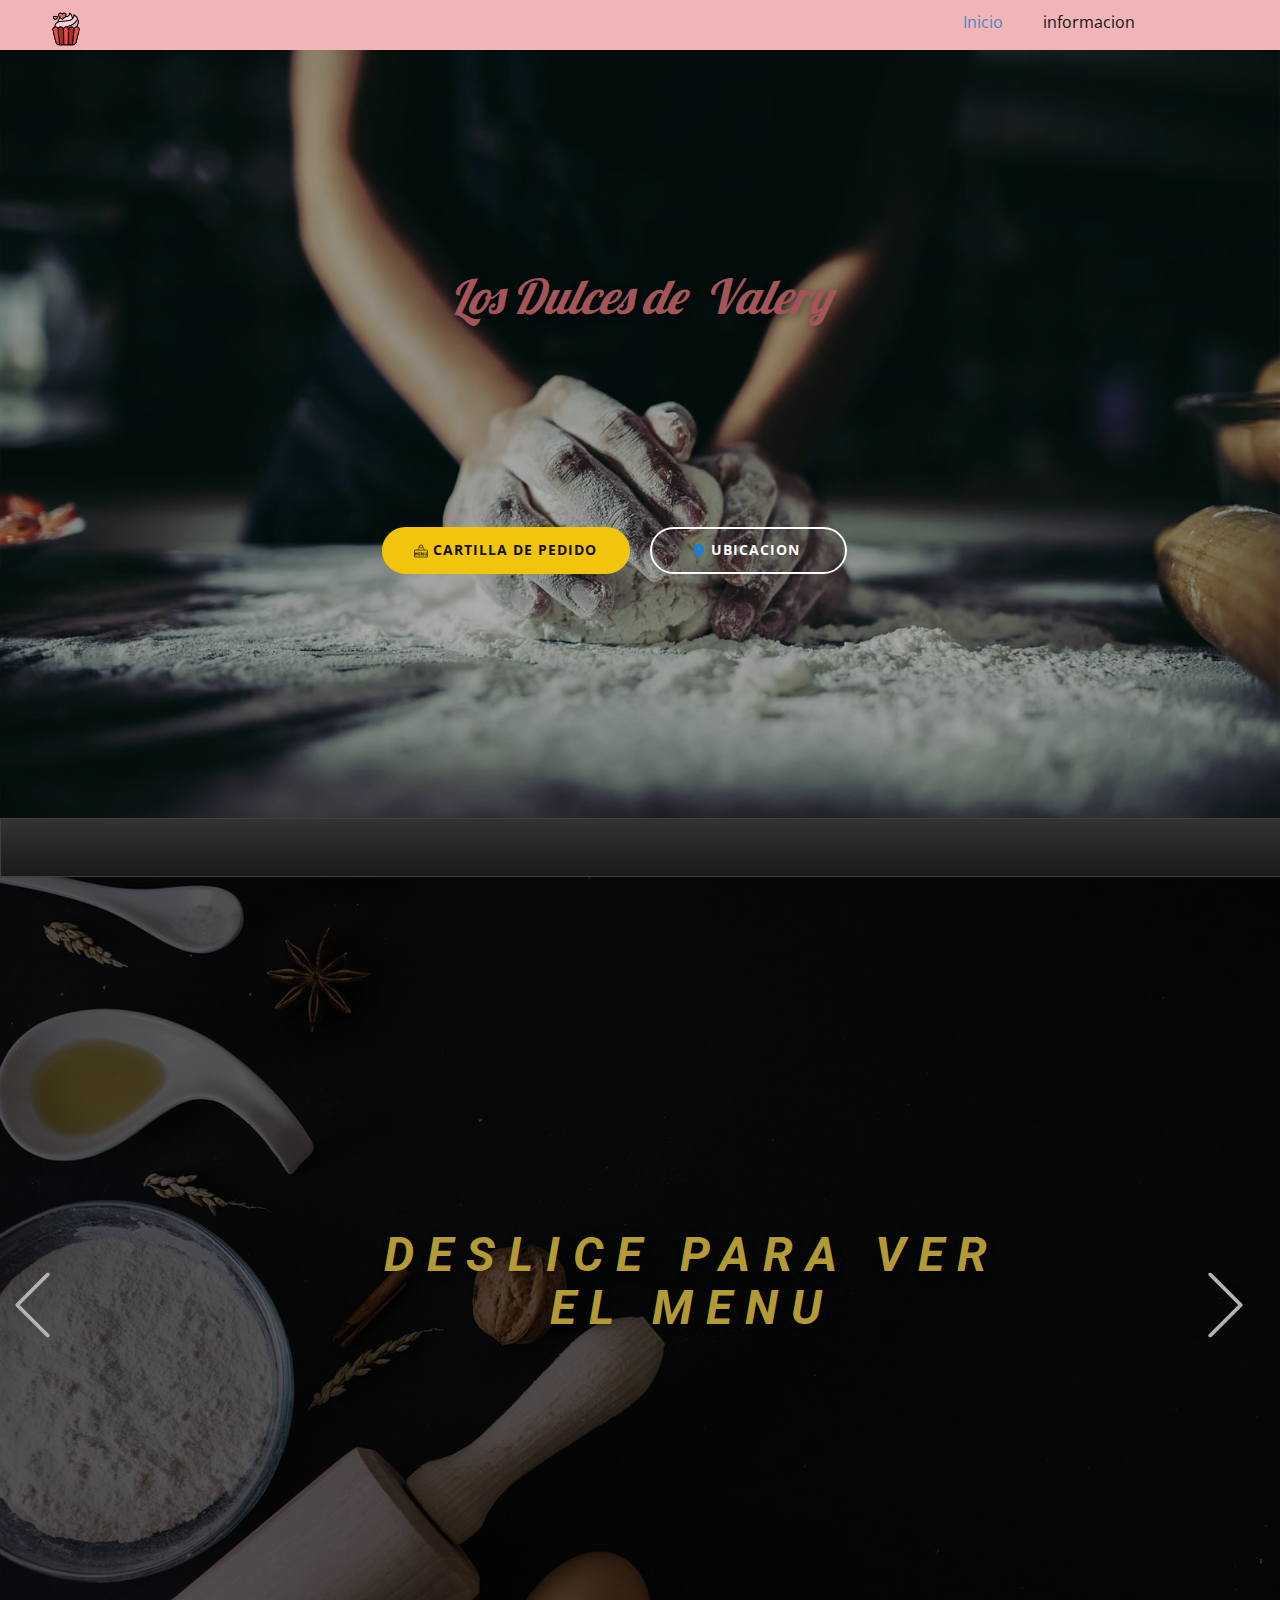
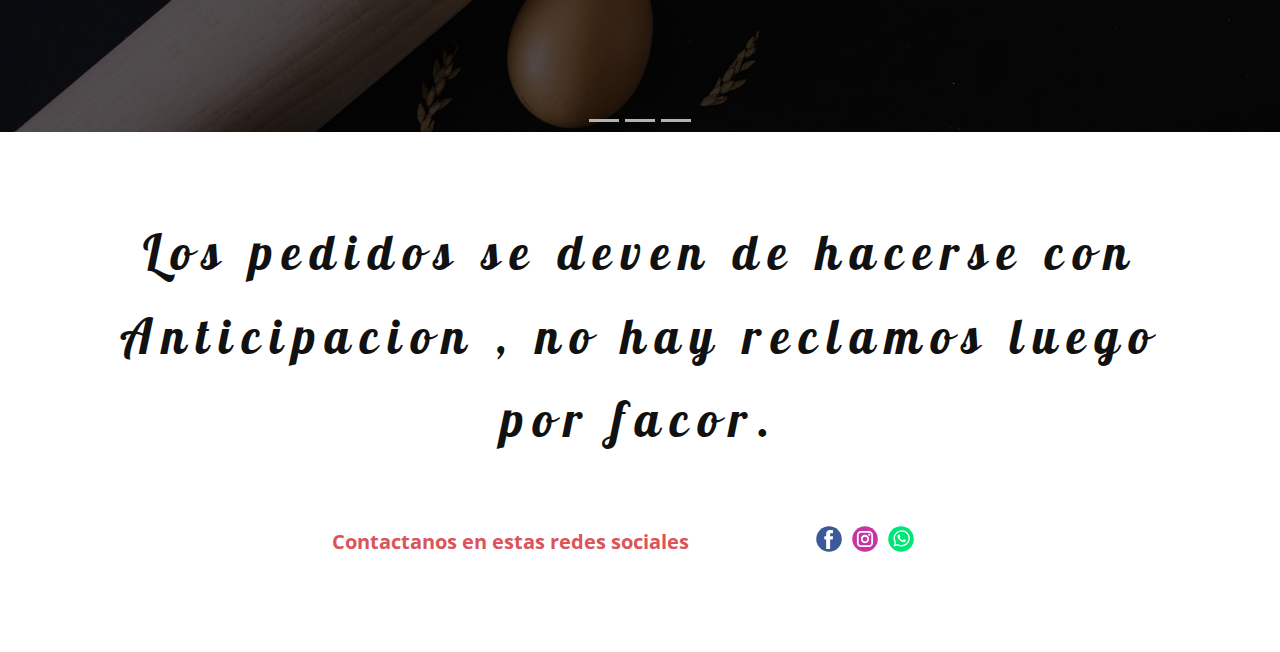
<file: Index.html>
<!DOCTYPE html>
<html style="font-size: 16px;" lang="es"><head>
    <meta name="viewport" content="width=device-width, initial-scale=1.0">
    <meta charset="utf-8">
    <meta name="keywords" content="Los Dulces de&nbsp; Valery, Deslice Para ver El menu, Postres&nbsp;&nbsp;​, Tortas personalizadas&nbsp;&nbsp;​, Los p​edidos se deven de hacerse con Anticipacion , no hay reclamos luego por facor.">
    <meta name="description" content="">
    <title>Informacio</title>
    <link rel="stylesheet" href="nicepage.css" media="screen">
<link rel="stylesheet" href="Informacio.css" media="screen">
    <script class="u-script" type="text/javascript" src="jquery.js" defer=""></script>
    <script class="u-script" type="text/javascript" src="nicepage.js" defer=""></script>
    <meta name="generator" content="Nicepage 5.0.7, nicepage.com">
    <link id="u-theme-google-font" rel="stylesheet" href="https://fonts.googleapis.com/css?family=Roboto:100,100i,300,300i,400,400i,500,500i,700,700i,900,900i|Open+Sans:300,300i,400,400i,500,500i,600,600i,700,700i,800,800i">
    <link id="u-page-google-font" rel="stylesheet" href="https://fonts.googleapis.com/css?family=Lobster:400">
    
    
    
    
    
    <script type="application/ld+json">{
		"@context": "http://schema.org",
		"@type": "Organization",
		"name": ""
}</script>
    <meta name="theme-color" content="#478ac9">
    <meta property="og:title" content="Informacio">
    <meta property="og:type" content="website">
  </head>
  <body data-home-page="Informacio.html" data-home-page-title="Informacio" class="u-body u-xl-mode" data-lang="es"><header class="u-align-center-sm u-align-center-xs u-clearfix u-header u-palette-2-light-2 u-header" id="sec-3193"><div class="u-clearfix u-sheet u-valign-middle-xs u-sheet-1">
        <nav class="u-align-left u-menu u-menu-one-level u-offcanvas u-menu-1">
          <div class="menu-collapse" style="font-size: 1rem;">
            <a class="u-button-style u-nav-link" href="#">
              <svg class="u-svg-link" preserveAspectRatio="xMidYMin slice" viewBox="0 0 302 302" style=""><use xmlns:xlink="http://www.w3.org/1999/xlink" xlink:href="#svg-8a8f"></use></svg>
              <svg xmlns="http://www.w3.org/2000/svg" xmlns:xlink="http://www.w3.org/1999/xlink" version="1.1" id="svg-8a8f" x="0px" y="0px" viewBox="0 0 302 302" style="enable-background:new 0 0 302 302;" xml:space="preserve" class="u-svg-content"><g><rect y="36" width="302" height="30"></rect><rect y="236" width="302" height="30"></rect><rect y="136" width="302" height="30"></rect>
</g><g></g><g></g><g></g><g></g><g></g><g></g><g></g><g></g><g></g><g></g><g></g><g></g><g></g><g></g><g></g></svg>
            </a>
          </div>
          <div class="u-custom-menu u-nav-container">
            <ul class="u-nav u-unstyled u-nav-1"><li class="u-nav-item"><a class="u-button-style u-nav-link u-text-active-palette-1-base u-text-hover-palette-2-base" href="Informacio.html" style="padding: 10px 20px;">Inicio</a>
</li><li class="u-nav-item"><a class="u-button-style u-nav-link u-text-active-palette-1-base u-text-hover-palette-2-base" href="Informacio.html#sec-b284" style="padding: 10px 20px;">informacion</a>
</li></ul>
          </div>
          <div class="u-custom-menu u-nav-container-collapse">
            <div class="u-align-center u-black u-container-style u-inner-container-layout u-opacity u-opacity-95 u-sidenav">
              <div class="u-inner-container-layout u-sidenav-overflow">
                <div class="u-menu-close"></div>
                <ul class="u-align-center u-nav u-popupmenu-items u-unstyled u-nav-2"><li class="u-nav-item"><a class="u-button-style u-nav-link" href="Informacio.html">Inicio</a>
</li><li class="u-nav-item"><a class="u-button-style u-nav-link" href="Informacio.html#sec-b284">informacion</a>
</li></ul>
              </div>
            </div>
            <div class="u-black u-menu-overlay u-opacity u-opacity-70"></div>
          </div>
        </nav><span class="u-file-icon u-icon u-icon-1"><img src="images/4001495.png" alt=""></span>
      </div></header>
    <section class="skrollable skrollable-between u-align-center u-clearfix u-image u-shading u-section-1" src="" id="carousel_eac9" data-image-width="1618" data-image-height="1080">
      <div class="u-clearfix u-sheet u-sheet-1">
        <h2 class="u-align-center u-custom-font u-font-lobster u-subtitle u-text u-text-palette-2-dark-1 u-text-1">Los Dulces de&nbsp; Valery</h2>
        <div class="u-clearfix u-layout-custom-sm u-layout-custom-xs u-layout-wrap u-layout-wrap-1">
          <div class="u-layout">
            <div class="u-layout-row">
              <div class="u-align-right u-container-style u-layout-cell u-left-cell u-size-30 u-layout-cell-1">
                <div class="u-container-layout u-valign-top-lg u-valign-top-md u-valign-top-sm u-valign-top-xl u-container-layout-1">
                  <a href="Informacio.html#carousel_f3f6" class="u-active-white u-border-2 u-border-active-white u-border-hover-white u-border-palette-3-base u-btn u-btn-round u-button-style u-hover-white u-palette-3-base u-radius-50 u-text-active-black u-text-hover-black u-btn-1"><span class="u-file-icon u-icon"><img src="images/4378745.png" alt=""></span>&nbsp;​Cartilla de pedido
                  </a>
                </div>
              </div>
              <div class="u-align-left u-container-style u-layout-cell u-right-cell u-size-30 u-layout-cell-2">
                <div class="u-container-layout u-valign-top-lg u-valign-top-md u-valign-top-sm u-valign-top-xl u-container-layout-2">
                  <a href="https://www.google.com/maps/place/Parque+Los+%C3%81lamos+Etapa+3/@-11.8592611,-77.0710405,19z/data=!4m13!1m7!3m6!1s0x9105d6cc347cbcd7:0xd022f56da000c9af!2sUrb+los+Alamos+Etapa+3,+Puente+Piedra+15121!3b1!8m2!3d-11.859261!4d-77.0710405!3m4!1s0x9105d784310351e3:0xb1847b28c349b454!8m2!3d-11.859257!4d-77.0709364" class="u-active-white u-border-2 u-border-active-white u-border-hover-white u-border-white u-btn u-btn-round u-button-style u-hover-white u-none u-radius-50 u-text-active-black u-text-hover-black u-btn-2" target="_blank"><span class="u-icon u-icon-2"><svg class="u-svg-content" viewBox="0 0 52 52" x="0px" y="0px" style="width: 1em; height: 1em;"><path style="fill:currentColor;" d="M38.853,5.324L38.853,5.324c-7.098-7.098-18.607-7.098-25.706,0h0
	C6.751,11.72,6.031,23.763,11.459,31L26,52l14.541-21C45.969,23.763,45.249,11.72,38.853,5.324z M26.177,24c-3.314,0-6-2.686-6-6
	s2.686-6,6-6s6,2.686,6,6S29.491,24,26.177,24z"></path></svg><img></span>&nbsp;Ubicacion&nbsp;
                  </a>
                </div>
              </div>
            </div>
          </div>
        </div>
      </div>
    </section>
    <section class="u-border-1 u-border-grey-75 u-border-no-right u-clearfix u-container-align-center u-gradient u-lightbox u-section-2" id="sec-17d1"></section>
    <section class="u-carousel u-slide u-valign-middle u-block-03fe-1" id="carousel_f3f6" data-image-width="1620" data-image-height="1080" data-interval="5000" data-u-ride="carousel">
      <ol class="u-absolute-hcenter u-carousel-indicators u-block-03fe-2">
        <li data-u-target="#carousel_f3f6" data-u-slide-to="0" class="u-active u-grey-30"></li>
        <li data-u-target="#carousel_f3f6" class="u-grey-30" data-u-slide-to="1"></li>
        <li data-u-target="#carousel_f3f6" class="u-grey-30" data-u-slide-to="2"></li>
      </ol>
      <div class="u-carousel-inner" role="listbox">
        <div class="u-active u-carousel-item u-clearfix u-image u-shading u-section-3-1" data-image-width="1620" data-image-height="1080">
          <div class="u-clearfix u-sheet u-valign-middle-sm u-valign-middle-xs u-sheet-1">
            <h1 class="u-align-center u-text u-text-palette-3-dark-1 u-text-1">Deslice Para ver El menu</h1>
            <div class="u-shape u-shape-svg u-text-palette-1-base u-shape-1">
              <svg class="u-svg-link" preserveAspectRatio="none" viewBox="0 0 160 100" style=""><use xmlns:xlink="http://www.w3.org/1999/xlink" xlink:href="#svg-93f4"></use></svg>
              <svg class="u-svg-content" viewBox="0 0 160 100" x="0px" y="0px" id="svg-93f4" style="enable-background:new 0 0 160 100;"><g><path d="M109.2,99.9L160,50L109.2,0H75.6l38.7,38H0v24.2h114L75.6,100L109.2,99.9z"></path>
</g></svg>
            </div>
          </div>
        </div>
        <div class="u-carousel-item u-clearfix u-image u-shading u-section-3-2" data-image-width="1620" data-image-height="1080">
          <div class="u-clearfix u-sheet u-sheet-1">
            <h1 class="u-custom-font u-font-lobster u-text u-text-1">Postres&nbsp;&nbsp;<span class="u-file-icon u-icon"><img src="images/792764.png" alt=""></span>
            </h1>
            <ul class="u-custom-list u-text u-text-2">
              <li>
                <div class="u-list-icon">
                  <svg xmlns="http://www.w3.org/2000/svg" xmlns:xlink="http://www.w3.org/1999/xlink" version="1.1" xml:space="preserve" class="u-svg-content" viewBox="0 0 512 512" id="svg-62b1"><path d="m156.4 408.2 72.3-119-19.2 213.3c-34.3 0-62.1-27.8-62.1-62.1 0-11.8 3.3-22.8 9-32.2z" fill="#fb9c59"></path><path d="m178.3 440.4c0-11.8 2-22.8 5.6-32.2l44.8-119 54.6-.1 72.3 119c5.7 9.4 9 20.4 9 32.2 0 34.3-27.8 62.1-62.1 62.1-18.5 0-35.2-8.1-46.6-21-11.4 12.9-28 21-46.5 21-17.2.1-31.1-27.7-31.1-62z" fill="#fbb860"></path><path d="m76.4 205.3 135.5 32-208.8 47.6c-10.6-32.6 7.2-67.6 39.9-78.2 11.1-3.6 22.7-3.9 33.4-1.4z" fill="#fb9c59"></path><path d="m52.5 236.1c11.2-3.6 22.4-5.1 32.4-4.6l127 5.9 16.9 51.9-90.8 105.6c-7.2 8.3-16.6 14.9-27.9 18.5-32.6 10.6-67.6-7.2-78.2-39.8-5.7-17.6-3.1-36 5.6-50.8-15.8-6.8-28.7-20.1-34.4-37.7-5.4-16.5 16.8-38.4 49.4-49z" fill="#fbb860"></path><path d="m244.5 66.5 11.5 138.7-109.8-183.8c27.7-20.2 66.6-14 86.7 13.7 6.9 9.6 10.7 20.5 11.6 31.4z" fill="#fb9c59"></path><path d="m207.9 53.3c6.9 9.6 11.8 19.7 14.4 29.4l33.7 122.5-44.1 32.1-128.5-53.7c-10.2-4.2-19.3-11.2-26.3-20.8-20.2-27.7-14-66.6 13.7-86.7 15-10.9 33.3-14.1 50.1-10.4 1.6-17.1 10.3-33.5 25.3-44.4 13.9-10 41.5 4.3 61.7 32z" fill="#fbb860"></path><path d="m428.5 183.6-128.4 53.8 141-161.3c27.7 20.1 33.9 59 13.7 86.7-6.9 9.5-16.1 16.5-26.3 20.8z" fill="#fb9c59"></path><path d="m429.8 144.6c-6.9 9.6-15.1 17.3-23.5 22.8l-106.2 69.9-44.2-32 11.4-138.8c.9-11 4.7-21.8 11.6-31.4 20.1-27.7 59-33.9 86.7-13.7 15 10.9 23.7 27.3 25.3 44.4 16.8-3.7 35-.6 50 10.3 14.1 10.1 9.1 40.8-11.1 68.5z" fill="#fbb860"></path><path d="m374.1 394.7-90.8-105.5 196.9 84.2c-10.6 32.6-45.6 50.4-78.2 39.8-11.3-3.6-20.8-10.1-27.9-18.5z" fill="#fb9c59"></path><path d="m411.5 383.9c-11.2-3.6-21.1-9-28.9-15.3l-99.3-79.4 16.8-52 135.5-32c10.7-2.5 22.2-2.3 33.5 1.4 32.6 10.6 50.5 45.6 39.9 78.2-5.7 17.6-18.6 31-34.4 37.8 8.8 14.8 11.4 33.1 5.6 50.8-5.3 16.4-36.1 21.1-68.7 10.5z" fill="#fbb860"></path><path d="m256 205.2v92.9c25.6 0 46.3-20.8 46.3-46.4s-20.7-46.5-46.3-46.5z" fill="#5e403d"></path><path d="m271.5 251.7c0-25.6-6.9-46.4-15.4-46.4-25.6 0-46.3 20.8-46.3 46.4s20.8 46.4 46.3 46.4c8.4 0 15.4-20.8 15.4-46.4z" fill="#79493c"></path></svg>
                </div>Torta chocalate matilda a 4.5 soles.
              </li>
              <li>
                <div class="u-list-icon">
                  <svg xmlns="http://www.w3.org/2000/svg" xmlns:xlink="http://www.w3.org/1999/xlink" version="1.1" xml:space="preserve" class="u-svg-content" viewBox="0 0 512 512" id="svg-62b1"><path d="m156.4 408.2 72.3-119-19.2 213.3c-34.3 0-62.1-27.8-62.1-62.1 0-11.8 3.3-22.8 9-32.2z" fill="#fb9c59"></path><path d="m178.3 440.4c0-11.8 2-22.8 5.6-32.2l44.8-119 54.6-.1 72.3 119c5.7 9.4 9 20.4 9 32.2 0 34.3-27.8 62.1-62.1 62.1-18.5 0-35.2-8.1-46.6-21-11.4 12.9-28 21-46.5 21-17.2.1-31.1-27.7-31.1-62z" fill="#fbb860"></path><path d="m76.4 205.3 135.5 32-208.8 47.6c-10.6-32.6 7.2-67.6 39.9-78.2 11.1-3.6 22.7-3.9 33.4-1.4z" fill="#fb9c59"></path><path d="m52.5 236.1c11.2-3.6 22.4-5.1 32.4-4.6l127 5.9 16.9 51.9-90.8 105.6c-7.2 8.3-16.6 14.9-27.9 18.5-32.6 10.6-67.6-7.2-78.2-39.8-5.7-17.6-3.1-36 5.6-50.8-15.8-6.8-28.7-20.1-34.4-37.7-5.4-16.5 16.8-38.4 49.4-49z" fill="#fbb860"></path><path d="m244.5 66.5 11.5 138.7-109.8-183.8c27.7-20.2 66.6-14 86.7 13.7 6.9 9.6 10.7 20.5 11.6 31.4z" fill="#fb9c59"></path><path d="m207.9 53.3c6.9 9.6 11.8 19.7 14.4 29.4l33.7 122.5-44.1 32.1-128.5-53.7c-10.2-4.2-19.3-11.2-26.3-20.8-20.2-27.7-14-66.6 13.7-86.7 15-10.9 33.3-14.1 50.1-10.4 1.6-17.1 10.3-33.5 25.3-44.4 13.9-10 41.5 4.3 61.7 32z" fill="#fbb860"></path><path d="m428.5 183.6-128.4 53.8 141-161.3c27.7 20.1 33.9 59 13.7 86.7-6.9 9.5-16.1 16.5-26.3 20.8z" fill="#fb9c59"></path><path d="m429.8 144.6c-6.9 9.6-15.1 17.3-23.5 22.8l-106.2 69.9-44.2-32 11.4-138.8c.9-11 4.7-21.8 11.6-31.4 20.1-27.7 59-33.9 86.7-13.7 15 10.9 23.7 27.3 25.3 44.4 16.8-3.7 35-.6 50 10.3 14.1 10.1 9.1 40.8-11.1 68.5z" fill="#fbb860"></path><path d="m374.1 394.7-90.8-105.5 196.9 84.2c-10.6 32.6-45.6 50.4-78.2 39.8-11.3-3.6-20.8-10.1-27.9-18.5z" fill="#fb9c59"></path><path d="m411.5 383.9c-11.2-3.6-21.1-9-28.9-15.3l-99.3-79.4 16.8-52 135.5-32c10.7-2.5 22.2-2.3 33.5 1.4 32.6 10.6 50.5 45.6 39.9 78.2-5.7 17.6-18.6 31-34.4 37.8 8.8 14.8 11.4 33.1 5.6 50.8-5.3 16.4-36.1 21.1-68.7 10.5z" fill="#fbb860"></path><path d="m256 205.2v92.9c25.6 0 46.3-20.8 46.3-46.4s-20.7-46.5-46.3-46.5z" fill="#5e403d"></path><path d="m271.5 251.7c0-25.6-6.9-46.4-15.4-46.4-25.6 0-46.3 20.8-46.3 46.4s20.8 46.4 46.3 46.4c8.4 0 15.4-20.8 15.4-46.4z" fill="#79493c"></path></svg>
                </div>Tres leches a 3.5 soles.
              </li>
              <li>
                <div class="u-list-icon">
                  <svg xmlns="http://www.w3.org/2000/svg" xmlns:xlink="http://www.w3.org/1999/xlink" version="1.1" xml:space="preserve" class="u-svg-content" viewBox="0 0 512 512" id="svg-62b1"><path d="m156.4 408.2 72.3-119-19.2 213.3c-34.3 0-62.1-27.8-62.1-62.1 0-11.8 3.3-22.8 9-32.2z" fill="#fb9c59"></path><path d="m178.3 440.4c0-11.8 2-22.8 5.6-32.2l44.8-119 54.6-.1 72.3 119c5.7 9.4 9 20.4 9 32.2 0 34.3-27.8 62.1-62.1 62.1-18.5 0-35.2-8.1-46.6-21-11.4 12.9-28 21-46.5 21-17.2.1-31.1-27.7-31.1-62z" fill="#fbb860"></path><path d="m76.4 205.3 135.5 32-208.8 47.6c-10.6-32.6 7.2-67.6 39.9-78.2 11.1-3.6 22.7-3.9 33.4-1.4z" fill="#fb9c59"></path><path d="m52.5 236.1c11.2-3.6 22.4-5.1 32.4-4.6l127 5.9 16.9 51.9-90.8 105.6c-7.2 8.3-16.6 14.9-27.9 18.5-32.6 10.6-67.6-7.2-78.2-39.8-5.7-17.6-3.1-36 5.6-50.8-15.8-6.8-28.7-20.1-34.4-37.7-5.4-16.5 16.8-38.4 49.4-49z" fill="#fbb860"></path><path d="m244.5 66.5 11.5 138.7-109.8-183.8c27.7-20.2 66.6-14 86.7 13.7 6.9 9.6 10.7 20.5 11.6 31.4z" fill="#fb9c59"></path><path d="m207.9 53.3c6.9 9.6 11.8 19.7 14.4 29.4l33.7 122.5-44.1 32.1-128.5-53.7c-10.2-4.2-19.3-11.2-26.3-20.8-20.2-27.7-14-66.6 13.7-86.7 15-10.9 33.3-14.1 50.1-10.4 1.6-17.1 10.3-33.5 25.3-44.4 13.9-10 41.5 4.3 61.7 32z" fill="#fbb860"></path><path d="m428.5 183.6-128.4 53.8 141-161.3c27.7 20.1 33.9 59 13.7 86.7-6.9 9.5-16.1 16.5-26.3 20.8z" fill="#fb9c59"></path><path d="m429.8 144.6c-6.9 9.6-15.1 17.3-23.5 22.8l-106.2 69.9-44.2-32 11.4-138.8c.9-11 4.7-21.8 11.6-31.4 20.1-27.7 59-33.9 86.7-13.7 15 10.9 23.7 27.3 25.3 44.4 16.8-3.7 35-.6 50 10.3 14.1 10.1 9.1 40.8-11.1 68.5z" fill="#fbb860"></path><path d="m374.1 394.7-90.8-105.5 196.9 84.2c-10.6 32.6-45.6 50.4-78.2 39.8-11.3-3.6-20.8-10.1-27.9-18.5z" fill="#fb9c59"></path><path d="m411.5 383.9c-11.2-3.6-21.1-9-28.9-15.3l-99.3-79.4 16.8-52 135.5-32c10.7-2.5 22.2-2.3 33.5 1.4 32.6 10.6 50.5 45.6 39.9 78.2-5.7 17.6-18.6 31-34.4 37.8 8.8 14.8 11.4 33.1 5.6 50.8-5.3 16.4-36.1 21.1-68.7 10.5z" fill="#fbb860"></path><path d="m256 205.2v92.9c25.6 0 46.3-20.8 46.3-46.4s-20.7-46.5-46.3-46.5z" fill="#5e403d"></path><path d="m271.5 251.7c0-25.6-6.9-46.4-15.4-46.4-25.6 0-46.3 20.8-46.3 46.4s20.8 46.4 46.3 46.4c8.4 0 15.4-20.8 15.4-46.4z" fill="#79493c"></path></svg>
                </div>Pay de manzana a 2.5 soles.
              </li>
              <li>
                <div class="u-list-icon">
                  <svg xmlns="http://www.w3.org/2000/svg" xmlns:xlink="http://www.w3.org/1999/xlink" version="1.1" xml:space="preserve" class="u-svg-content" viewBox="0 0 512 512" id="svg-62b1"><path d="m156.4 408.2 72.3-119-19.2 213.3c-34.3 0-62.1-27.8-62.1-62.1 0-11.8 3.3-22.8 9-32.2z" fill="#fb9c59"></path><path d="m178.3 440.4c0-11.8 2-22.8 5.6-32.2l44.8-119 54.6-.1 72.3 119c5.7 9.4 9 20.4 9 32.2 0 34.3-27.8 62.1-62.1 62.1-18.5 0-35.2-8.1-46.6-21-11.4 12.9-28 21-46.5 21-17.2.1-31.1-27.7-31.1-62z" fill="#fbb860"></path><path d="m76.4 205.3 135.5 32-208.8 47.6c-10.6-32.6 7.2-67.6 39.9-78.2 11.1-3.6 22.7-3.9 33.4-1.4z" fill="#fb9c59"></path><path d="m52.5 236.1c11.2-3.6 22.4-5.1 32.4-4.6l127 5.9 16.9 51.9-90.8 105.6c-7.2 8.3-16.6 14.9-27.9 18.5-32.6 10.6-67.6-7.2-78.2-39.8-5.7-17.6-3.1-36 5.6-50.8-15.8-6.8-28.7-20.1-34.4-37.7-5.4-16.5 16.8-38.4 49.4-49z" fill="#fbb860"></path><path d="m244.5 66.5 11.5 138.7-109.8-183.8c27.7-20.2 66.6-14 86.7 13.7 6.9 9.6 10.7 20.5 11.6 31.4z" fill="#fb9c59"></path><path d="m207.9 53.3c6.9 9.6 11.8 19.7 14.4 29.4l33.7 122.5-44.1 32.1-128.5-53.7c-10.2-4.2-19.3-11.2-26.3-20.8-20.2-27.7-14-66.6 13.7-86.7 15-10.9 33.3-14.1 50.1-10.4 1.6-17.1 10.3-33.5 25.3-44.4 13.9-10 41.5 4.3 61.7 32z" fill="#fbb860"></path><path d="m428.5 183.6-128.4 53.8 141-161.3c27.7 20.1 33.9 59 13.7 86.7-6.9 9.5-16.1 16.5-26.3 20.8z" fill="#fb9c59"></path><path d="m429.8 144.6c-6.9 9.6-15.1 17.3-23.5 22.8l-106.2 69.9-44.2-32 11.4-138.8c.9-11 4.7-21.8 11.6-31.4 20.1-27.7 59-33.9 86.7-13.7 15 10.9 23.7 27.3 25.3 44.4 16.8-3.7 35-.6 50 10.3 14.1 10.1 9.1 40.8-11.1 68.5z" fill="#fbb860"></path><path d="m374.1 394.7-90.8-105.5 196.9 84.2c-10.6 32.6-45.6 50.4-78.2 39.8-11.3-3.6-20.8-10.1-27.9-18.5z" fill="#fb9c59"></path><path d="m411.5 383.9c-11.2-3.6-21.1-9-28.9-15.3l-99.3-79.4 16.8-52 135.5-32c10.7-2.5 22.2-2.3 33.5 1.4 32.6 10.6 50.5 45.6 39.9 78.2-5.7 17.6-18.6 31-34.4 37.8 8.8 14.8 11.4 33.1 5.6 50.8-5.3 16.4-36.1 21.1-68.7 10.5z" fill="#fbb860"></path><path d="m256 205.2v92.9c25.6 0 46.3-20.8 46.3-46.4s-20.7-46.5-46.3-46.5z" fill="#5e403d"></path><path d="m271.5 251.7c0-25.6-6.9-46.4-15.4-46.4-25.6 0-46.3 20.8-46.3 46.4s20.8 46.4 46.3 46.4c8.4 0 15.4-20.8 15.4-46.4z" fill="#79493c"></path></svg>
                </div>Empanada de pollo o carne a 2.5 soles.
              </li>
              <li>
                <div class="u-list-icon">
                  <svg xmlns="http://www.w3.org/2000/svg" xmlns:xlink="http://www.w3.org/1999/xlink" version="1.1" xml:space="preserve" class="u-svg-content" viewBox="0 0 512 512" id="svg-62b1"><path d="m156.4 408.2 72.3-119-19.2 213.3c-34.3 0-62.1-27.8-62.1-62.1 0-11.8 3.3-22.8 9-32.2z" fill="#fb9c59"></path><path d="m178.3 440.4c0-11.8 2-22.8 5.6-32.2l44.8-119 54.6-.1 72.3 119c5.7 9.4 9 20.4 9 32.2 0 34.3-27.8 62.1-62.1 62.1-18.5 0-35.2-8.1-46.6-21-11.4 12.9-28 21-46.5 21-17.2.1-31.1-27.7-31.1-62z" fill="#fbb860"></path><path d="m76.4 205.3 135.5 32-208.8 47.6c-10.6-32.6 7.2-67.6 39.9-78.2 11.1-3.6 22.7-3.9 33.4-1.4z" fill="#fb9c59"></path><path d="m52.5 236.1c11.2-3.6 22.4-5.1 32.4-4.6l127 5.9 16.9 51.9-90.8 105.6c-7.2 8.3-16.6 14.9-27.9 18.5-32.6 10.6-67.6-7.2-78.2-39.8-5.7-17.6-3.1-36 5.6-50.8-15.8-6.8-28.7-20.1-34.4-37.7-5.4-16.5 16.8-38.4 49.4-49z" fill="#fbb860"></path><path d="m244.5 66.5 11.5 138.7-109.8-183.8c27.7-20.2 66.6-14 86.7 13.7 6.9 9.6 10.7 20.5 11.6 31.4z" fill="#fb9c59"></path><path d="m207.9 53.3c6.9 9.6 11.8 19.7 14.4 29.4l33.7 122.5-44.1 32.1-128.5-53.7c-10.2-4.2-19.3-11.2-26.3-20.8-20.2-27.7-14-66.6 13.7-86.7 15-10.9 33.3-14.1 50.1-10.4 1.6-17.1 10.3-33.5 25.3-44.4 13.9-10 41.5 4.3 61.7 32z" fill="#fbb860"></path><path d="m428.5 183.6-128.4 53.8 141-161.3c27.7 20.1 33.9 59 13.7 86.7-6.9 9.5-16.1 16.5-26.3 20.8z" fill="#fb9c59"></path><path d="m429.8 144.6c-6.9 9.6-15.1 17.3-23.5 22.8l-106.2 69.9-44.2-32 11.4-138.8c.9-11 4.7-21.8 11.6-31.4 20.1-27.7 59-33.9 86.7-13.7 15 10.9 23.7 27.3 25.3 44.4 16.8-3.7 35-.6 50 10.3 14.1 10.1 9.1 40.8-11.1 68.5z" fill="#fbb860"></path><path d="m374.1 394.7-90.8-105.5 196.9 84.2c-10.6 32.6-45.6 50.4-78.2 39.8-11.3-3.6-20.8-10.1-27.9-18.5z" fill="#fb9c59"></path><path d="m411.5 383.9c-11.2-3.6-21.1-9-28.9-15.3l-99.3-79.4 16.8-52 135.5-32c10.7-2.5 22.2-2.3 33.5 1.4 32.6 10.6 50.5 45.6 39.9 78.2-5.7 17.6-18.6 31-34.4 37.8 8.8 14.8 11.4 33.1 5.6 50.8-5.3 16.4-36.1 21.1-68.7 10.5z" fill="#fbb860"></path><path d="m256 205.2v92.9c25.6 0 46.3-20.8 46.3-46.4s-20.7-46.5-46.3-46.5z" fill="#5e403d"></path><path d="m271.5 251.7c0-25.6-6.9-46.4-15.4-46.4-25.6 0-46.3 20.8-46.3 46.4s20.8 46.4 46.3 46.4c8.4 0 15.4-20.8 15.4-46.4z" fill="#79493c"></path></svg>
                </div>Chocotejas rellenos de manjar de lucuma a 1.00 soles. 
              </li>
            </ul>
          </div>
        </div>
        <div class="u-border-2 u-border-grey-75 u-carousel-item u-clearfix u-image u-shading u-section-3-3" data-image-width="1620" data-image-height="1080">
          <div class="u-clearfix u-sheet u-sheet-1">
            <h1 class="u-custom-font u-font-lobster u-text u-text-default u-text-1">Tortas personalizadas&nbsp;&nbsp;<span class="u-file-icon u-icon"><img src="images/2917633.png" alt=""></span>
            </h1>
            <ul class="u-custom-font u-custom-list u-font-lobster u-text u-text-2">
              <li>
                <div class="u-list-icon">
                  <svg xmlns="http://www.w3.org/2000/svg" xmlns:xlink="http://www.w3.org/1999/xlink" version="1.1" xml:space="preserve" class="u-svg-content" viewBox="0 0 512 512" id="svg-a04a"><path d="m156.4 408.2 72.3-119-19.2 213.3c-34.3 0-62.1-27.8-62.1-62.1 0-11.8 3.3-22.8 9-32.2z" fill="#fb9c59"></path><path d="m178.3 440.4c0-11.8 2-22.8 5.6-32.2l44.8-119 54.6-.1 72.3 119c5.7 9.4 9 20.4 9 32.2 0 34.3-27.8 62.1-62.1 62.1-18.5 0-35.2-8.1-46.6-21-11.4 12.9-28 21-46.5 21-17.2.1-31.1-27.7-31.1-62z" fill="#fbb860"></path><path d="m76.4 205.3 135.5 32-208.8 47.6c-10.6-32.6 7.2-67.6 39.9-78.2 11.1-3.6 22.7-3.9 33.4-1.4z" fill="#fb9c59"></path><path d="m52.5 236.1c11.2-3.6 22.4-5.1 32.4-4.6l127 5.9 16.9 51.9-90.8 105.6c-7.2 8.3-16.6 14.9-27.9 18.5-32.6 10.6-67.6-7.2-78.2-39.8-5.7-17.6-3.1-36 5.6-50.8-15.8-6.8-28.7-20.1-34.4-37.7-5.4-16.5 16.8-38.4 49.4-49z" fill="#fbb860"></path><path d="m244.5 66.5 11.5 138.7-109.8-183.8c27.7-20.2 66.6-14 86.7 13.7 6.9 9.6 10.7 20.5 11.6 31.4z" fill="#fb9c59"></path><path d="m207.9 53.3c6.9 9.6 11.8 19.7 14.4 29.4l33.7 122.5-44.1 32.1-128.5-53.7c-10.2-4.2-19.3-11.2-26.3-20.8-20.2-27.7-14-66.6 13.7-86.7 15-10.9 33.3-14.1 50.1-10.4 1.6-17.1 10.3-33.5 25.3-44.4 13.9-10 41.5 4.3 61.7 32z" fill="#fbb860"></path><path d="m428.5 183.6-128.4 53.8 141-161.3c27.7 20.1 33.9 59 13.7 86.7-6.9 9.5-16.1 16.5-26.3 20.8z" fill="#fb9c59"></path><path d="m429.8 144.6c-6.9 9.6-15.1 17.3-23.5 22.8l-106.2 69.9-44.2-32 11.4-138.8c.9-11 4.7-21.8 11.6-31.4 20.1-27.7 59-33.9 86.7-13.7 15 10.9 23.7 27.3 25.3 44.4 16.8-3.7 35-.6 50 10.3 14.1 10.1 9.1 40.8-11.1 68.5z" fill="#fbb860"></path><path d="m374.1 394.7-90.8-105.5 196.9 84.2c-10.6 32.6-45.6 50.4-78.2 39.8-11.3-3.6-20.8-10.1-27.9-18.5z" fill="#fb9c59"></path><path d="m411.5 383.9c-11.2-3.6-21.1-9-28.9-15.3l-99.3-79.4 16.8-52 135.5-32c10.7-2.5 22.2-2.3 33.5 1.4 32.6 10.6 50.5 45.6 39.9 78.2-5.7 17.6-18.6 31-34.4 37.8 8.8 14.8 11.4 33.1 5.6 50.8-5.3 16.4-36.1 21.1-68.7 10.5z" fill="#fbb860"></path><path d="m256 205.2v92.9c25.6 0 46.3-20.8 46.3-46.4s-20.7-46.5-46.3-46.5z" fill="#5e403d"></path><path d="m271.5 251.7c0-25.6-6.9-46.4-15.4-46.4-25.6 0-46.3 20.8-46.3 46.4s20.8 46.4 46.3 46.4c8.4 0 15.4-20.8 15.4-46.4z" fill="#79493c"></path></svg>
                </div>Cumpleaños
              </li>
              <li>
                <div class="u-list-icon">
                  <svg xmlns="http://www.w3.org/2000/svg" xmlns:xlink="http://www.w3.org/1999/xlink" version="1.1" xml:space="preserve" class="u-svg-content" viewBox="0 0 512 512" id="svg-a04a"><path d="m156.4 408.2 72.3-119-19.2 213.3c-34.3 0-62.1-27.8-62.1-62.1 0-11.8 3.3-22.8 9-32.2z" fill="#fb9c59"></path><path d="m178.3 440.4c0-11.8 2-22.8 5.6-32.2l44.8-119 54.6-.1 72.3 119c5.7 9.4 9 20.4 9 32.2 0 34.3-27.8 62.1-62.1 62.1-18.5 0-35.2-8.1-46.6-21-11.4 12.9-28 21-46.5 21-17.2.1-31.1-27.7-31.1-62z" fill="#fbb860"></path><path d="m76.4 205.3 135.5 32-208.8 47.6c-10.6-32.6 7.2-67.6 39.9-78.2 11.1-3.6 22.7-3.9 33.4-1.4z" fill="#fb9c59"></path><path d="m52.5 236.1c11.2-3.6 22.4-5.1 32.4-4.6l127 5.9 16.9 51.9-90.8 105.6c-7.2 8.3-16.6 14.9-27.9 18.5-32.6 10.6-67.6-7.2-78.2-39.8-5.7-17.6-3.1-36 5.6-50.8-15.8-6.8-28.7-20.1-34.4-37.7-5.4-16.5 16.8-38.4 49.4-49z" fill="#fbb860"></path><path d="m244.5 66.5 11.5 138.7-109.8-183.8c27.7-20.2 66.6-14 86.7 13.7 6.9 9.6 10.7 20.5 11.6 31.4z" fill="#fb9c59"></path><path d="m207.9 53.3c6.9 9.6 11.8 19.7 14.4 29.4l33.7 122.5-44.1 32.1-128.5-53.7c-10.2-4.2-19.3-11.2-26.3-20.8-20.2-27.7-14-66.6 13.7-86.7 15-10.9 33.3-14.1 50.1-10.4 1.6-17.1 10.3-33.5 25.3-44.4 13.9-10 41.5 4.3 61.7 32z" fill="#fbb860"></path><path d="m428.5 183.6-128.4 53.8 141-161.3c27.7 20.1 33.9 59 13.7 86.7-6.9 9.5-16.1 16.5-26.3 20.8z" fill="#fb9c59"></path><path d="m429.8 144.6c-6.9 9.6-15.1 17.3-23.5 22.8l-106.2 69.9-44.2-32 11.4-138.8c.9-11 4.7-21.8 11.6-31.4 20.1-27.7 59-33.9 86.7-13.7 15 10.9 23.7 27.3 25.3 44.4 16.8-3.7 35-.6 50 10.3 14.1 10.1 9.1 40.8-11.1 68.5z" fill="#fbb860"></path><path d="m374.1 394.7-90.8-105.5 196.9 84.2c-10.6 32.6-45.6 50.4-78.2 39.8-11.3-3.6-20.8-10.1-27.9-18.5z" fill="#fb9c59"></path><path d="m411.5 383.9c-11.2-3.6-21.1-9-28.9-15.3l-99.3-79.4 16.8-52 135.5-32c10.7-2.5 22.2-2.3 33.5 1.4 32.6 10.6 50.5 45.6 39.9 78.2-5.7 17.6-18.6 31-34.4 37.8 8.8 14.8 11.4 33.1 5.6 50.8-5.3 16.4-36.1 21.1-68.7 10.5z" fill="#fbb860"></path><path d="m256 205.2v92.9c25.6 0 46.3-20.8 46.3-46.4s-20.7-46.5-46.3-46.5z" fill="#5e403d"></path><path d="m271.5 251.7c0-25.6-6.9-46.4-15.4-46.4-25.6 0-46.3 20.8-46.3 46.4s20.8 46.4 46.3 46.4c8.4 0 15.4-20.8 15.4-46.4z" fill="#79493c"></path></svg>
                </div>Quince años
              </li>
              <li>
                <div class="u-list-icon">
                  <svg xmlns="http://www.w3.org/2000/svg" xmlns:xlink="http://www.w3.org/1999/xlink" version="1.1" xml:space="preserve" class="u-svg-content" viewBox="0 0 512 512" id="svg-a04a"><path d="m156.4 408.2 72.3-119-19.2 213.3c-34.3 0-62.1-27.8-62.1-62.1 0-11.8 3.3-22.8 9-32.2z" fill="#fb9c59"></path><path d="m178.3 440.4c0-11.8 2-22.8 5.6-32.2l44.8-119 54.6-.1 72.3 119c5.7 9.4 9 20.4 9 32.2 0 34.3-27.8 62.1-62.1 62.1-18.5 0-35.2-8.1-46.6-21-11.4 12.9-28 21-46.5 21-17.2.1-31.1-27.7-31.1-62z" fill="#fbb860"></path><path d="m76.4 205.3 135.5 32-208.8 47.6c-10.6-32.6 7.2-67.6 39.9-78.2 11.1-3.6 22.7-3.9 33.4-1.4z" fill="#fb9c59"></path><path d="m52.5 236.1c11.2-3.6 22.4-5.1 32.4-4.6l127 5.9 16.9 51.9-90.8 105.6c-7.2 8.3-16.6 14.9-27.9 18.5-32.6 10.6-67.6-7.2-78.2-39.8-5.7-17.6-3.1-36 5.6-50.8-15.8-6.8-28.7-20.1-34.4-37.7-5.4-16.5 16.8-38.4 49.4-49z" fill="#fbb860"></path><path d="m244.5 66.5 11.5 138.7-109.8-183.8c27.7-20.2 66.6-14 86.7 13.7 6.9 9.6 10.7 20.5 11.6 31.4z" fill="#fb9c59"></path><path d="m207.9 53.3c6.9 9.6 11.8 19.7 14.4 29.4l33.7 122.5-44.1 32.1-128.5-53.7c-10.2-4.2-19.3-11.2-26.3-20.8-20.2-27.7-14-66.6 13.7-86.7 15-10.9 33.3-14.1 50.1-10.4 1.6-17.1 10.3-33.5 25.3-44.4 13.9-10 41.5 4.3 61.7 32z" fill="#fbb860"></path><path d="m428.5 183.6-128.4 53.8 141-161.3c27.7 20.1 33.9 59 13.7 86.7-6.9 9.5-16.1 16.5-26.3 20.8z" fill="#fb9c59"></path><path d="m429.8 144.6c-6.9 9.6-15.1 17.3-23.5 22.8l-106.2 69.9-44.2-32 11.4-138.8c.9-11 4.7-21.8 11.6-31.4 20.1-27.7 59-33.9 86.7-13.7 15 10.9 23.7 27.3 25.3 44.4 16.8-3.7 35-.6 50 10.3 14.1 10.1 9.1 40.8-11.1 68.5z" fill="#fbb860"></path><path d="m374.1 394.7-90.8-105.5 196.9 84.2c-10.6 32.6-45.6 50.4-78.2 39.8-11.3-3.6-20.8-10.1-27.9-18.5z" fill="#fb9c59"></path><path d="m411.5 383.9c-11.2-3.6-21.1-9-28.9-15.3l-99.3-79.4 16.8-52 135.5-32c10.7-2.5 22.2-2.3 33.5 1.4 32.6 10.6 50.5 45.6 39.9 78.2-5.7 17.6-18.6 31-34.4 37.8 8.8 14.8 11.4 33.1 5.6 50.8-5.3 16.4-36.1 21.1-68.7 10.5z" fill="#fbb860"></path><path d="m256 205.2v92.9c25.6 0 46.3-20.8 46.3-46.4s-20.7-46.5-46.3-46.5z" fill="#5e403d"></path><path d="m271.5 251.7c0-25.6-6.9-46.4-15.4-46.4-25.6 0-46.3 20.8-46.3 46.4s20.8 46.4 46.3 46.4c8.4 0 15.4-20.8 15.4-46.4z" fill="#79493c"></path></svg>
                </div>Festividades
              </li>
            </ul>
          </div>
        </div>
      </div>
      <a class="u-absolute-vcenter u-carousel-control u-carousel-control-prev u-text-grey-30 u-block-03fe-5" href="#carousel_f3f6" role="button" data-u-slide="prev">
        <span aria-hidden="true">
          <svg class="u-svg-link" viewBox="0 0 477.175 477.175"><path d="M145.188,238.575l215.5-215.5c5.3-5.3,5.3-13.8,0-19.1s-13.8-5.3-19.1,0l-225.1,225.1c-5.3,5.3-5.3,13.8,0,19.1l225.1,225
                    c2.6,2.6,6.1,4,9.5,4s6.9-1.3,9.5-4c5.3-5.3,5.3-13.8,0-19.1L145.188,238.575z"></path></svg>
        </span>
        <span class="sr-only">Previous</span>
      </a>
      <a class="u-absolute-vcenter u-carousel-control u-carousel-control-next u-text-grey-30 u-block-03fe-6" href="#carousel_f3f6" role="button" data-u-slide="next">
        <span aria-hidden="true">
          <svg class="u-svg-link" viewBox="0 0 477.175 477.175"><path d="M360.731,229.075l-225.1-225.1c-5.3-5.3-13.8-5.3-19.1,0s-5.3,13.8,0,19.1l215.5,215.5l-215.5,215.5
                    c-5.3,5.3-5.3,13.8,0,19.1c2.6,2.6,6.1,4,9.5,4c3.4,0,6.9-1.3,9.5-4l225.1-225.1C365.931,242.875,365.931,234.275,360.731,229.075z"></path></svg>
        </span>
        <span class="sr-only">Siguiente</span>
      </a>
    </section>
    <section class="u-clearfix u-section-4" id="sec-b284">
      <div class="u-clearfix u-sheet u-sheet-1">
        <div class="u-clearfix u-expanded-width u-layout-wrap u-layout-wrap-1">
          <div class="u-layout">
            <div class="u-layout-row">
              <div class="u-align-center u-container-style u-layout-cell u-size-60 u-layout-cell-1">
                <div class="u-container-layout u-container-layout-1">
                  <h1 class="u-custom-font u-font-lobster u-text u-text-default u-text-1">Los p​edidos se deven de hacerse con Anticipacion , no hay reclamos luego por facor.</h1>
                  <div class="u-social-icons u-spacing-10 u-social-icons-1">
                    <a class="u-social-url" title="facebook" target="_blank" href="https://m.facebook.com/losdulcedevalery?refid=52&amp;__tn__=C-R"><span class="u-icon u-social-facebook u-social-icon u-icon-1"><svg class="u-svg-link" preserveAspectRatio="xMidYMin slice" viewBox="0 0 112 112" style=""><use xmlns:xlink="http://www.w3.org/1999/xlink" xlink:href="#svg-a1a3"></use></svg><svg class="u-svg-content" viewBox="0 0 112 112" x="0" y="0" id="svg-a1a3"><circle fill="currentColor" cx="56.1" cy="56.1" r="55"></circle><path fill="#FFFFFF" d="M73.5,31.6h-9.1c-1.4,0-3.6,0.8-3.6,3.9v8.5h12.6L72,58.3H60.8v40.8H43.9V58.3h-8V43.9h8v-9.2
            c0-6.7,3.1-17,17-17h12.5v13.9H73.5z"></path></svg></span>
                    </a>
                    <a class="u-social-url" title="instagram" target="_blank" href="https://www.instagram.com/los_dulces_de_valery/"><span class="u-icon u-social-icon u-social-instagram u-icon-2"><svg class="u-svg-link" preserveAspectRatio="xMidYMin slice" viewBox="0 0 112 112" style=""><use xmlns:xlink="http://www.w3.org/1999/xlink" xlink:href="#svg-16ab"></use></svg><svg class="u-svg-content" viewBox="0 0 112 112" x="0" y="0" id="svg-16ab"><circle fill="currentColor" cx="56.1" cy="56.1" r="55"></circle><path fill="#FFFFFF" d="M55.9,38.2c-9.9,0-17.9,8-17.9,17.9C38,66,46,74,55.9,74c9.9,0,17.9-8,17.9-17.9C73.8,46.2,65.8,38.2,55.9,38.2
            z M55.9,66.4c-5.7,0-10.3-4.6-10.3-10.3c-0.1-5.7,4.6-10.3,10.3-10.3c5.7,0,10.3,4.6,10.3,10.3C66.2,61.8,61.6,66.4,55.9,66.4z"></path><path fill="#FFFFFF" d="M74.3,33.5c-2.3,0-4.2,1.9-4.2,4.2s1.9,4.2,4.2,4.2s4.2-1.9,4.2-4.2S76.6,33.5,74.3,33.5z"></path><path fill="#FFFFFF" d="M73.1,21.3H38.6c-9.7,0-17.5,7.9-17.5,17.5v34.5c0,9.7,7.9,17.6,17.5,17.6h34.5c9.7,0,17.5-7.9,17.5-17.5V38.8
            C90.6,29.1,82.7,21.3,73.1,21.3z M83,73.3c0,5.5-4.5,9.9-9.9,9.9H38.6c-5.5,0-9.9-4.5-9.9-9.9V38.8c0-5.5,4.5-9.9,9.9-9.9h34.5
            c5.5,0,9.9,4.5,9.9,9.9V73.3z"></path></svg></span>
                    </a>
                    <a class="u-social-url" target="_blank" data-type="Whatsapp" title="Whatsapp" href="tel:997343288"><span class="u-icon u-social-icon u-social-whatsapp u-icon-3"><svg class="u-svg-link" preserveAspectRatio="xMidYMin slice" viewBox="0 0 112 112" style=""><use xmlns:xlink="http://www.w3.org/1999/xlink" xlink:href="#svg-c964"></use></svg><svg class="u-svg-content" viewBox="0 0 112 112" x="0" y="0" id="svg-c964"><circle fill="currentColor" cx="56.1" cy="56.1" r="55"></circle><path fill="#FFFFFF" d="M83.8,28.3C77.2,21.7,68.4,18,59,18c-19.3,0-35.1,15.7-35.1,35.1c0,6.2,1.6,12.2,4.7,17.5l-5,18.2L42.2,84
	c5.1,2.8,10.9,4.3,16.8,4.3h0l0,0c19.3,0,35.1-15.7,35.1-35.1C94.1,43.8,90.5,35,83.8,28.3 M59,82.3L59,82.3
	c-5.2,0-10.4-1.4-14.9-4.1l-1.1-0.6l-11,2.9L35,69.8l-0.7-1.1c-2.9-4.6-4.5-10-4.5-15.5C29.8,37,42.9,24,59,24
	c7.8,0,15.1,3,20.6,8.6c5.5,5.5,8.5,12.8,8.5,20.6C88.2,69.2,75.1,82.3,59,82.3 M75,60.5c-0.9-0.4-5.2-2.6-6-2.9
	c-0.8-0.3-1.4-0.4-2,0.4s-2.3,2.9-2.8,3.4c-0.5,0.6-1,0.7-1.9,0.2c-0.9-0.4-3.7-1.4-7.1-4.4c-2.6-2.3-4.4-5.2-4.9-6.1
	c-0.5-0.9-0.1-1.4,0.4-1.8c0.4-0.4,0.9-1,1.3-1.5c0.4-0.5,0.6-0.9,0.9-1.5c0.3-0.6,0.1-1.1-0.1-1.5c-0.2-0.4-2-4.8-2.7-6.5
	c-0.7-1.7-1.4-1.5-2-1.5c-0.5,0-1.1,0-1.7,0c-0.6,0-1.5,0.2-2.3,1.1c-0.8,0.9-3.1,3-3.1,7.3c0,4.3,3.1,8.5,3.6,9.1
	c0.4,0.6,6.2,9.4,15,13.2c2.1,0.9,3.7,1.4,5,1.8c2.1,0.7,4,0.6,5.5,0.3c1.7-0.3,5.2-2.1,5.9-4.2c0.7-2,0.7-3.8,0.5-4.2
	C76.5,61.1,75.9,60.9,75,60.5"></path></svg></span>
                    </a>
                  </div>
                  <p class="u-small-text u-text u-text-palette-2-base u-text-variant u-text-2">Contactanos en <span style="font-weight: 700;">estas </span>redes sociales&nbsp;
                  </p>
                </div>
              </div>
            </div>
          </div>
        </div>
      </div>
    </section>
    
  
</body></html>
</file>
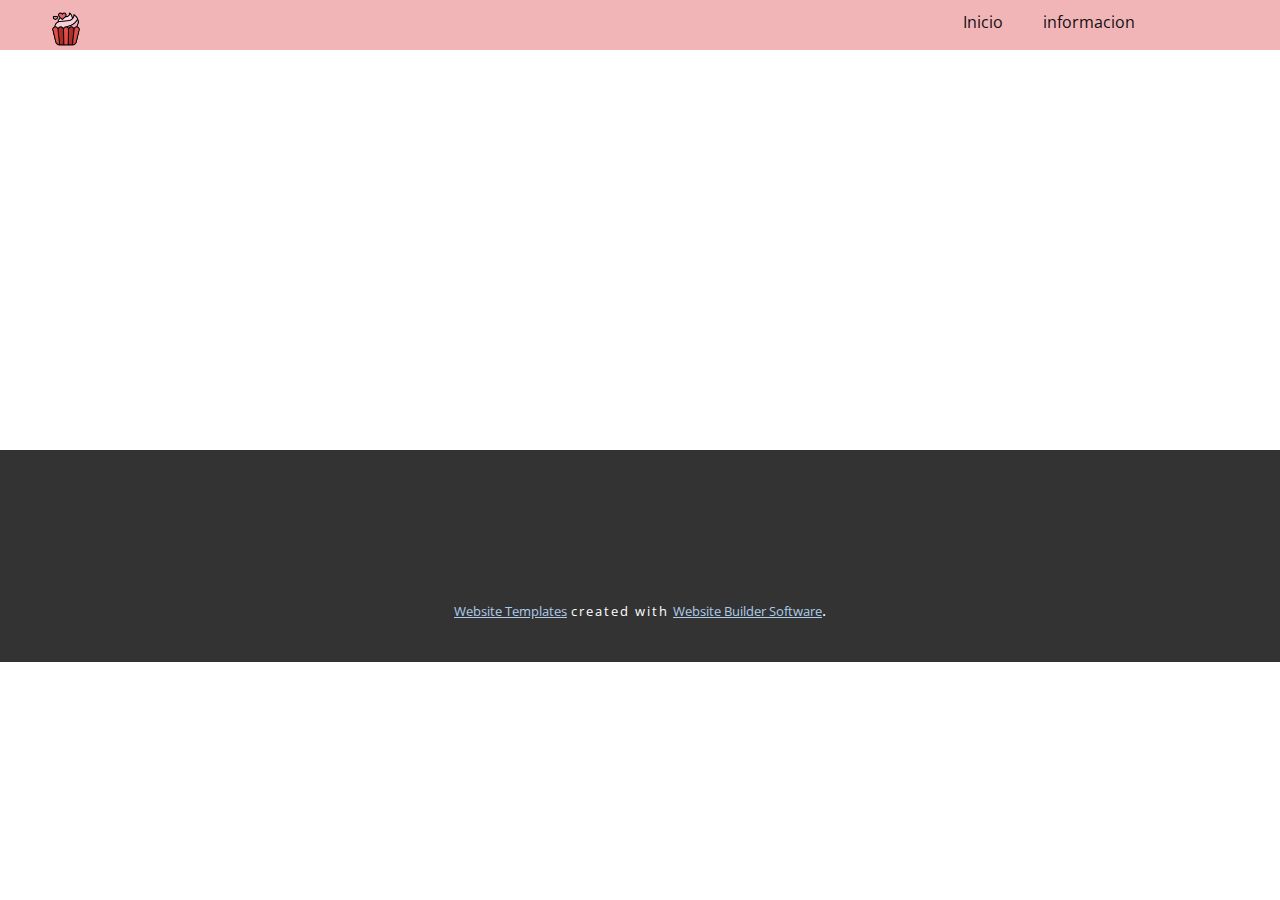
<file: Acerca-de.html>
<!DOCTYPE html>
<html style="font-size: 16px;" lang="es"><head>
    <meta name="viewport" content="width=device-width, initial-scale=1.0">
    <meta charset="utf-8">
    <meta name="keywords" content="">
    <meta name="description" content="">
    <title>Acerca de</title>
    <link rel="stylesheet" href="nicepage.css" media="screen">
<link rel="stylesheet" href="Acerca-de.css" media="screen">
    <script class="u-script" type="text/javascript" src="jquery.js" defer=""></script>
    <script class="u-script" type="text/javascript" src="nicepage.js" defer=""></script>
    <meta name="generator" content="Nicepage 5.0.7, nicepage.com">
    <link id="u-theme-google-font" rel="stylesheet" href="https://fonts.googleapis.com/css?family=Roboto:100,100i,300,300i,400,400i,500,500i,700,700i,900,900i|Open+Sans:300,300i,400,400i,500,500i,600,600i,700,700i,800,800i">
    
    
    <script type="application/ld+json">{
		"@context": "http://schema.org",
		"@type": "Organization",
		"name": ""
}</script>
    <meta name="theme-color" content="#478ac9">
    <meta property="og:title" content="Acerca de">
    <meta property="og:type" content="website">
  </head>
  <body class="u-body u-xl-mode" data-lang="es"><header class="u-align-center-sm u-align-center-xs u-clearfix u-header u-palette-2-light-2 u-header" id="sec-3193"><div class="u-clearfix u-sheet u-valign-middle-xs u-sheet-1">
        <nav class="u-align-left u-menu u-menu-one-level u-offcanvas u-menu-1">
          <div class="menu-collapse" style="font-size: 1rem;">
            <a class="u-button-style u-nav-link" href="#">
              <svg class="u-svg-link" preserveAspectRatio="xMidYMin slice" viewBox="0 0 302 302" style=""><use xmlns:xlink="http://www.w3.org/1999/xlink" xlink:href="#svg-8a8f"></use></svg>
              <svg xmlns="http://www.w3.org/2000/svg" xmlns:xlink="http://www.w3.org/1999/xlink" version="1.1" id="svg-8a8f" x="0px" y="0px" viewBox="0 0 302 302" style="enable-background:new 0 0 302 302;" xml:space="preserve" class="u-svg-content"><g><rect y="36" width="302" height="30"></rect><rect y="236" width="302" height="30"></rect><rect y="136" width="302" height="30"></rect>
</g><g></g><g></g><g></g><g></g><g></g><g></g><g></g><g></g><g></g><g></g><g></g><g></g><g></g><g></g><g></g></svg>
            </a>
          </div>
          <div class="u-custom-menu u-nav-container">
            <ul class="u-nav u-unstyled u-nav-1"><li class="u-nav-item"><a class="u-button-style u-nav-link u-text-active-palette-1-base u-text-hover-palette-2-base" href="Informacio.html" style="padding: 10px 20px;">Inicio</a>
</li><li class="u-nav-item"><a class="u-button-style u-nav-link u-text-active-palette-1-base u-text-hover-palette-2-base" href="Informacio.html#sec-b284" style="padding: 10px 20px;">informacion</a>
</li></ul>
          </div>
          <div class="u-custom-menu u-nav-container-collapse">
            <div class="u-align-center u-black u-container-style u-inner-container-layout u-opacity u-opacity-95 u-sidenav">
              <div class="u-inner-container-layout u-sidenav-overflow">
                <div class="u-menu-close"></div>
                <ul class="u-align-center u-nav u-popupmenu-items u-unstyled u-nav-2"><li class="u-nav-item"><a class="u-button-style u-nav-link" href="Informacio.html">Inicio</a>
</li><li class="u-nav-item"><a class="u-button-style u-nav-link" href="Informacio.html#sec-b284">informacion</a>
</li></ul>
              </div>
            </div>
            <div class="u-black u-menu-overlay u-opacity u-opacity-70"></div>
          </div>
        </nav><span class="u-file-icon u-icon u-icon-1"><img src="images/4001495.png" alt=""></span>
      </div></header>
    <section class="u-clearfix u-section-1" id="sec-8e63">
      <div class="u-clearfix u-sheet u-sheet-1"></div>
    </section>
    
    
    <footer class="u-align-center u-clearfix u-footer u-grey-80 u-footer" id="sec-492c"><div class="u-clearfix u-sheet u-sheet-1"></div></footer>
    <section class="u-backlink u-clearfix u-grey-80">
      <a class="u-link" href="https://nicepage.com/website-templates" target="_blank">
        <span>Website Templates</span>
      </a>
      <p class="u-text">
        <span>created with</span>
      </p>
      <a class="u-link" href="" target="_blank">
        <span>Website Builder Software</span>
      </a>. 
    </section>
  
</body></html>
</file>
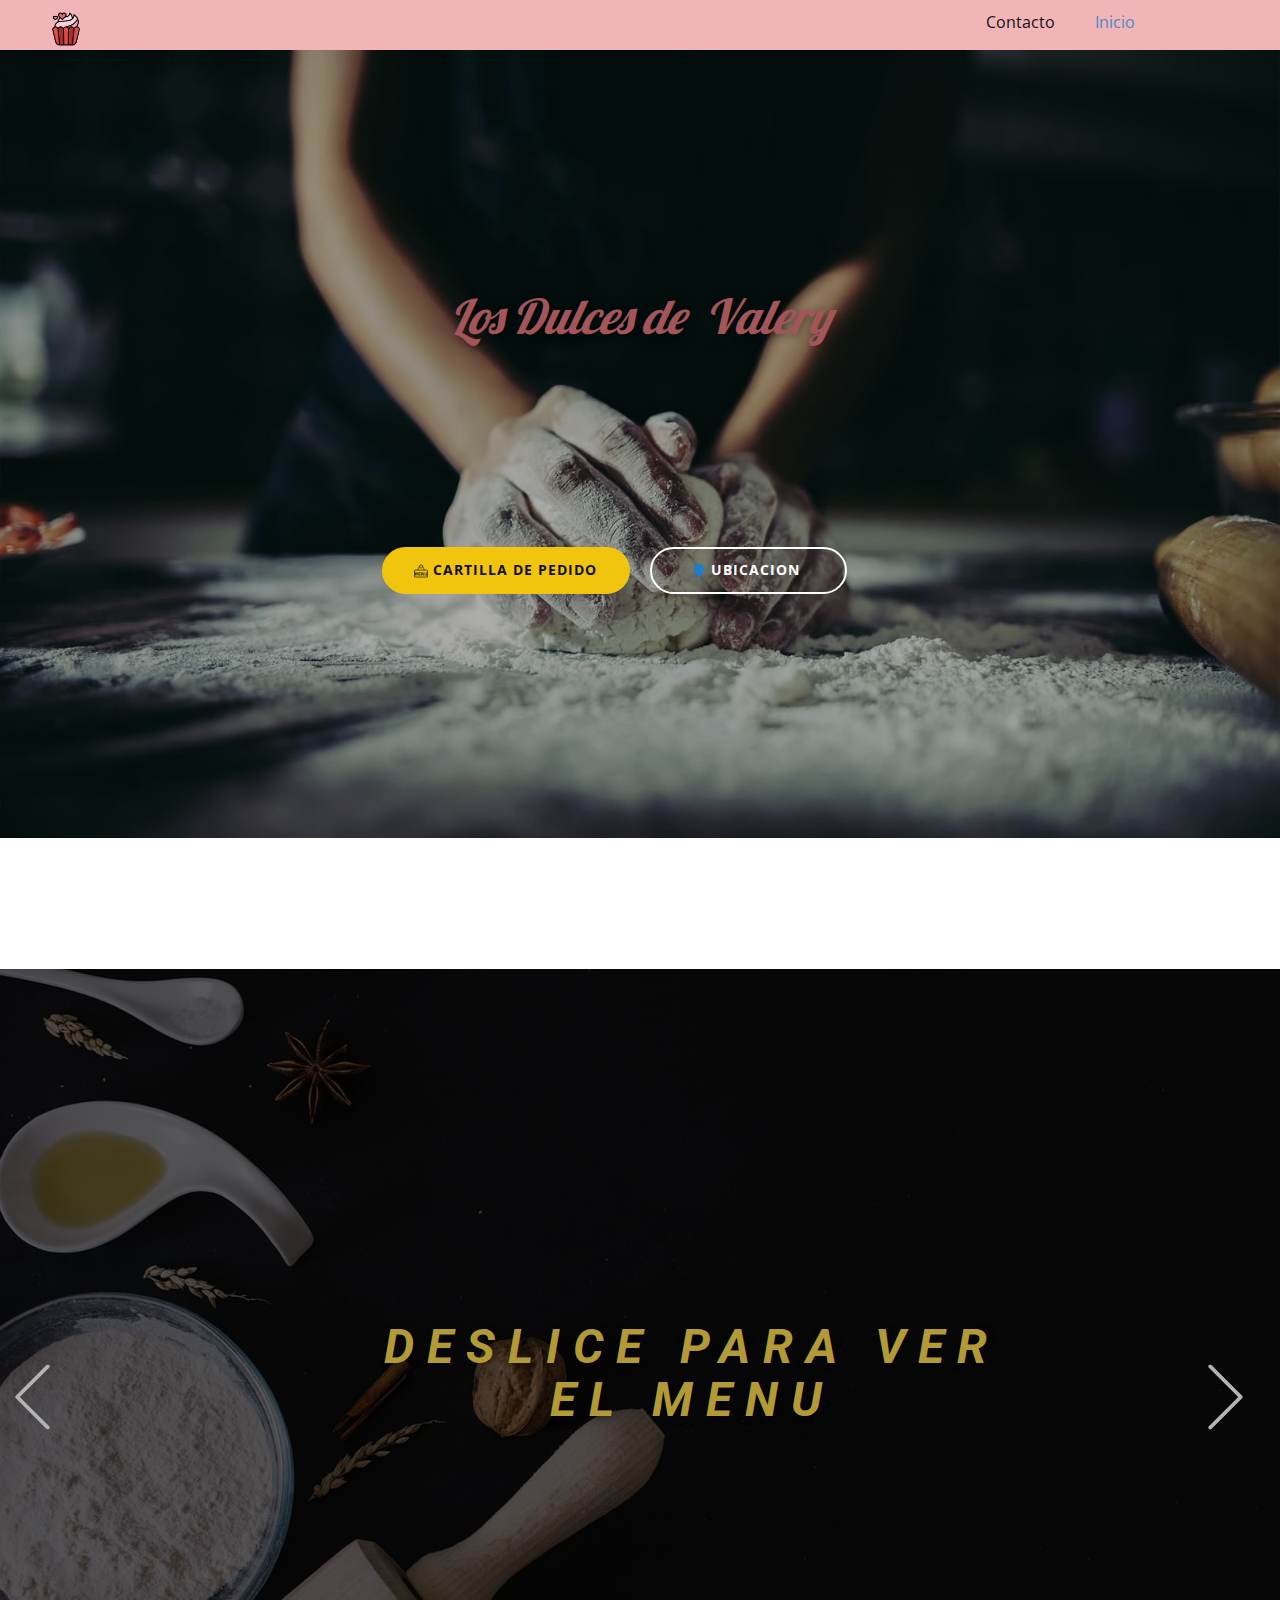
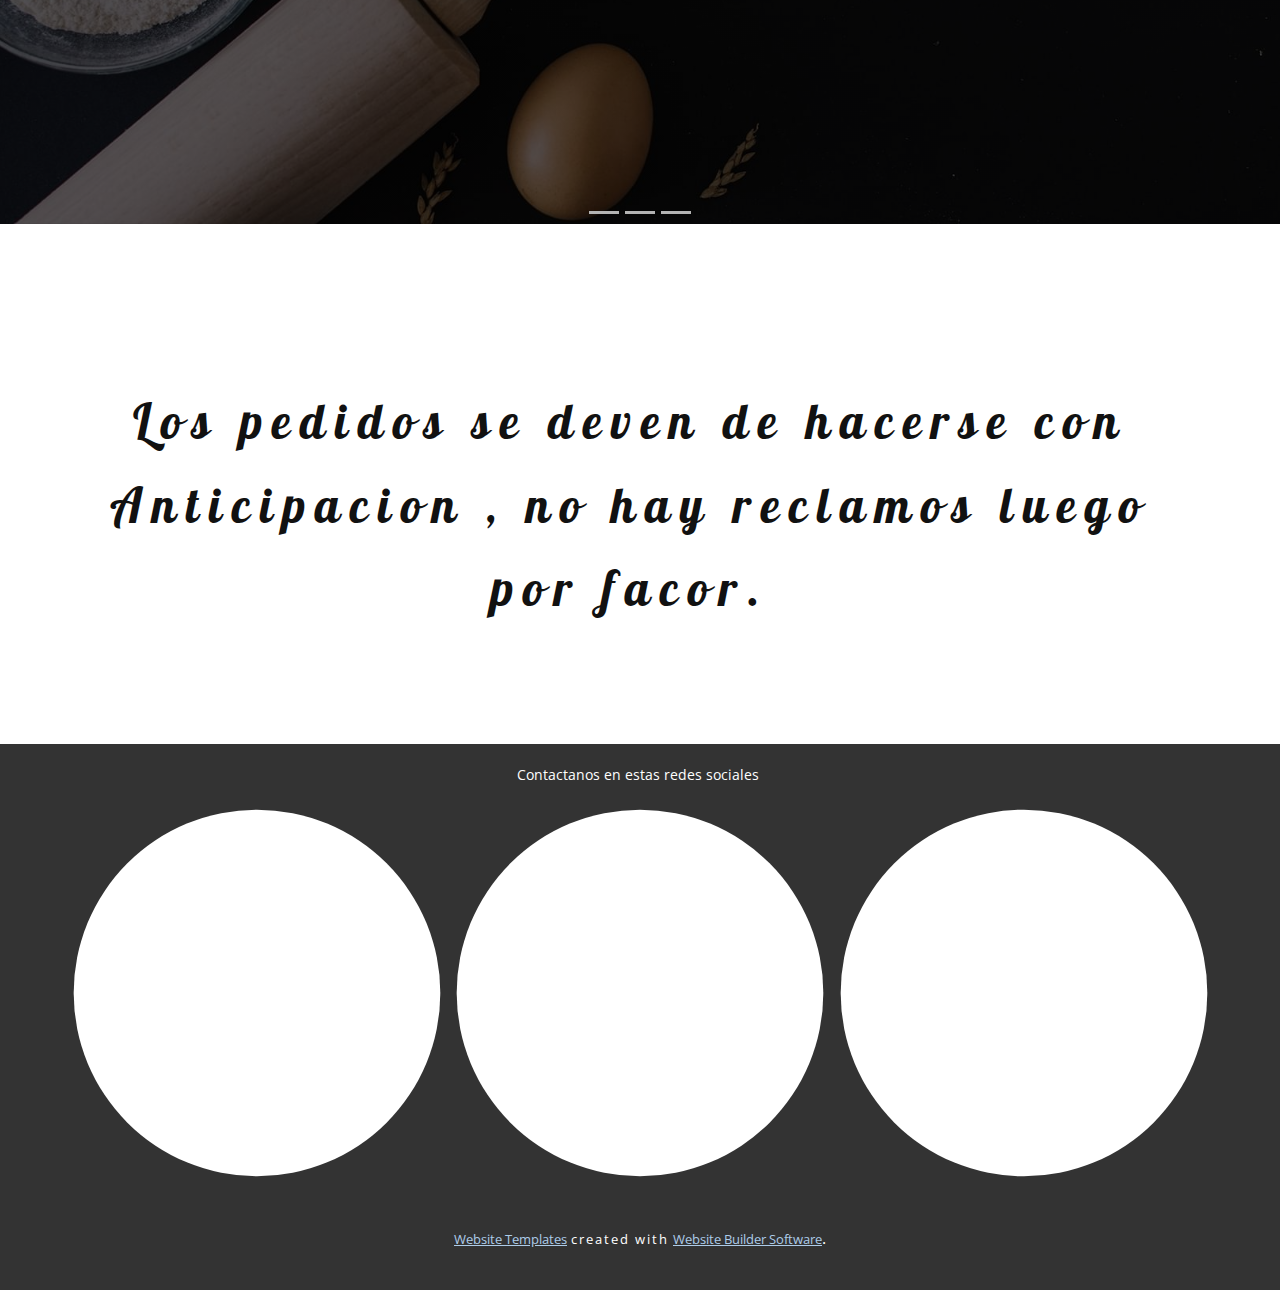
<file: Casa.html>
<!DOCTYPE html>
<html style="font-size: 16px;" lang="es"><head>
    <meta name="viewport" content="width=device-width, initial-scale=1.0">
    <meta charset="utf-8">
    <meta name="keywords" content="Los Dulces de&nbsp; Valery, Deslice Para ver El menu, Postres&nbsp;&nbsp;​, Tortas personalizadas&nbsp;&nbsp;​, Los p​edidos se deven de hacerse con Anticipacion , no hay reclamos luego por facor.">
    <meta name="description" content="">
    <title>Casa</title>
    <link rel="stylesheet" href="nicepage.css" media="screen">
<link rel="stylesheet" href="Casa.css" media="screen">
    <script class="u-script" type="text/javascript" src="jquery.js" defer=""></script>
    <script class="u-script" type="text/javascript" src="nicepage.js" defer=""></script>
    <meta name="generator" content="Nicepage 5.0.7, nicepage.com">
    <link id="u-theme-google-font" rel="stylesheet" href="https://fonts.googleapis.com/css?family=Roboto:100,100i,300,300i,400,400i,500,500i,700,700i,900,900i|Open+Sans:300,300i,400,400i,500,500i,600,600i,700,700i,800,800i">
    <link id="u-page-google-font" rel="stylesheet" href="https://fonts.googleapis.com/css?family=Lobster:400">
    
    
    
    
    
    <script type="application/ld+json">{
		"@context": "http://schema.org",
		"@type": "Organization",
		"name": "",
		"sameAs": [
				"https://m.facebook.com/losdulcedevalery?refid=52&__tn__=C-R",
				"https://www.instagram.com/los_dulces_de_valery/",
				"tel:997343288"
		]
}</script>
    <meta name="theme-color" content="#478ac9">
    <meta property="og:title" content="Casa">
    <meta property="og:type" content="website">
  </head>
  <body class="u-body u-xl-mode" data-lang="es"><header class="u-align-center-sm u-align-center-xs u-clearfix u-header u-palette-2-light-2 u-header" id="sec-3193"><div class="u-clearfix u-sheet u-valign-middle-xs u-sheet-1">
        <nav class="u-align-left u-menu u-menu-one-level u-offcanvas u-menu-1">
          <div class="menu-collapse" style="font-size: 1rem;">
            <a class="u-button-style u-nav-link" href="#">
              <svg class="u-svg-link" preserveAspectRatio="xMidYMin slice" viewBox="0 0 302 302" style=""><use xmlns:xlink="http://www.w3.org/1999/xlink" xlink:href="#svg-8a8f"></use></svg>
              <svg xmlns="http://www.w3.org/2000/svg" xmlns:xlink="http://www.w3.org/1999/xlink" version="1.1" id="svg-8a8f" x="0px" y="0px" viewBox="0 0 302 302" style="enable-background:new 0 0 302 302;" xml:space="preserve" class="u-svg-content"><g><rect y="36" width="302" height="30"></rect><rect y="236" width="302" height="30"></rect><rect y="136" width="302" height="30"></rect>
</g><g></g><g></g><g></g><g></g><g></g><g></g><g></g><g></g><g></g><g></g><g></g><g></g><g></g><g></g><g></g></svg>
            </a>
          </div>
          <div class="u-custom-menu u-nav-container">
            <ul class="u-nav u-unstyled u-nav-1"><li class="u-nav-item"><a class="u-button-style u-nav-link u-text-active-palette-1-base u-text-hover-palette-2-base" href="Contacto.html" style="padding: 10px 20px;">Contacto</a>
</li><li class="u-nav-item"><a class="u-button-style u-nav-link u-text-active-palette-1-base u-text-hover-palette-2-base" href="Casa.html" style="padding: 10px 20px;">Inicio</a>
</li></ul>
          </div>
          <div class="u-custom-menu u-nav-container-collapse">
            <div class="u-align-center u-black u-container-style u-inner-container-layout u-opacity u-opacity-95 u-sidenav">
              <div class="u-sidenav-overflow">
                <div class="u-menu-close"></div>
                <ul class="u-align-center u-nav u-popupmenu-items u-unstyled u-nav-2"><li class="u-nav-item"><a class="u-button-style u-nav-link" href="Contacto.html">Contacto</a>
</li><li class="u-nav-item"><a class="u-button-style u-nav-link" href="Casa.html">Inicio</a>
</li></ul>
              </div>
            </div>
            <div class="u-black u-menu-overlay u-opacity u-opacity-70"></div>
          </div>
        </nav><span class="u-file-icon u-icon u-icon-1"><img src="images/4001495.png" alt=""></span>
      </div></header>
    <section class="skrollable skrollable-between u-align-center u-clearfix u-image u-shading u-section-1" src="" id="carousel_eac9" data-image-width="1618" data-image-height="1080">
      <div class="u-clearfix u-sheet u-sheet-1">
        <h2 class="u-align-center u-custom-font u-font-lobster u-subtitle u-text u-text-palette-2-dark-1 u-text-1">Los Dulces de&nbsp; Valery</h2>
        <div class="u-clearfix u-layout-custom-sm u-layout-custom-xs u-layout-wrap u-layout-wrap-1">
          <div class="u-layout">
            <div class="u-layout-row">
              <div class="u-align-right u-container-style u-layout-cell u-left-cell u-size-30 u-layout-cell-1">
                <div class="u-container-layout u-valign-top-lg u-valign-top-md u-valign-top-sm u-valign-top-xl u-container-layout-1">
                  <a href="Acerca-de.html" class="u-active-white u-border-2 u-border-active-white u-border-hover-white u-border-palette-3-base u-btn u-btn-round u-button-style u-hover-white u-palette-3-base u-radius-50 u-text-active-black u-text-hover-black u-btn-1"><span class="u-file-icon u-icon"><img src="images/4378745.png" alt=""></span>&nbsp;​Cartilla de pedido
                  </a>
                </div>
              </div>
              <div class="u-align-left u-container-style u-layout-cell u-right-cell u-size-30 u-layout-cell-2">
                <div class="u-container-layout u-valign-top-lg u-valign-top-md u-valign-top-sm u-valign-top-xl u-container-layout-2">
                  <a href="https://www.google.com/maps/place/Parque+Los+%C3%81lamos+Etapa+3/@-11.8592611,-77.0710405,19z/data=!4m13!1m7!3m6!1s0x9105d6cc347cbcd7:0xd022f56da000c9af!2sUrb+los+Alamos+Etapa+3,+Puente+Piedra+15121!3b1!8m2!3d-11.859261!4d-77.0710405!3m4!1s0x9105d784310351e3:0xb1847b28c349b454!8m2!3d-11.859257!4d-77.0709364" class="u-active-white u-border-2 u-border-active-white u-border-hover-white u-border-white u-btn u-btn-round u-button-style u-hover-white u-none u-radius-50 u-text-active-black u-text-hover-black u-btn-2" target="_blank"><span class="u-icon u-icon-2"><svg class="u-svg-content" viewBox="0 0 52 52" x="0px" y="0px" style="width: 1em; height: 1em;"><path style="fill:currentColor;" d="M38.853,5.324L38.853,5.324c-7.098-7.098-18.607-7.098-25.706,0h0
	C6.751,11.72,6.031,23.763,11.459,31L26,52l14.541-21C45.969,23.763,45.249,11.72,38.853,5.324z M26.177,24c-3.314,0-6-2.686-6-6
	s2.686-6,6-6s6,2.686,6,6S29.491,24,26.177,24z"></path></svg><img></span>&nbsp;Ubicacion&nbsp;
                  </a>
                </div>
              </div>
            </div>
          </div>
        </div>
      </div>
    </section>
    <section class="u-clearfix u-section-2" id="sec-17d1">
      <div class="u-clearfix u-sheet u-sheet-1"></div>
    </section>
    <section class="u-carousel u-slide u-valign-middle u-block-03fe-1" id="carousel_f3f6" data-image-width="1620" data-image-height="1080" data-interval="5000" data-u-ride="carousel">
      <ol class="u-absolute-hcenter u-carousel-indicators u-block-03fe-2">
        <li data-u-target="#carousel_f3f6" data-u-slide-to="0" class="u-active u-grey-30"></li>
        <li data-u-target="#carousel_f3f6" class="u-grey-30" data-u-slide-to="1"></li>
        <li data-u-target="#carousel_f3f6" class="u-grey-30" data-u-slide-to="2"></li>
      </ol>
      <div class="u-carousel-inner" role="listbox">
        <div class="u-active u-carousel-item u-clearfix u-image u-shading u-section-3-1" data-image-width="1620" data-image-height="1080">
          <div class="u-clearfix u-sheet u-valign-middle-sm u-valign-middle-xs u-sheet-1">
            <h1 class="u-align-center u-text u-text-palette-3-dark-1 u-text-1">Deslice Para ver El menu</h1>
            <div class="u-shape u-shape-svg u-text-palette-1-base u-shape-1">
              <svg class="u-svg-link" preserveAspectRatio="none" viewBox="0 0 160 100" style=""><use xmlns:xlink="http://www.w3.org/1999/xlink" xlink:href="#svg-93f4"></use></svg>
              <svg class="u-svg-content" viewBox="0 0 160 100" x="0px" y="0px" id="svg-93f4" style="enable-background:new 0 0 160 100;"><g><path d="M109.2,99.9L160,50L109.2,0H75.6l38.7,38H0v24.2h114L75.6,100L109.2,99.9z"></path>
</g></svg>
            </div>
          </div>
        </div>
        <div class="u-carousel-item u-clearfix u-image u-shading u-section-3-2" data-image-width="1620" data-image-height="1080">
          <div class="u-clearfix u-sheet u-sheet-1">
            <h1 class="u-custom-font u-font-lobster u-text u-text-1">Postres&nbsp;&nbsp;<span class="u-file-icon u-icon"><img src="images/792764.png" alt=""></span>
            </h1>
            <ul class="u-custom-list u-text u-text-2">
              <li>
                <div class="u-list-icon">
                  <svg xmlns="http://www.w3.org/2000/svg" xmlns:xlink="http://www.w3.org/1999/xlink" version="1.1" xml:space="preserve" class="u-svg-content" viewBox="0 0 512 512" id="svg-62b1"><path d="m156.4 408.2 72.3-119-19.2 213.3c-34.3 0-62.1-27.8-62.1-62.1 0-11.8 3.3-22.8 9-32.2z" fill="#fb9c59"></path><path d="m178.3 440.4c0-11.8 2-22.8 5.6-32.2l44.8-119 54.6-.1 72.3 119c5.7 9.4 9 20.4 9 32.2 0 34.3-27.8 62.1-62.1 62.1-18.5 0-35.2-8.1-46.6-21-11.4 12.9-28 21-46.5 21-17.2.1-31.1-27.7-31.1-62z" fill="#fbb860"></path><path d="m76.4 205.3 135.5 32-208.8 47.6c-10.6-32.6 7.2-67.6 39.9-78.2 11.1-3.6 22.7-3.9 33.4-1.4z" fill="#fb9c59"></path><path d="m52.5 236.1c11.2-3.6 22.4-5.1 32.4-4.6l127 5.9 16.9 51.9-90.8 105.6c-7.2 8.3-16.6 14.9-27.9 18.5-32.6 10.6-67.6-7.2-78.2-39.8-5.7-17.6-3.1-36 5.6-50.8-15.8-6.8-28.7-20.1-34.4-37.7-5.4-16.5 16.8-38.4 49.4-49z" fill="#fbb860"></path><path d="m244.5 66.5 11.5 138.7-109.8-183.8c27.7-20.2 66.6-14 86.7 13.7 6.9 9.6 10.7 20.5 11.6 31.4z" fill="#fb9c59"></path><path d="m207.9 53.3c6.9 9.6 11.8 19.7 14.4 29.4l33.7 122.5-44.1 32.1-128.5-53.7c-10.2-4.2-19.3-11.2-26.3-20.8-20.2-27.7-14-66.6 13.7-86.7 15-10.9 33.3-14.1 50.1-10.4 1.6-17.1 10.3-33.5 25.3-44.4 13.9-10 41.5 4.3 61.7 32z" fill="#fbb860"></path><path d="m428.5 183.6-128.4 53.8 141-161.3c27.7 20.1 33.9 59 13.7 86.7-6.9 9.5-16.1 16.5-26.3 20.8z" fill="#fb9c59"></path><path d="m429.8 144.6c-6.9 9.6-15.1 17.3-23.5 22.8l-106.2 69.9-44.2-32 11.4-138.8c.9-11 4.7-21.8 11.6-31.4 20.1-27.7 59-33.9 86.7-13.7 15 10.9 23.7 27.3 25.3 44.4 16.8-3.7 35-.6 50 10.3 14.1 10.1 9.1 40.8-11.1 68.5z" fill="#fbb860"></path><path d="m374.1 394.7-90.8-105.5 196.9 84.2c-10.6 32.6-45.6 50.4-78.2 39.8-11.3-3.6-20.8-10.1-27.9-18.5z" fill="#fb9c59"></path><path d="m411.5 383.9c-11.2-3.6-21.1-9-28.9-15.3l-99.3-79.4 16.8-52 135.5-32c10.7-2.5 22.2-2.3 33.5 1.4 32.6 10.6 50.5 45.6 39.9 78.2-5.7 17.6-18.6 31-34.4 37.8 8.8 14.8 11.4 33.1 5.6 50.8-5.3 16.4-36.1 21.1-68.7 10.5z" fill="#fbb860"></path><path d="m256 205.2v92.9c25.6 0 46.3-20.8 46.3-46.4s-20.7-46.5-46.3-46.5z" fill="#5e403d"></path><path d="m271.5 251.7c0-25.6-6.9-46.4-15.4-46.4-25.6 0-46.3 20.8-46.3 46.4s20.8 46.4 46.3 46.4c8.4 0 15.4-20.8 15.4-46.4z" fill="#79493c"></path></svg>
                </div>Torta chocalate matilda a 4.5 soles.
              </li>
              <li>
                <div class="u-list-icon">
                  <svg xmlns="http://www.w3.org/2000/svg" xmlns:xlink="http://www.w3.org/1999/xlink" version="1.1" xml:space="preserve" class="u-svg-content" viewBox="0 0 512 512" id="svg-62b1"><path d="m156.4 408.2 72.3-119-19.2 213.3c-34.3 0-62.1-27.8-62.1-62.1 0-11.8 3.3-22.8 9-32.2z" fill="#fb9c59"></path><path d="m178.3 440.4c0-11.8 2-22.8 5.6-32.2l44.8-119 54.6-.1 72.3 119c5.7 9.4 9 20.4 9 32.2 0 34.3-27.8 62.1-62.1 62.1-18.5 0-35.2-8.1-46.6-21-11.4 12.9-28 21-46.5 21-17.2.1-31.1-27.7-31.1-62z" fill="#fbb860"></path><path d="m76.4 205.3 135.5 32-208.8 47.6c-10.6-32.6 7.2-67.6 39.9-78.2 11.1-3.6 22.7-3.9 33.4-1.4z" fill="#fb9c59"></path><path d="m52.5 236.1c11.2-3.6 22.4-5.1 32.4-4.6l127 5.9 16.9 51.9-90.8 105.6c-7.2 8.3-16.6 14.9-27.9 18.5-32.6 10.6-67.6-7.2-78.2-39.8-5.7-17.6-3.1-36 5.6-50.8-15.8-6.8-28.7-20.1-34.4-37.7-5.4-16.5 16.8-38.4 49.4-49z" fill="#fbb860"></path><path d="m244.5 66.5 11.5 138.7-109.8-183.8c27.7-20.2 66.6-14 86.7 13.7 6.9 9.6 10.7 20.5 11.6 31.4z" fill="#fb9c59"></path><path d="m207.9 53.3c6.9 9.6 11.8 19.7 14.4 29.4l33.7 122.5-44.1 32.1-128.5-53.7c-10.2-4.2-19.3-11.2-26.3-20.8-20.2-27.7-14-66.6 13.7-86.7 15-10.9 33.3-14.1 50.1-10.4 1.6-17.1 10.3-33.5 25.3-44.4 13.9-10 41.5 4.3 61.7 32z" fill="#fbb860"></path><path d="m428.5 183.6-128.4 53.8 141-161.3c27.7 20.1 33.9 59 13.7 86.7-6.9 9.5-16.1 16.5-26.3 20.8z" fill="#fb9c59"></path><path d="m429.8 144.6c-6.9 9.6-15.1 17.3-23.5 22.8l-106.2 69.9-44.2-32 11.4-138.8c.9-11 4.7-21.8 11.6-31.4 20.1-27.7 59-33.9 86.7-13.7 15 10.9 23.7 27.3 25.3 44.4 16.8-3.7 35-.6 50 10.3 14.1 10.1 9.1 40.8-11.1 68.5z" fill="#fbb860"></path><path d="m374.1 394.7-90.8-105.5 196.9 84.2c-10.6 32.6-45.6 50.4-78.2 39.8-11.3-3.6-20.8-10.1-27.9-18.5z" fill="#fb9c59"></path><path d="m411.5 383.9c-11.2-3.6-21.1-9-28.9-15.3l-99.3-79.4 16.8-52 135.5-32c10.7-2.5 22.2-2.3 33.5 1.4 32.6 10.6 50.5 45.6 39.9 78.2-5.7 17.6-18.6 31-34.4 37.8 8.8 14.8 11.4 33.1 5.6 50.8-5.3 16.4-36.1 21.1-68.7 10.5z" fill="#fbb860"></path><path d="m256 205.2v92.9c25.6 0 46.3-20.8 46.3-46.4s-20.7-46.5-46.3-46.5z" fill="#5e403d"></path><path d="m271.5 251.7c0-25.6-6.9-46.4-15.4-46.4-25.6 0-46.3 20.8-46.3 46.4s20.8 46.4 46.3 46.4c8.4 0 15.4-20.8 15.4-46.4z" fill="#79493c"></path></svg>
                </div>Tres leches a 3.5 soles.
              </li>
              <li>
                <div class="u-list-icon">
                  <svg xmlns="http://www.w3.org/2000/svg" xmlns:xlink="http://www.w3.org/1999/xlink" version="1.1" xml:space="preserve" class="u-svg-content" viewBox="0 0 512 512" id="svg-62b1"><path d="m156.4 408.2 72.3-119-19.2 213.3c-34.3 0-62.1-27.8-62.1-62.1 0-11.8 3.3-22.8 9-32.2z" fill="#fb9c59"></path><path d="m178.3 440.4c0-11.8 2-22.8 5.6-32.2l44.8-119 54.6-.1 72.3 119c5.7 9.4 9 20.4 9 32.2 0 34.3-27.8 62.1-62.1 62.1-18.5 0-35.2-8.1-46.6-21-11.4 12.9-28 21-46.5 21-17.2.1-31.1-27.7-31.1-62z" fill="#fbb860"></path><path d="m76.4 205.3 135.5 32-208.8 47.6c-10.6-32.6 7.2-67.6 39.9-78.2 11.1-3.6 22.7-3.9 33.4-1.4z" fill="#fb9c59"></path><path d="m52.5 236.1c11.2-3.6 22.4-5.1 32.4-4.6l127 5.9 16.9 51.9-90.8 105.6c-7.2 8.3-16.6 14.9-27.9 18.5-32.6 10.6-67.6-7.2-78.2-39.8-5.7-17.6-3.1-36 5.6-50.8-15.8-6.8-28.7-20.1-34.4-37.7-5.4-16.5 16.8-38.4 49.4-49z" fill="#fbb860"></path><path d="m244.5 66.5 11.5 138.7-109.8-183.8c27.7-20.2 66.6-14 86.7 13.7 6.9 9.6 10.7 20.5 11.6 31.4z" fill="#fb9c59"></path><path d="m207.9 53.3c6.9 9.6 11.8 19.7 14.4 29.4l33.7 122.5-44.1 32.1-128.5-53.7c-10.2-4.2-19.3-11.2-26.3-20.8-20.2-27.7-14-66.6 13.7-86.7 15-10.9 33.3-14.1 50.1-10.4 1.6-17.1 10.3-33.5 25.3-44.4 13.9-10 41.5 4.3 61.7 32z" fill="#fbb860"></path><path d="m428.5 183.6-128.4 53.8 141-161.3c27.7 20.1 33.9 59 13.7 86.7-6.9 9.5-16.1 16.5-26.3 20.8z" fill="#fb9c59"></path><path d="m429.8 144.6c-6.9 9.6-15.1 17.3-23.5 22.8l-106.2 69.9-44.2-32 11.4-138.8c.9-11 4.7-21.8 11.6-31.4 20.1-27.7 59-33.9 86.7-13.7 15 10.9 23.7 27.3 25.3 44.4 16.8-3.7 35-.6 50 10.3 14.1 10.1 9.1 40.8-11.1 68.5z" fill="#fbb860"></path><path d="m374.1 394.7-90.8-105.5 196.9 84.2c-10.6 32.6-45.6 50.4-78.2 39.8-11.3-3.6-20.8-10.1-27.9-18.5z" fill="#fb9c59"></path><path d="m411.5 383.9c-11.2-3.6-21.1-9-28.9-15.3l-99.3-79.4 16.8-52 135.5-32c10.7-2.5 22.2-2.3 33.5 1.4 32.6 10.6 50.5 45.6 39.9 78.2-5.7 17.6-18.6 31-34.4 37.8 8.8 14.8 11.4 33.1 5.6 50.8-5.3 16.4-36.1 21.1-68.7 10.5z" fill="#fbb860"></path><path d="m256 205.2v92.9c25.6 0 46.3-20.8 46.3-46.4s-20.7-46.5-46.3-46.5z" fill="#5e403d"></path><path d="m271.5 251.7c0-25.6-6.9-46.4-15.4-46.4-25.6 0-46.3 20.8-46.3 46.4s20.8 46.4 46.3 46.4c8.4 0 15.4-20.8 15.4-46.4z" fill="#79493c"></path></svg>
                </div>Pay de manzana a 2.5 soles.
              </li>
              <li>
                <div class="u-list-icon">
                  <svg xmlns="http://www.w3.org/2000/svg" xmlns:xlink="http://www.w3.org/1999/xlink" version="1.1" xml:space="preserve" class="u-svg-content" viewBox="0 0 512 512" id="svg-62b1"><path d="m156.4 408.2 72.3-119-19.2 213.3c-34.3 0-62.1-27.8-62.1-62.1 0-11.8 3.3-22.8 9-32.2z" fill="#fb9c59"></path><path d="m178.3 440.4c0-11.8 2-22.8 5.6-32.2l44.8-119 54.6-.1 72.3 119c5.7 9.4 9 20.4 9 32.2 0 34.3-27.8 62.1-62.1 62.1-18.5 0-35.2-8.1-46.6-21-11.4 12.9-28 21-46.5 21-17.2.1-31.1-27.7-31.1-62z" fill="#fbb860"></path><path d="m76.4 205.3 135.5 32-208.8 47.6c-10.6-32.6 7.2-67.6 39.9-78.2 11.1-3.6 22.7-3.9 33.4-1.4z" fill="#fb9c59"></path><path d="m52.5 236.1c11.2-3.6 22.4-5.1 32.4-4.6l127 5.9 16.9 51.9-90.8 105.6c-7.2 8.3-16.6 14.9-27.9 18.5-32.6 10.6-67.6-7.2-78.2-39.8-5.7-17.6-3.1-36 5.6-50.8-15.8-6.8-28.7-20.1-34.4-37.7-5.4-16.5 16.8-38.4 49.4-49z" fill="#fbb860"></path><path d="m244.5 66.5 11.5 138.7-109.8-183.8c27.7-20.2 66.6-14 86.7 13.7 6.9 9.6 10.7 20.5 11.6 31.4z" fill="#fb9c59"></path><path d="m207.9 53.3c6.9 9.6 11.8 19.7 14.4 29.4l33.7 122.5-44.1 32.1-128.5-53.7c-10.2-4.2-19.3-11.2-26.3-20.8-20.2-27.7-14-66.6 13.7-86.7 15-10.9 33.3-14.1 50.1-10.4 1.6-17.1 10.3-33.5 25.3-44.4 13.9-10 41.5 4.3 61.7 32z" fill="#fbb860"></path><path d="m428.5 183.6-128.4 53.8 141-161.3c27.7 20.1 33.9 59 13.7 86.7-6.9 9.5-16.1 16.5-26.3 20.8z" fill="#fb9c59"></path><path d="m429.8 144.6c-6.9 9.6-15.1 17.3-23.5 22.8l-106.2 69.9-44.2-32 11.4-138.8c.9-11 4.7-21.8 11.6-31.4 20.1-27.7 59-33.9 86.7-13.7 15 10.9 23.7 27.3 25.3 44.4 16.8-3.7 35-.6 50 10.3 14.1 10.1 9.1 40.8-11.1 68.5z" fill="#fbb860"></path><path d="m374.1 394.7-90.8-105.5 196.9 84.2c-10.6 32.6-45.6 50.4-78.2 39.8-11.3-3.6-20.8-10.1-27.9-18.5z" fill="#fb9c59"></path><path d="m411.5 383.9c-11.2-3.6-21.1-9-28.9-15.3l-99.3-79.4 16.8-52 135.5-32c10.7-2.5 22.2-2.3 33.5 1.4 32.6 10.6 50.5 45.6 39.9 78.2-5.7 17.6-18.6 31-34.4 37.8 8.8 14.8 11.4 33.1 5.6 50.8-5.3 16.4-36.1 21.1-68.7 10.5z" fill="#fbb860"></path><path d="m256 205.2v92.9c25.6 0 46.3-20.8 46.3-46.4s-20.7-46.5-46.3-46.5z" fill="#5e403d"></path><path d="m271.5 251.7c0-25.6-6.9-46.4-15.4-46.4-25.6 0-46.3 20.8-46.3 46.4s20.8 46.4 46.3 46.4c8.4 0 15.4-20.8 15.4-46.4z" fill="#79493c"></path></svg>
                </div>Empanada de pollo o carne a 2.5 soles.
              </li>
              <li>
                <div class="u-list-icon">
                  <svg xmlns="http://www.w3.org/2000/svg" xmlns:xlink="http://www.w3.org/1999/xlink" version="1.1" xml:space="preserve" class="u-svg-content" viewBox="0 0 512 512" id="svg-62b1"><path d="m156.4 408.2 72.3-119-19.2 213.3c-34.3 0-62.1-27.8-62.1-62.1 0-11.8 3.3-22.8 9-32.2z" fill="#fb9c59"></path><path d="m178.3 440.4c0-11.8 2-22.8 5.6-32.2l44.8-119 54.6-.1 72.3 119c5.7 9.4 9 20.4 9 32.2 0 34.3-27.8 62.1-62.1 62.1-18.5 0-35.2-8.1-46.6-21-11.4 12.9-28 21-46.5 21-17.2.1-31.1-27.7-31.1-62z" fill="#fbb860"></path><path d="m76.4 205.3 135.5 32-208.8 47.6c-10.6-32.6 7.2-67.6 39.9-78.2 11.1-3.6 22.7-3.9 33.4-1.4z" fill="#fb9c59"></path><path d="m52.5 236.1c11.2-3.6 22.4-5.1 32.4-4.6l127 5.9 16.9 51.9-90.8 105.6c-7.2 8.3-16.6 14.9-27.9 18.5-32.6 10.6-67.6-7.2-78.2-39.8-5.7-17.6-3.1-36 5.6-50.8-15.8-6.8-28.7-20.1-34.4-37.7-5.4-16.5 16.8-38.4 49.4-49z" fill="#fbb860"></path><path d="m244.5 66.5 11.5 138.7-109.8-183.8c27.7-20.2 66.6-14 86.7 13.7 6.9 9.6 10.7 20.5 11.6 31.4z" fill="#fb9c59"></path><path d="m207.9 53.3c6.9 9.6 11.8 19.7 14.4 29.4l33.7 122.5-44.1 32.1-128.5-53.7c-10.2-4.2-19.3-11.2-26.3-20.8-20.2-27.7-14-66.6 13.7-86.7 15-10.9 33.3-14.1 50.1-10.4 1.6-17.1 10.3-33.5 25.3-44.4 13.9-10 41.5 4.3 61.7 32z" fill="#fbb860"></path><path d="m428.5 183.6-128.4 53.8 141-161.3c27.7 20.1 33.9 59 13.7 86.7-6.9 9.5-16.1 16.5-26.3 20.8z" fill="#fb9c59"></path><path d="m429.8 144.6c-6.9 9.6-15.1 17.3-23.5 22.8l-106.2 69.9-44.2-32 11.4-138.8c.9-11 4.7-21.8 11.6-31.4 20.1-27.7 59-33.9 86.7-13.7 15 10.9 23.7 27.3 25.3 44.4 16.8-3.7 35-.6 50 10.3 14.1 10.1 9.1 40.8-11.1 68.5z" fill="#fbb860"></path><path d="m374.1 394.7-90.8-105.5 196.9 84.2c-10.6 32.6-45.6 50.4-78.2 39.8-11.3-3.6-20.8-10.1-27.9-18.5z" fill="#fb9c59"></path><path d="m411.5 383.9c-11.2-3.6-21.1-9-28.9-15.3l-99.3-79.4 16.8-52 135.5-32c10.7-2.5 22.2-2.3 33.5 1.4 32.6 10.6 50.5 45.6 39.9 78.2-5.7 17.6-18.6 31-34.4 37.8 8.8 14.8 11.4 33.1 5.6 50.8-5.3 16.4-36.1 21.1-68.7 10.5z" fill="#fbb860"></path><path d="m256 205.2v92.9c25.6 0 46.3-20.8 46.3-46.4s-20.7-46.5-46.3-46.5z" fill="#5e403d"></path><path d="m271.5 251.7c0-25.6-6.9-46.4-15.4-46.4-25.6 0-46.3 20.8-46.3 46.4s20.8 46.4 46.3 46.4c8.4 0 15.4-20.8 15.4-46.4z" fill="#79493c"></path></svg>
                </div>Chocotejas rellenos de manjar de lucuma a 1.00 soles. 
              </li>
            </ul>
          </div>
        </div>
        <div class="u-border-2 u-border-grey-75 u-carousel-item u-clearfix u-image u-shading u-section-3-3" data-image-width="1620" data-image-height="1080">
          <div class="u-clearfix u-sheet u-sheet-1">
            <h1 class="u-custom-font u-font-lobster u-text u-text-default u-text-1">Tortas personalizadas&nbsp;&nbsp;<span class="u-file-icon u-icon"><img src="images/2917633.png" alt=""></span>
            </h1>
            <ul class="u-custom-font u-custom-list u-font-lobster u-text u-text-2">
              <li>
                <div class="u-list-icon">
                  <svg xmlns="http://www.w3.org/2000/svg" xmlns:xlink="http://www.w3.org/1999/xlink" version="1.1" xml:space="preserve" class="u-svg-content" viewBox="0 0 512 512" id="svg-a04a"><path d="m156.4 408.2 72.3-119-19.2 213.3c-34.3 0-62.1-27.8-62.1-62.1 0-11.8 3.3-22.8 9-32.2z" fill="#fb9c59"></path><path d="m178.3 440.4c0-11.8 2-22.8 5.6-32.2l44.8-119 54.6-.1 72.3 119c5.7 9.4 9 20.4 9 32.2 0 34.3-27.8 62.1-62.1 62.1-18.5 0-35.2-8.1-46.6-21-11.4 12.9-28 21-46.5 21-17.2.1-31.1-27.7-31.1-62z" fill="#fbb860"></path><path d="m76.4 205.3 135.5 32-208.8 47.6c-10.6-32.6 7.2-67.6 39.9-78.2 11.1-3.6 22.7-3.9 33.4-1.4z" fill="#fb9c59"></path><path d="m52.5 236.1c11.2-3.6 22.4-5.1 32.4-4.6l127 5.9 16.9 51.9-90.8 105.6c-7.2 8.3-16.6 14.9-27.9 18.5-32.6 10.6-67.6-7.2-78.2-39.8-5.7-17.6-3.1-36 5.6-50.8-15.8-6.8-28.7-20.1-34.4-37.7-5.4-16.5 16.8-38.4 49.4-49z" fill="#fbb860"></path><path d="m244.5 66.5 11.5 138.7-109.8-183.8c27.7-20.2 66.6-14 86.7 13.7 6.9 9.6 10.7 20.5 11.6 31.4z" fill="#fb9c59"></path><path d="m207.9 53.3c6.9 9.6 11.8 19.7 14.4 29.4l33.7 122.5-44.1 32.1-128.5-53.7c-10.2-4.2-19.3-11.2-26.3-20.8-20.2-27.7-14-66.6 13.7-86.7 15-10.9 33.3-14.1 50.1-10.4 1.6-17.1 10.3-33.5 25.3-44.4 13.9-10 41.5 4.3 61.7 32z" fill="#fbb860"></path><path d="m428.5 183.6-128.4 53.8 141-161.3c27.7 20.1 33.9 59 13.7 86.7-6.9 9.5-16.1 16.5-26.3 20.8z" fill="#fb9c59"></path><path d="m429.8 144.6c-6.9 9.6-15.1 17.3-23.5 22.8l-106.2 69.9-44.2-32 11.4-138.8c.9-11 4.7-21.8 11.6-31.4 20.1-27.7 59-33.9 86.7-13.7 15 10.9 23.7 27.3 25.3 44.4 16.8-3.7 35-.6 50 10.3 14.1 10.1 9.1 40.8-11.1 68.5z" fill="#fbb860"></path><path d="m374.1 394.7-90.8-105.5 196.9 84.2c-10.6 32.6-45.6 50.4-78.2 39.8-11.3-3.6-20.8-10.1-27.9-18.5z" fill="#fb9c59"></path><path d="m411.5 383.9c-11.2-3.6-21.1-9-28.9-15.3l-99.3-79.4 16.8-52 135.5-32c10.7-2.5 22.2-2.3 33.5 1.4 32.6 10.6 50.5 45.6 39.9 78.2-5.7 17.6-18.6 31-34.4 37.8 8.8 14.8 11.4 33.1 5.6 50.8-5.3 16.4-36.1 21.1-68.7 10.5z" fill="#fbb860"></path><path d="m256 205.2v92.9c25.6 0 46.3-20.8 46.3-46.4s-20.7-46.5-46.3-46.5z" fill="#5e403d"></path><path d="m271.5 251.7c0-25.6-6.9-46.4-15.4-46.4-25.6 0-46.3 20.8-46.3 46.4s20.8 46.4 46.3 46.4c8.4 0 15.4-20.8 15.4-46.4z" fill="#79493c"></path></svg>
                </div>Cumpleaños
              </li>
              <li>
                <div class="u-list-icon">
                  <svg xmlns="http://www.w3.org/2000/svg" xmlns:xlink="http://www.w3.org/1999/xlink" version="1.1" xml:space="preserve" class="u-svg-content" viewBox="0 0 512 512" id="svg-a04a"><path d="m156.4 408.2 72.3-119-19.2 213.3c-34.3 0-62.1-27.8-62.1-62.1 0-11.8 3.3-22.8 9-32.2z" fill="#fb9c59"></path><path d="m178.3 440.4c0-11.8 2-22.8 5.6-32.2l44.8-119 54.6-.1 72.3 119c5.7 9.4 9 20.4 9 32.2 0 34.3-27.8 62.1-62.1 62.1-18.5 0-35.2-8.1-46.6-21-11.4 12.9-28 21-46.5 21-17.2.1-31.1-27.7-31.1-62z" fill="#fbb860"></path><path d="m76.4 205.3 135.5 32-208.8 47.6c-10.6-32.6 7.2-67.6 39.9-78.2 11.1-3.6 22.7-3.9 33.4-1.4z" fill="#fb9c59"></path><path d="m52.5 236.1c11.2-3.6 22.4-5.1 32.4-4.6l127 5.9 16.9 51.9-90.8 105.6c-7.2 8.3-16.6 14.9-27.9 18.5-32.6 10.6-67.6-7.2-78.2-39.8-5.7-17.6-3.1-36 5.6-50.8-15.8-6.8-28.7-20.1-34.4-37.7-5.4-16.5 16.8-38.4 49.4-49z" fill="#fbb860"></path><path d="m244.5 66.5 11.5 138.7-109.8-183.8c27.7-20.2 66.6-14 86.7 13.7 6.9 9.6 10.7 20.5 11.6 31.4z" fill="#fb9c59"></path><path d="m207.9 53.3c6.9 9.6 11.8 19.7 14.4 29.4l33.7 122.5-44.1 32.1-128.5-53.7c-10.2-4.2-19.3-11.2-26.3-20.8-20.2-27.7-14-66.6 13.7-86.7 15-10.9 33.3-14.1 50.1-10.4 1.6-17.1 10.3-33.5 25.3-44.4 13.9-10 41.5 4.3 61.7 32z" fill="#fbb860"></path><path d="m428.5 183.6-128.4 53.8 141-161.3c27.7 20.1 33.9 59 13.7 86.7-6.9 9.5-16.1 16.5-26.3 20.8z" fill="#fb9c59"></path><path d="m429.8 144.6c-6.9 9.6-15.1 17.3-23.5 22.8l-106.2 69.9-44.2-32 11.4-138.8c.9-11 4.7-21.8 11.6-31.4 20.1-27.7 59-33.9 86.7-13.7 15 10.9 23.7 27.3 25.3 44.4 16.8-3.7 35-.6 50 10.3 14.1 10.1 9.1 40.8-11.1 68.5z" fill="#fbb860"></path><path d="m374.1 394.7-90.8-105.5 196.9 84.2c-10.6 32.6-45.6 50.4-78.2 39.8-11.3-3.6-20.8-10.1-27.9-18.5z" fill="#fb9c59"></path><path d="m411.5 383.9c-11.2-3.6-21.1-9-28.9-15.3l-99.3-79.4 16.8-52 135.5-32c10.7-2.5 22.2-2.3 33.5 1.4 32.6 10.6 50.5 45.6 39.9 78.2-5.7 17.6-18.6 31-34.4 37.8 8.8 14.8 11.4 33.1 5.6 50.8-5.3 16.4-36.1 21.1-68.7 10.5z" fill="#fbb860"></path><path d="m256 205.2v92.9c25.6 0 46.3-20.8 46.3-46.4s-20.7-46.5-46.3-46.5z" fill="#5e403d"></path><path d="m271.5 251.7c0-25.6-6.9-46.4-15.4-46.4-25.6 0-46.3 20.8-46.3 46.4s20.8 46.4 46.3 46.4c8.4 0 15.4-20.8 15.4-46.4z" fill="#79493c"></path></svg>
                </div>Quince años
              </li>
              <li>
                <div class="u-list-icon">
                  <svg xmlns="http://www.w3.org/2000/svg" xmlns:xlink="http://www.w3.org/1999/xlink" version="1.1" xml:space="preserve" class="u-svg-content" viewBox="0 0 512 512" id="svg-a04a"><path d="m156.4 408.2 72.3-119-19.2 213.3c-34.3 0-62.1-27.8-62.1-62.1 0-11.8 3.3-22.8 9-32.2z" fill="#fb9c59"></path><path d="m178.3 440.4c0-11.8 2-22.8 5.6-32.2l44.8-119 54.6-.1 72.3 119c5.7 9.4 9 20.4 9 32.2 0 34.3-27.8 62.1-62.1 62.1-18.5 0-35.2-8.1-46.6-21-11.4 12.9-28 21-46.5 21-17.2.1-31.1-27.7-31.1-62z" fill="#fbb860"></path><path d="m76.4 205.3 135.5 32-208.8 47.6c-10.6-32.6 7.2-67.6 39.9-78.2 11.1-3.6 22.7-3.9 33.4-1.4z" fill="#fb9c59"></path><path d="m52.5 236.1c11.2-3.6 22.4-5.1 32.4-4.6l127 5.9 16.9 51.9-90.8 105.6c-7.2 8.3-16.6 14.9-27.9 18.5-32.6 10.6-67.6-7.2-78.2-39.8-5.7-17.6-3.1-36 5.6-50.8-15.8-6.8-28.7-20.1-34.4-37.7-5.4-16.5 16.8-38.4 49.4-49z" fill="#fbb860"></path><path d="m244.5 66.5 11.5 138.7-109.8-183.8c27.7-20.2 66.6-14 86.7 13.7 6.9 9.6 10.7 20.5 11.6 31.4z" fill="#fb9c59"></path><path d="m207.9 53.3c6.9 9.6 11.8 19.7 14.4 29.4l33.7 122.5-44.1 32.1-128.5-53.7c-10.2-4.2-19.3-11.2-26.3-20.8-20.2-27.7-14-66.6 13.7-86.7 15-10.9 33.3-14.1 50.1-10.4 1.6-17.1 10.3-33.5 25.3-44.4 13.9-10 41.5 4.3 61.7 32z" fill="#fbb860"></path><path d="m428.5 183.6-128.4 53.8 141-161.3c27.7 20.1 33.9 59 13.7 86.7-6.9 9.5-16.1 16.5-26.3 20.8z" fill="#fb9c59"></path><path d="m429.8 144.6c-6.9 9.6-15.1 17.3-23.5 22.8l-106.2 69.9-44.2-32 11.4-138.8c.9-11 4.7-21.8 11.6-31.4 20.1-27.7 59-33.9 86.7-13.7 15 10.9 23.7 27.3 25.3 44.4 16.8-3.7 35-.6 50 10.3 14.1 10.1 9.1 40.8-11.1 68.5z" fill="#fbb860"></path><path d="m374.1 394.7-90.8-105.5 196.9 84.2c-10.6 32.6-45.6 50.4-78.2 39.8-11.3-3.6-20.8-10.1-27.9-18.5z" fill="#fb9c59"></path><path d="m411.5 383.9c-11.2-3.6-21.1-9-28.9-15.3l-99.3-79.4 16.8-52 135.5-32c10.7-2.5 22.2-2.3 33.5 1.4 32.6 10.6 50.5 45.6 39.9 78.2-5.7 17.6-18.6 31-34.4 37.8 8.8 14.8 11.4 33.1 5.6 50.8-5.3 16.4-36.1 21.1-68.7 10.5z" fill="#fbb860"></path><path d="m256 205.2v92.9c25.6 0 46.3-20.8 46.3-46.4s-20.7-46.5-46.3-46.5z" fill="#5e403d"></path><path d="m271.5 251.7c0-25.6-6.9-46.4-15.4-46.4-25.6 0-46.3 20.8-46.3 46.4s20.8 46.4 46.3 46.4c8.4 0 15.4-20.8 15.4-46.4z" fill="#79493c"></path></svg>
                </div>Festividades
              </li>
            </ul>
          </div>
        </div>
      </div>
      <a class="u-absolute-vcenter u-carousel-control u-carousel-control-prev u-text-grey-30 u-block-03fe-5" href="#carousel_f3f6" role="button" data-u-slide="prev">
        <span aria-hidden="true">
          <svg class="u-svg-link" viewBox="0 0 477.175 477.175"><path d="M145.188,238.575l215.5-215.5c5.3-5.3,5.3-13.8,0-19.1s-13.8-5.3-19.1,0l-225.1,225.1c-5.3,5.3-5.3,13.8,0,19.1l225.1,225
                    c2.6,2.6,6.1,4,9.5,4s6.9-1.3,9.5-4c5.3-5.3,5.3-13.8,0-19.1L145.188,238.575z"></path></svg>
        </span>
        <span class="sr-only">Previous</span>
      </a>
      <a class="u-absolute-vcenter u-carousel-control u-carousel-control-next u-text-grey-30 u-block-03fe-6" href="#carousel_f3f6" role="button" data-u-slide="next">
        <span aria-hidden="true">
          <svg class="u-svg-link" viewBox="0 0 477.175 477.175"><path d="M360.731,229.075l-225.1-225.1c-5.3-5.3-13.8-5.3-19.1,0s-5.3,13.8,0,19.1l215.5,215.5l-215.5,215.5
                    c-5.3,5.3-5.3,13.8,0,19.1c2.6,2.6,6.1,4,9.5,4c3.4,0,6.9-1.3,9.5-4l225.1-225.1C365.931,242.875,365.931,234.275,360.731,229.075z"></path></svg>
        </span>
        <span class="sr-only">Siguiente</span>
      </a>
    </section>
    <section class="u-clearfix u-section-4" id="sec-b284">
      <div class="u-clearfix u-sheet u-sheet-1">
        <div class="u-clearfix u-expanded-width u-layout-wrap u-layout-wrap-1">
          <div class="u-layout">
            <div class="u-layout-row">
              <div class="u-align-center u-container-style u-layout-cell u-size-60 u-layout-cell-1">
                <div class="u-container-layout u-container-layout-1">
                  <h1 class="u-custom-font u-font-lobster u-text u-text-default u-text-1">Los p​edidos se deven de hacerse con Anticipacion , no hay reclamos luego por facor.</h1>
                </div>
              </div>
            </div>
          </div>
        </div>
      </div>
    </section>
    
    
    <footer class="u-align-center u-clearfix u-footer u-grey-80 u-footer" id="sec-492c"><div class="u-clearfix u-sheet u-sheet-1">
        <p class="u-small-text u-text u-text-variant u-text-1">Contactanos en estas redes sociales&nbsp;</p>
        <div class="u-social-icons u-spacing-10 u-social-icons-1">
          <a class="u-social-url" title="facebook" target="_blank" href="https://m.facebook.com/losdulcedevalery?refid=52&amp;__tn__=C-R"><span class="u-icon u-social-facebook u-social-icon u-icon-1"><svg class="u-svg-link" preserveAspectRatio="xMidYMin slice" viewBox="0 0 112 112" style=""><use xmlns:xlink="http://www.w3.org/1999/xlink" xlink:href="#svg-a1a3"></use></svg><svg class="u-svg-content" viewBox="0 0 112 112" x="0" y="0" id="svg-a1a3"><circle fill="currentColor" cx="56.1" cy="56.1" r="55"></circle><path fill="#FFFFFF" d="M73.5,31.6h-9.1c-1.4,0-3.6,0.8-3.6,3.9v8.5h12.6L72,58.3H60.8v40.8H43.9V58.3h-8V43.9h8v-9.2
            c0-6.7,3.1-17,17-17h12.5v13.9H73.5z"></path></svg></span>
          </a>
          <a class="u-social-url" title="instagram" target="_blank" href="https://www.instagram.com/los_dulces_de_valery/"><span class="u-icon u-social-icon u-social-instagram u-icon-2"><svg class="u-svg-link" preserveAspectRatio="xMidYMin slice" viewBox="0 0 112 112" style=""><use xmlns:xlink="http://www.w3.org/1999/xlink" xlink:href="#svg-16ab"></use></svg><svg class="u-svg-content" viewBox="0 0 112 112" x="0" y="0" id="svg-16ab"><circle fill="currentColor" cx="56.1" cy="56.1" r="55"></circle><path fill="#FFFFFF" d="M55.9,38.2c-9.9,0-17.9,8-17.9,17.9C38,66,46,74,55.9,74c9.9,0,17.9-8,17.9-17.9C73.8,46.2,65.8,38.2,55.9,38.2
            z M55.9,66.4c-5.7,0-10.3-4.6-10.3-10.3c-0.1-5.7,4.6-10.3,10.3-10.3c5.7,0,10.3,4.6,10.3,10.3C66.2,61.8,61.6,66.4,55.9,66.4z"></path><path fill="#FFFFFF" d="M74.3,33.5c-2.3,0-4.2,1.9-4.2,4.2s1.9,4.2,4.2,4.2s4.2-1.9,4.2-4.2S76.6,33.5,74.3,33.5z"></path><path fill="#FFFFFF" d="M73.1,21.3H38.6c-9.7,0-17.5,7.9-17.5,17.5v34.5c0,9.7,7.9,17.6,17.5,17.6h34.5c9.7,0,17.5-7.9,17.5-17.5V38.8
            C90.6,29.1,82.7,21.3,73.1,21.3z M83,73.3c0,5.5-4.5,9.9-9.9,9.9H38.6c-5.5,0-9.9-4.5-9.9-9.9V38.8c0-5.5,4.5-9.9,9.9-9.9h34.5
            c5.5,0,9.9,4.5,9.9,9.9V73.3z"></path></svg></span>
          </a>
          <a class="u-social-url" target="_blank" data-type="Whatsapp" title="Whatsapp" href="tel:997343288"><span class="u-icon u-social-icon u-social-whatsapp u-icon-3"><svg class="u-svg-link" preserveAspectRatio="xMidYMin slice" viewBox="0 0 112 112" style=""><use xmlns:xlink="http://www.w3.org/1999/xlink" xlink:href="#svg-c964"></use></svg><svg class="u-svg-content" viewBox="0 0 112 112" x="0" y="0" id="svg-c964"><circle fill="currentColor" cx="56.1" cy="56.1" r="55"></circle><path fill="#FFFFFF" d="M83.8,28.3C77.2,21.7,68.4,18,59,18c-19.3,0-35.1,15.7-35.1,35.1c0,6.2,1.6,12.2,4.7,17.5l-5,18.2L42.2,84
	c5.1,2.8,10.9,4.3,16.8,4.3h0l0,0c19.3,0,35.1-15.7,35.1-35.1C94.1,43.8,90.5,35,83.8,28.3 M59,82.3L59,82.3
	c-5.2,0-10.4-1.4-14.9-4.1l-1.1-0.6l-11,2.9L35,69.8l-0.7-1.1c-2.9-4.6-4.5-10-4.5-15.5C29.8,37,42.9,24,59,24
	c7.8,0,15.1,3,20.6,8.6c5.5,5.5,8.5,12.8,8.5,20.6C88.2,69.2,75.1,82.3,59,82.3 M75,60.5c-0.9-0.4-5.2-2.6-6-2.9
	c-0.8-0.3-1.4-0.4-2,0.4s-2.3,2.9-2.8,3.4c-0.5,0.6-1,0.7-1.9,0.2c-0.9-0.4-3.7-1.4-7.1-4.4c-2.6-2.3-4.4-5.2-4.9-6.1
	c-0.5-0.9-0.1-1.4,0.4-1.8c0.4-0.4,0.9-1,1.3-1.5c0.4-0.5,0.6-0.9,0.9-1.5c0.3-0.6,0.1-1.1-0.1-1.5c-0.2-0.4-2-4.8-2.7-6.5
	c-0.7-1.7-1.4-1.5-2-1.5c-0.5,0-1.1,0-1.7,0c-0.6,0-1.5,0.2-2.3,1.1c-0.8,0.9-3.1,3-3.1,7.3c0,4.3,3.1,8.5,3.6,9.1
	c0.4,0.6,6.2,9.4,15,13.2c2.1,0.9,3.7,1.4,5,1.8c2.1,0.7,4,0.6,5.5,0.3c1.7-0.3,5.2-2.1,5.9-4.2c0.7-2,0.7-3.8,0.5-4.2
	C76.5,61.1,75.9,60.9,75,60.5"></path></svg></span>
          </a>
        </div>
      </div></footer>
    <section class="u-backlink u-clearfix u-grey-80">
      <a class="u-link" href="https://nicepage.com/website-templates" target="_blank">
        <span>Website Templates</span>
      </a>
      <p class="u-text">
        <span>created with</span>
      </p>
      <a class="u-link" href="" target="_blank">
        <span>Website Builder Software</span>
      </a>. 
    </section>
  
</body></html>
</file>
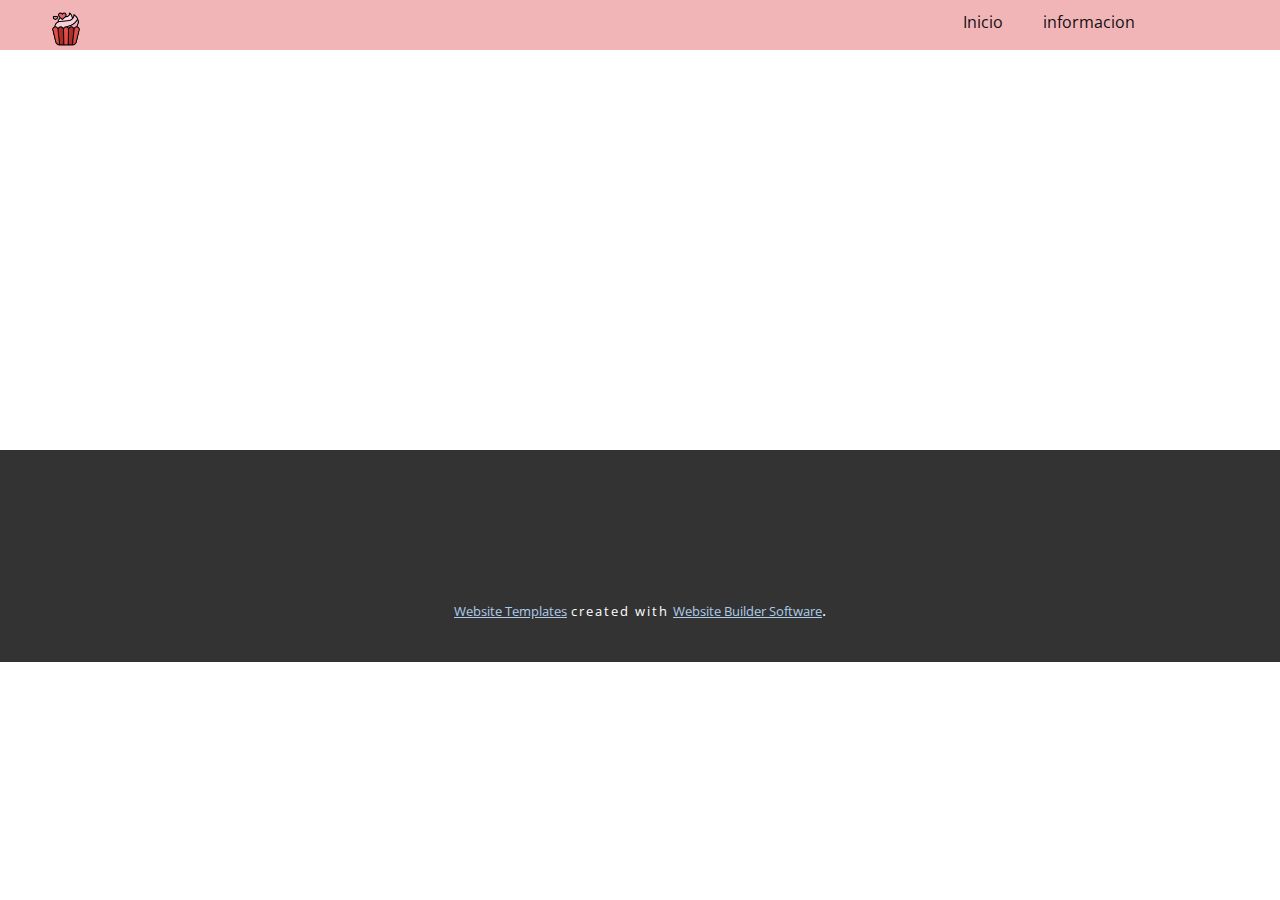
<file: Contacto.html>
<!DOCTYPE html>
<html style="font-size: 16px;" lang="es"><head>
    <meta name="viewport" content="width=device-width, initial-scale=1.0">
    <meta charset="utf-8">
    <meta name="keywords" content="">
    <meta name="description" content="">
    <title>Contacto</title>
    <link rel="stylesheet" href="nicepage.css" media="screen">
<link rel="stylesheet" href="Contacto.css" media="screen">
    <script class="u-script" type="text/javascript" src="jquery.js" defer=""></script>
    <script class="u-script" type="text/javascript" src="nicepage.js" defer=""></script>
    <meta name="generator" content="Nicepage 5.0.7, nicepage.com">
    <link id="u-theme-google-font" rel="stylesheet" href="https://fonts.googleapis.com/css?family=Roboto:100,100i,300,300i,400,400i,500,500i,700,700i,900,900i|Open+Sans:300,300i,400,400i,500,500i,600,600i,700,700i,800,800i">
    
    
    <script type="application/ld+json">{
		"@context": "http://schema.org",
		"@type": "Organization",
		"name": ""
}</script>
    <meta name="theme-color" content="#478ac9">
    <meta property="og:title" content="Contacto">
    <meta property="og:type" content="website">
  </head>
  <body class="u-body u-xl-mode" data-lang="es"><header class="u-align-center-sm u-align-center-xs u-clearfix u-header u-palette-2-light-2 u-header" id="sec-3193"><div class="u-clearfix u-sheet u-valign-middle-xs u-sheet-1">
        <nav class="u-align-left u-menu u-menu-one-level u-offcanvas u-menu-1">
          <div class="menu-collapse" style="font-size: 1rem;">
            <a class="u-button-style u-nav-link" href="#">
              <svg class="u-svg-link" preserveAspectRatio="xMidYMin slice" viewBox="0 0 302 302" style=""><use xmlns:xlink="http://www.w3.org/1999/xlink" xlink:href="#svg-8a8f"></use></svg>
              <svg xmlns="http://www.w3.org/2000/svg" xmlns:xlink="http://www.w3.org/1999/xlink" version="1.1" id="svg-8a8f" x="0px" y="0px" viewBox="0 0 302 302" style="enable-background:new 0 0 302 302;" xml:space="preserve" class="u-svg-content"><g><rect y="36" width="302" height="30"></rect><rect y="236" width="302" height="30"></rect><rect y="136" width="302" height="30"></rect>
</g><g></g><g></g><g></g><g></g><g></g><g></g><g></g><g></g><g></g><g></g><g></g><g></g><g></g><g></g><g></g></svg>
            </a>
          </div>
          <div class="u-custom-menu u-nav-container">
            <ul class="u-nav u-unstyled u-nav-1"><li class="u-nav-item"><a class="u-button-style u-nav-link u-text-active-palette-1-base u-text-hover-palette-2-base" href="Informacio.html" style="padding: 10px 20px;">Inicio</a>
</li><li class="u-nav-item"><a class="u-button-style u-nav-link u-text-active-palette-1-base u-text-hover-palette-2-base" href="Informacio.html#sec-b284" style="padding: 10px 20px;">informacion</a>
</li></ul>
          </div>
          <div class="u-custom-menu u-nav-container-collapse">
            <div class="u-align-center u-black u-container-style u-inner-container-layout u-opacity u-opacity-95 u-sidenav">
              <div class="u-inner-container-layout u-sidenav-overflow">
                <div class="u-menu-close"></div>
                <ul class="u-align-center u-nav u-popupmenu-items u-unstyled u-nav-2"><li class="u-nav-item"><a class="u-button-style u-nav-link" href="Informacio.html">Inicio</a>
</li><li class="u-nav-item"><a class="u-button-style u-nav-link" href="Informacio.html#sec-b284">informacion</a>
</li></ul>
              </div>
            </div>
            <div class="u-black u-menu-overlay u-opacity u-opacity-70"></div>
          </div>
        </nav><span class="u-file-icon u-icon u-icon-1"><img src="images/4001495.png" alt=""></span>
      </div></header>
    <section class="u-clearfix u-section-1" id="sec-dac8">
      <div class="u-clearfix u-sheet u-sheet-1"></div>
    </section>
    
    
    <footer class="u-align-center u-clearfix u-footer u-grey-80 u-footer" id="sec-492c"><div class="u-clearfix u-sheet u-sheet-1"></div></footer>
    <section class="u-backlink u-clearfix u-grey-80">
      <a class="u-link" href="https://nicepage.com/website-templates" target="_blank">
        <span>Website Templates</span>
      </a>
      <p class="u-text">
        <span>created with</span>
      </p>
      <a class="u-link" href="" target="_blank">
        <span>Website Builder Software</span>
      </a>. 
    </section>
  
</body></html>
</file>
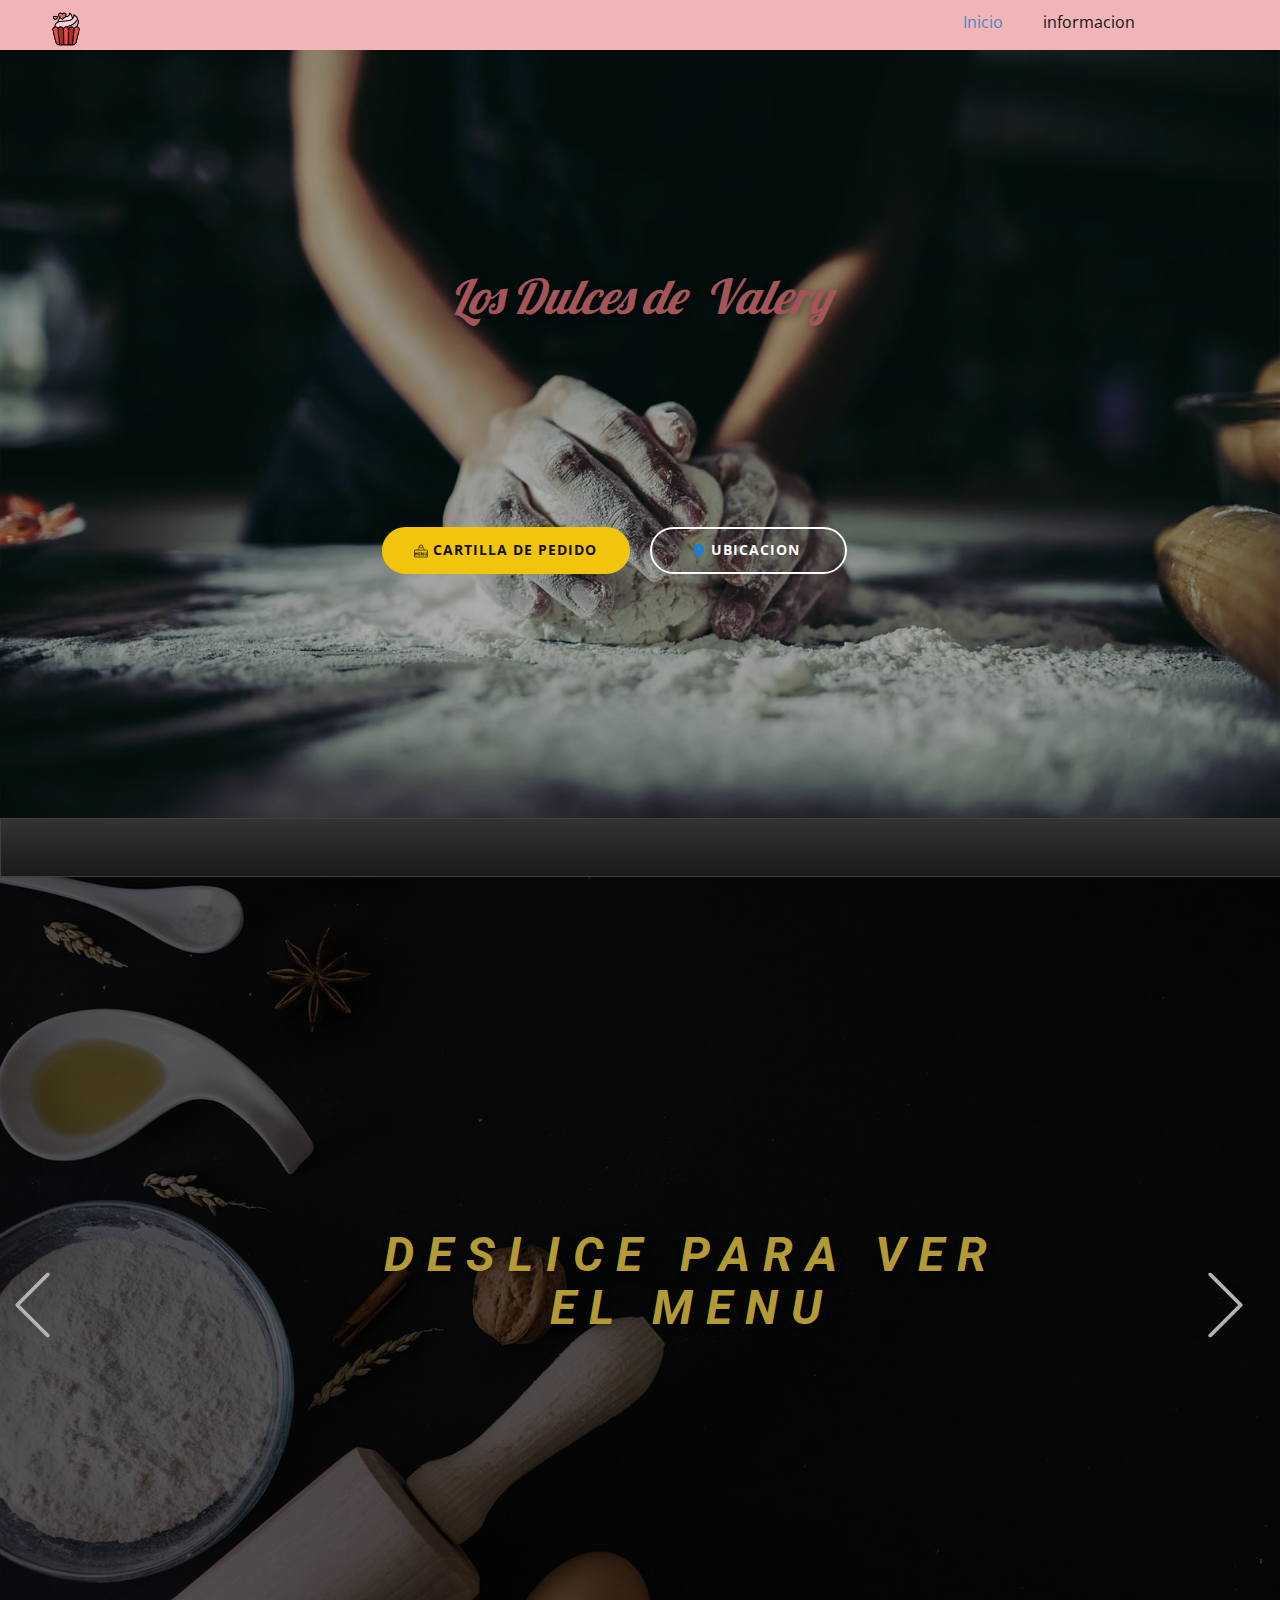
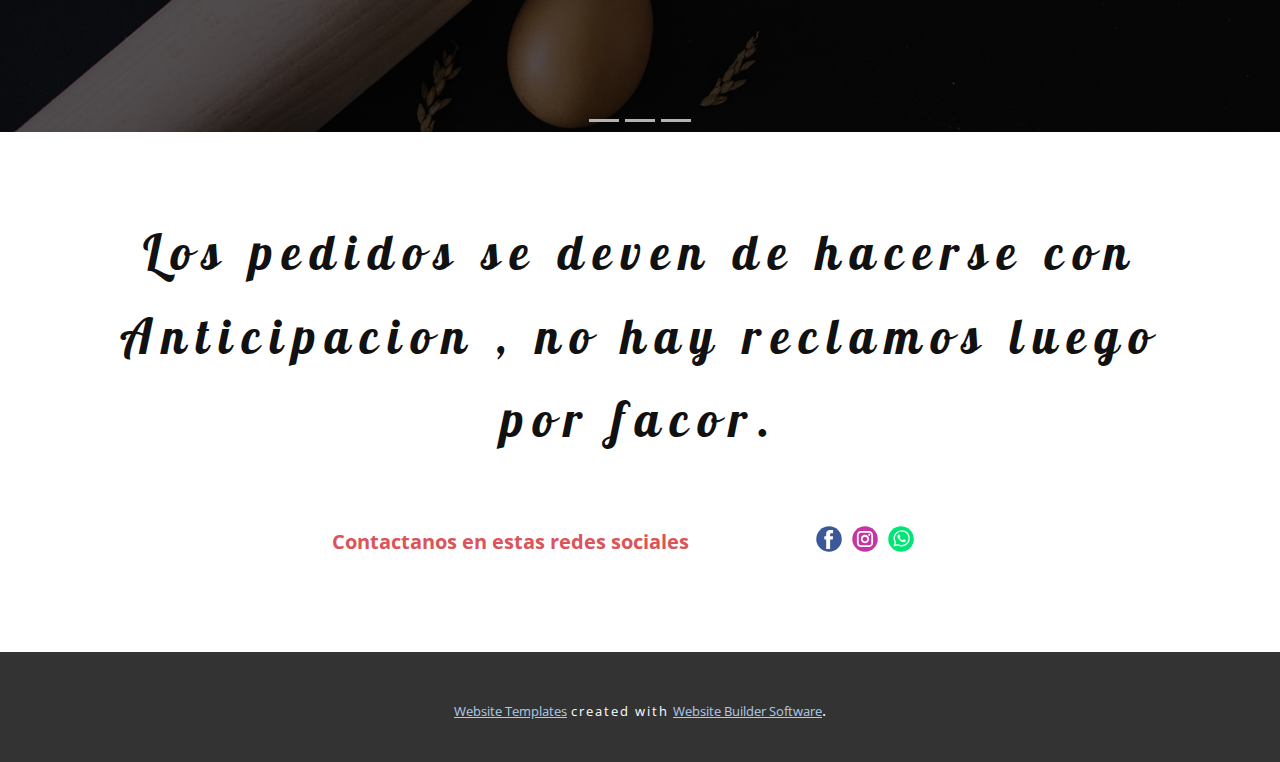
<file: Informacio.html>
<!DOCTYPE html>
<html style="font-size: 16px;" lang="es"><head>
    <meta name="viewport" content="width=device-width, initial-scale=1.0">
    <meta charset="utf-8">
    <meta name="keywords" content="Los Dulces de&nbsp; Valery, Deslice Para ver El menu, Postres&nbsp;&nbsp;​, Tortas personalizadas&nbsp;&nbsp;​, Los p​edidos se deven de hacerse con Anticipacion , no hay reclamos luego por facor.">
    <meta name="description" content="">
    <title>Informacio</title>
    <link rel="stylesheet" href="nicepage.css" media="screen">
<link rel="stylesheet" href="Informacio.css" media="screen">
    <script class="u-script" type="text/javascript" src="jquery.js" defer=""></script>
    <script class="u-script" type="text/javascript" src="nicepage.js" defer=""></script>
    <meta name="generator" content="Nicepage 5.0.7, nicepage.com">
    <link id="u-theme-google-font" rel="stylesheet" href="https://fonts.googleapis.com/css?family=Roboto:100,100i,300,300i,400,400i,500,500i,700,700i,900,900i|Open+Sans:300,300i,400,400i,500,500i,600,600i,700,700i,800,800i">
    <link id="u-page-google-font" rel="stylesheet" href="https://fonts.googleapis.com/css?family=Lobster:400">
    
    
    
    
    
    <script type="application/ld+json">{
		"@context": "http://schema.org",
		"@type": "Organization",
		"name": ""
}</script>
    <meta name="theme-color" content="#478ac9">
    <meta property="og:title" content="Informacio">
    <meta property="og:type" content="website">
  </head>
  <body class="u-body u-xl-mode" data-lang="es"><header class="u-align-center-sm u-align-center-xs u-clearfix u-header u-palette-2-light-2 u-header" id="sec-3193"><div class="u-clearfix u-sheet u-valign-middle-xs u-sheet-1">
        <nav class="u-align-left u-menu u-menu-one-level u-offcanvas u-menu-1">
          <div class="menu-collapse" style="font-size: 1rem;">
            <a class="u-button-style u-nav-link" href="#">
              <svg class="u-svg-link" preserveAspectRatio="xMidYMin slice" viewBox="0 0 302 302" style=""><use xmlns:xlink="http://www.w3.org/1999/xlink" xlink:href="#svg-8a8f"></use></svg>
              <svg xmlns="http://www.w3.org/2000/svg" xmlns:xlink="http://www.w3.org/1999/xlink" version="1.1" id="svg-8a8f" x="0px" y="0px" viewBox="0 0 302 302" style="enable-background:new 0 0 302 302;" xml:space="preserve" class="u-svg-content"><g><rect y="36" width="302" height="30"></rect><rect y="236" width="302" height="30"></rect><rect y="136" width="302" height="30"></rect>
</g><g></g><g></g><g></g><g></g><g></g><g></g><g></g><g></g><g></g><g></g><g></g><g></g><g></g><g></g><g></g></svg>
            </a>
          </div>
          <div class="u-custom-menu u-nav-container">
            <ul class="u-nav u-unstyled u-nav-1"><li class="u-nav-item"><a class="u-button-style u-nav-link u-text-active-palette-1-base u-text-hover-palette-2-base" href="Informacio.html" style="padding: 10px 20px;">Inicio</a>
</li><li class="u-nav-item"><a class="u-button-style u-nav-link u-text-active-palette-1-base u-text-hover-palette-2-base" href="Informacio.html#sec-b284" style="padding: 10px 20px;">informacion</a>
</li></ul>
          </div>
          <div class="u-custom-menu u-nav-container-collapse">
            <div class="u-align-center u-black u-container-style u-inner-container-layout u-opacity u-opacity-95 u-sidenav">
              <div class="u-inner-container-layout u-sidenav-overflow">
                <div class="u-menu-close"></div>
                <ul class="u-align-center u-nav u-popupmenu-items u-unstyled u-nav-2"><li class="u-nav-item"><a class="u-button-style u-nav-link" href="Informacio.html">Inicio</a>
</li><li class="u-nav-item"><a class="u-button-style u-nav-link" href="Informacio.html#sec-b284">informacion</a>
</li></ul>
              </div>
            </div>
            <div class="u-black u-menu-overlay u-opacity u-opacity-70"></div>
          </div>
        </nav><span class="u-file-icon u-icon u-icon-1"><img src="images/4001495.png" alt=""></span>
      </div></header>
    <section class="skrollable skrollable-between u-align-center u-clearfix u-image u-shading u-section-1" src="" id="carousel_eac9" data-image-width="1618" data-image-height="1080">
      <div class="u-clearfix u-sheet u-sheet-1">
        <h2 class="u-align-center u-custom-font u-font-lobster u-subtitle u-text u-text-palette-2-dark-1 u-text-1">Los Dulces de&nbsp; Valery</h2>
        <div class="u-clearfix u-layout-custom-sm u-layout-custom-xs u-layout-wrap u-layout-wrap-1">
          <div class="u-layout">
            <div class="u-layout-row">
              <div class="u-align-right u-container-style u-layout-cell u-left-cell u-size-30 u-layout-cell-1">
                <div class="u-container-layout u-valign-top-lg u-valign-top-md u-valign-top-sm u-valign-top-xl u-container-layout-1">
                  <a href="Informacio.html#carousel_f3f6" class="u-active-white u-border-2 u-border-active-white u-border-hover-white u-border-palette-3-base u-btn u-btn-round u-button-style u-hover-white u-palette-3-base u-radius-50 u-text-active-black u-text-hover-black u-btn-1"><span class="u-file-icon u-icon"><img src="images/4378745.png" alt=""></span>&nbsp;​Cartilla de pedido
                  </a>
                </div>
              </div>
              <div class="u-align-left u-container-style u-layout-cell u-right-cell u-size-30 u-layout-cell-2">
                <div class="u-container-layout u-valign-top-lg u-valign-top-md u-valign-top-sm u-valign-top-xl u-container-layout-2">
                  <a href="https://www.google.com/maps/place/Parque+Los+%C3%81lamos+Etapa+3/@-11.8592611,-77.0710405,19z/data=!4m13!1m7!3m6!1s0x9105d6cc347cbcd7:0xd022f56da000c9af!2sUrb+los+Alamos+Etapa+3,+Puente+Piedra+15121!3b1!8m2!3d-11.859261!4d-77.0710405!3m4!1s0x9105d784310351e3:0xb1847b28c349b454!8m2!3d-11.859257!4d-77.0709364" class="u-active-white u-border-2 u-border-active-white u-border-hover-white u-border-white u-btn u-btn-round u-button-style u-hover-white u-none u-radius-50 u-text-active-black u-text-hover-black u-btn-2" target="_blank"><span class="u-icon u-icon-2"><svg class="u-svg-content" viewBox="0 0 52 52" x="0px" y="0px" style="width: 1em; height: 1em;"><path style="fill:currentColor;" d="M38.853,5.324L38.853,5.324c-7.098-7.098-18.607-7.098-25.706,0h0
	C6.751,11.72,6.031,23.763,11.459,31L26,52l14.541-21C45.969,23.763,45.249,11.72,38.853,5.324z M26.177,24c-3.314,0-6-2.686-6-6
	s2.686-6,6-6s6,2.686,6,6S29.491,24,26.177,24z"></path></svg><img></span>&nbsp;Ubicacion&nbsp;
                  </a>
                </div>
              </div>
            </div>
          </div>
        </div>
      </div>
    </section>
    <section class="u-border-1 u-border-grey-75 u-border-no-right u-clearfix u-container-align-center u-gradient u-lightbox u-section-2" id="sec-17d1"></section>
    <section class="u-carousel u-slide u-valign-middle u-block-03fe-1" id="carousel_f3f6" data-image-width="1620" data-image-height="1080" data-interval="5000" data-u-ride="carousel">
      <ol class="u-absolute-hcenter u-carousel-indicators u-block-03fe-2">
        <li data-u-target="#carousel_f3f6" data-u-slide-to="0" class="u-active u-grey-30"></li>
        <li data-u-target="#carousel_f3f6" class="u-grey-30" data-u-slide-to="1"></li>
        <li data-u-target="#carousel_f3f6" class="u-grey-30" data-u-slide-to="2"></li>
      </ol>
      <div class="u-carousel-inner" role="listbox">
        <div class="u-active u-carousel-item u-clearfix u-image u-shading u-section-3-1" data-image-width="1620" data-image-height="1080">
          <div class="u-clearfix u-sheet u-valign-middle-sm u-valign-middle-xs u-sheet-1">
            <h1 class="u-align-center u-text u-text-palette-3-dark-1 u-text-1">Deslice Para ver El menu</h1>
            <div class="u-shape u-shape-svg u-text-palette-1-base u-shape-1">
              <svg class="u-svg-link" preserveAspectRatio="none" viewBox="0 0 160 100" style=""><use xmlns:xlink="http://www.w3.org/1999/xlink" xlink:href="#svg-93f4"></use></svg>
              <svg class="u-svg-content" viewBox="0 0 160 100" x="0px" y="0px" id="svg-93f4" style="enable-background:new 0 0 160 100;"><g><path d="M109.2,99.9L160,50L109.2,0H75.6l38.7,38H0v24.2h114L75.6,100L109.2,99.9z"></path>
</g></svg>
            </div>
          </div>
        </div>
        <div class="u-carousel-item u-clearfix u-image u-shading u-section-3-2" data-image-width="1620" data-image-height="1080">
          <div class="u-clearfix u-sheet u-sheet-1">
            <h1 class="u-custom-font u-font-lobster u-text u-text-1">Postres&nbsp;&nbsp;<span class="u-file-icon u-icon"><img src="images/792764.png" alt=""></span>
            </h1>
            <ul class="u-custom-list u-text u-text-2">
              <li>
                <div class="u-list-icon">
                  <svg xmlns="http://www.w3.org/2000/svg" xmlns:xlink="http://www.w3.org/1999/xlink" version="1.1" xml:space="preserve" class="u-svg-content" viewBox="0 0 512 512" id="svg-62b1"><path d="m156.4 408.2 72.3-119-19.2 213.3c-34.3 0-62.1-27.8-62.1-62.1 0-11.8 3.3-22.8 9-32.2z" fill="#fb9c59"></path><path d="m178.3 440.4c0-11.8 2-22.8 5.6-32.2l44.8-119 54.6-.1 72.3 119c5.7 9.4 9 20.4 9 32.2 0 34.3-27.8 62.1-62.1 62.1-18.5 0-35.2-8.1-46.6-21-11.4 12.9-28 21-46.5 21-17.2.1-31.1-27.7-31.1-62z" fill="#fbb860"></path><path d="m76.4 205.3 135.5 32-208.8 47.6c-10.6-32.6 7.2-67.6 39.9-78.2 11.1-3.6 22.7-3.9 33.4-1.4z" fill="#fb9c59"></path><path d="m52.5 236.1c11.2-3.6 22.4-5.1 32.4-4.6l127 5.9 16.9 51.9-90.8 105.6c-7.2 8.3-16.6 14.9-27.9 18.5-32.6 10.6-67.6-7.2-78.2-39.8-5.7-17.6-3.1-36 5.6-50.8-15.8-6.8-28.7-20.1-34.4-37.7-5.4-16.5 16.8-38.4 49.4-49z" fill="#fbb860"></path><path d="m244.5 66.5 11.5 138.7-109.8-183.8c27.7-20.2 66.6-14 86.7 13.7 6.9 9.6 10.7 20.5 11.6 31.4z" fill="#fb9c59"></path><path d="m207.9 53.3c6.9 9.6 11.8 19.7 14.4 29.4l33.7 122.5-44.1 32.1-128.5-53.7c-10.2-4.2-19.3-11.2-26.3-20.8-20.2-27.7-14-66.6 13.7-86.7 15-10.9 33.3-14.1 50.1-10.4 1.6-17.1 10.3-33.5 25.3-44.4 13.9-10 41.5 4.3 61.7 32z" fill="#fbb860"></path><path d="m428.5 183.6-128.4 53.8 141-161.3c27.7 20.1 33.9 59 13.7 86.7-6.9 9.5-16.1 16.5-26.3 20.8z" fill="#fb9c59"></path><path d="m429.8 144.6c-6.9 9.6-15.1 17.3-23.5 22.8l-106.2 69.9-44.2-32 11.4-138.8c.9-11 4.7-21.8 11.6-31.4 20.1-27.7 59-33.9 86.7-13.7 15 10.9 23.7 27.3 25.3 44.4 16.8-3.7 35-.6 50 10.3 14.1 10.1 9.1 40.8-11.1 68.5z" fill="#fbb860"></path><path d="m374.1 394.7-90.8-105.5 196.9 84.2c-10.6 32.6-45.6 50.4-78.2 39.8-11.3-3.6-20.8-10.1-27.9-18.5z" fill="#fb9c59"></path><path d="m411.5 383.9c-11.2-3.6-21.1-9-28.9-15.3l-99.3-79.4 16.8-52 135.5-32c10.7-2.5 22.2-2.3 33.5 1.4 32.6 10.6 50.5 45.6 39.9 78.2-5.7 17.6-18.6 31-34.4 37.8 8.8 14.8 11.4 33.1 5.6 50.8-5.3 16.4-36.1 21.1-68.7 10.5z" fill="#fbb860"></path><path d="m256 205.2v92.9c25.6 0 46.3-20.8 46.3-46.4s-20.7-46.5-46.3-46.5z" fill="#5e403d"></path><path d="m271.5 251.7c0-25.6-6.9-46.4-15.4-46.4-25.6 0-46.3 20.8-46.3 46.4s20.8 46.4 46.3 46.4c8.4 0 15.4-20.8 15.4-46.4z" fill="#79493c"></path></svg>
                </div>Torta chocalate matilda a 4.5 soles.
              </li>
              <li>
                <div class="u-list-icon">
                  <svg xmlns="http://www.w3.org/2000/svg" xmlns:xlink="http://www.w3.org/1999/xlink" version="1.1" xml:space="preserve" class="u-svg-content" viewBox="0 0 512 512" id="svg-62b1"><path d="m156.4 408.2 72.3-119-19.2 213.3c-34.3 0-62.1-27.8-62.1-62.1 0-11.8 3.3-22.8 9-32.2z" fill="#fb9c59"></path><path d="m178.3 440.4c0-11.8 2-22.8 5.6-32.2l44.8-119 54.6-.1 72.3 119c5.7 9.4 9 20.4 9 32.2 0 34.3-27.8 62.1-62.1 62.1-18.5 0-35.2-8.1-46.6-21-11.4 12.9-28 21-46.5 21-17.2.1-31.1-27.7-31.1-62z" fill="#fbb860"></path><path d="m76.4 205.3 135.5 32-208.8 47.6c-10.6-32.6 7.2-67.6 39.9-78.2 11.1-3.6 22.7-3.9 33.4-1.4z" fill="#fb9c59"></path><path d="m52.5 236.1c11.2-3.6 22.4-5.1 32.4-4.6l127 5.9 16.9 51.9-90.8 105.6c-7.2 8.3-16.6 14.9-27.9 18.5-32.6 10.6-67.6-7.2-78.2-39.8-5.7-17.6-3.1-36 5.6-50.8-15.8-6.8-28.7-20.1-34.4-37.7-5.4-16.5 16.8-38.4 49.4-49z" fill="#fbb860"></path><path d="m244.5 66.5 11.5 138.7-109.8-183.8c27.7-20.2 66.6-14 86.7 13.7 6.9 9.6 10.7 20.5 11.6 31.4z" fill="#fb9c59"></path><path d="m207.9 53.3c6.9 9.6 11.8 19.7 14.4 29.4l33.7 122.5-44.1 32.1-128.5-53.7c-10.2-4.2-19.3-11.2-26.3-20.8-20.2-27.7-14-66.6 13.7-86.7 15-10.9 33.3-14.1 50.1-10.4 1.6-17.1 10.3-33.5 25.3-44.4 13.9-10 41.5 4.3 61.7 32z" fill="#fbb860"></path><path d="m428.5 183.6-128.4 53.8 141-161.3c27.7 20.1 33.9 59 13.7 86.7-6.9 9.5-16.1 16.5-26.3 20.8z" fill="#fb9c59"></path><path d="m429.8 144.6c-6.9 9.6-15.1 17.3-23.5 22.8l-106.2 69.9-44.2-32 11.4-138.8c.9-11 4.7-21.8 11.6-31.4 20.1-27.7 59-33.9 86.7-13.7 15 10.9 23.7 27.3 25.3 44.4 16.8-3.7 35-.6 50 10.3 14.1 10.1 9.1 40.8-11.1 68.5z" fill="#fbb860"></path><path d="m374.1 394.7-90.8-105.5 196.9 84.2c-10.6 32.6-45.6 50.4-78.2 39.8-11.3-3.6-20.8-10.1-27.9-18.5z" fill="#fb9c59"></path><path d="m411.5 383.9c-11.2-3.6-21.1-9-28.9-15.3l-99.3-79.4 16.8-52 135.5-32c10.7-2.5 22.2-2.3 33.5 1.4 32.6 10.6 50.5 45.6 39.9 78.2-5.7 17.6-18.6 31-34.4 37.8 8.8 14.8 11.4 33.1 5.6 50.8-5.3 16.4-36.1 21.1-68.7 10.5z" fill="#fbb860"></path><path d="m256 205.2v92.9c25.6 0 46.3-20.8 46.3-46.4s-20.7-46.5-46.3-46.5z" fill="#5e403d"></path><path d="m271.5 251.7c0-25.6-6.9-46.4-15.4-46.4-25.6 0-46.3 20.8-46.3 46.4s20.8 46.4 46.3 46.4c8.4 0 15.4-20.8 15.4-46.4z" fill="#79493c"></path></svg>
                </div>Tres leches a 3.5 soles.
              </li>
              <li>
                <div class="u-list-icon">
                  <svg xmlns="http://www.w3.org/2000/svg" xmlns:xlink="http://www.w3.org/1999/xlink" version="1.1" xml:space="preserve" class="u-svg-content" viewBox="0 0 512 512" id="svg-62b1"><path d="m156.4 408.2 72.3-119-19.2 213.3c-34.3 0-62.1-27.8-62.1-62.1 0-11.8 3.3-22.8 9-32.2z" fill="#fb9c59"></path><path d="m178.3 440.4c0-11.8 2-22.8 5.6-32.2l44.8-119 54.6-.1 72.3 119c5.7 9.4 9 20.4 9 32.2 0 34.3-27.8 62.1-62.1 62.1-18.5 0-35.2-8.1-46.6-21-11.4 12.9-28 21-46.5 21-17.2.1-31.1-27.7-31.1-62z" fill="#fbb860"></path><path d="m76.4 205.3 135.5 32-208.8 47.6c-10.6-32.6 7.2-67.6 39.9-78.2 11.1-3.6 22.7-3.9 33.4-1.4z" fill="#fb9c59"></path><path d="m52.5 236.1c11.2-3.6 22.4-5.1 32.4-4.6l127 5.9 16.9 51.9-90.8 105.6c-7.2 8.3-16.6 14.9-27.9 18.5-32.6 10.6-67.6-7.2-78.2-39.8-5.7-17.6-3.1-36 5.6-50.8-15.8-6.8-28.7-20.1-34.4-37.7-5.4-16.5 16.8-38.4 49.4-49z" fill="#fbb860"></path><path d="m244.5 66.5 11.5 138.7-109.8-183.8c27.7-20.2 66.6-14 86.7 13.7 6.9 9.6 10.7 20.5 11.6 31.4z" fill="#fb9c59"></path><path d="m207.9 53.3c6.9 9.6 11.8 19.7 14.4 29.4l33.7 122.5-44.1 32.1-128.5-53.7c-10.2-4.2-19.3-11.2-26.3-20.8-20.2-27.7-14-66.6 13.7-86.7 15-10.9 33.3-14.1 50.1-10.4 1.6-17.1 10.3-33.5 25.3-44.4 13.9-10 41.5 4.3 61.7 32z" fill="#fbb860"></path><path d="m428.5 183.6-128.4 53.8 141-161.3c27.7 20.1 33.9 59 13.7 86.7-6.9 9.5-16.1 16.5-26.3 20.8z" fill="#fb9c59"></path><path d="m429.8 144.6c-6.9 9.6-15.1 17.3-23.5 22.8l-106.2 69.9-44.2-32 11.4-138.8c.9-11 4.7-21.8 11.6-31.4 20.1-27.7 59-33.9 86.7-13.7 15 10.9 23.7 27.3 25.3 44.4 16.8-3.7 35-.6 50 10.3 14.1 10.1 9.1 40.8-11.1 68.5z" fill="#fbb860"></path><path d="m374.1 394.7-90.8-105.5 196.9 84.2c-10.6 32.6-45.6 50.4-78.2 39.8-11.3-3.6-20.8-10.1-27.9-18.5z" fill="#fb9c59"></path><path d="m411.5 383.9c-11.2-3.6-21.1-9-28.9-15.3l-99.3-79.4 16.8-52 135.5-32c10.7-2.5 22.2-2.3 33.5 1.4 32.6 10.6 50.5 45.6 39.9 78.2-5.7 17.6-18.6 31-34.4 37.8 8.8 14.8 11.4 33.1 5.6 50.8-5.3 16.4-36.1 21.1-68.7 10.5z" fill="#fbb860"></path><path d="m256 205.2v92.9c25.6 0 46.3-20.8 46.3-46.4s-20.7-46.5-46.3-46.5z" fill="#5e403d"></path><path d="m271.5 251.7c0-25.6-6.9-46.4-15.4-46.4-25.6 0-46.3 20.8-46.3 46.4s20.8 46.4 46.3 46.4c8.4 0 15.4-20.8 15.4-46.4z" fill="#79493c"></path></svg>
                </div>Pay de manzana a 2.5 soles.
              </li>
              <li>
                <div class="u-list-icon">
                  <svg xmlns="http://www.w3.org/2000/svg" xmlns:xlink="http://www.w3.org/1999/xlink" version="1.1" xml:space="preserve" class="u-svg-content" viewBox="0 0 512 512" id="svg-62b1"><path d="m156.4 408.2 72.3-119-19.2 213.3c-34.3 0-62.1-27.8-62.1-62.1 0-11.8 3.3-22.8 9-32.2z" fill="#fb9c59"></path><path d="m178.3 440.4c0-11.8 2-22.8 5.6-32.2l44.8-119 54.6-.1 72.3 119c5.7 9.4 9 20.4 9 32.2 0 34.3-27.8 62.1-62.1 62.1-18.5 0-35.2-8.1-46.6-21-11.4 12.9-28 21-46.5 21-17.2.1-31.1-27.7-31.1-62z" fill="#fbb860"></path><path d="m76.4 205.3 135.5 32-208.8 47.6c-10.6-32.6 7.2-67.6 39.9-78.2 11.1-3.6 22.7-3.9 33.4-1.4z" fill="#fb9c59"></path><path d="m52.5 236.1c11.2-3.6 22.4-5.1 32.4-4.6l127 5.9 16.9 51.9-90.8 105.6c-7.2 8.3-16.6 14.9-27.9 18.5-32.6 10.6-67.6-7.2-78.2-39.8-5.7-17.6-3.1-36 5.6-50.8-15.8-6.8-28.7-20.1-34.4-37.7-5.4-16.5 16.8-38.4 49.4-49z" fill="#fbb860"></path><path d="m244.5 66.5 11.5 138.7-109.8-183.8c27.7-20.2 66.6-14 86.7 13.7 6.9 9.6 10.7 20.5 11.6 31.4z" fill="#fb9c59"></path><path d="m207.9 53.3c6.9 9.6 11.8 19.7 14.4 29.4l33.7 122.5-44.1 32.1-128.5-53.7c-10.2-4.2-19.3-11.2-26.3-20.8-20.2-27.7-14-66.6 13.7-86.7 15-10.9 33.3-14.1 50.1-10.4 1.6-17.1 10.3-33.5 25.3-44.4 13.9-10 41.5 4.3 61.7 32z" fill="#fbb860"></path><path d="m428.5 183.6-128.4 53.8 141-161.3c27.7 20.1 33.9 59 13.7 86.7-6.9 9.5-16.1 16.5-26.3 20.8z" fill="#fb9c59"></path><path d="m429.8 144.6c-6.9 9.6-15.1 17.3-23.5 22.8l-106.2 69.9-44.2-32 11.4-138.8c.9-11 4.7-21.8 11.6-31.4 20.1-27.7 59-33.9 86.7-13.7 15 10.9 23.7 27.3 25.3 44.4 16.8-3.7 35-.6 50 10.3 14.1 10.1 9.1 40.8-11.1 68.5z" fill="#fbb860"></path><path d="m374.1 394.7-90.8-105.5 196.9 84.2c-10.6 32.6-45.6 50.4-78.2 39.8-11.3-3.6-20.8-10.1-27.9-18.5z" fill="#fb9c59"></path><path d="m411.5 383.9c-11.2-3.6-21.1-9-28.9-15.3l-99.3-79.4 16.8-52 135.5-32c10.7-2.5 22.2-2.3 33.5 1.4 32.6 10.6 50.5 45.6 39.9 78.2-5.7 17.6-18.6 31-34.4 37.8 8.8 14.8 11.4 33.1 5.6 50.8-5.3 16.4-36.1 21.1-68.7 10.5z" fill="#fbb860"></path><path d="m256 205.2v92.9c25.6 0 46.3-20.8 46.3-46.4s-20.7-46.5-46.3-46.5z" fill="#5e403d"></path><path d="m271.5 251.7c0-25.6-6.9-46.4-15.4-46.4-25.6 0-46.3 20.8-46.3 46.4s20.8 46.4 46.3 46.4c8.4 0 15.4-20.8 15.4-46.4z" fill="#79493c"></path></svg>
                </div>Empanada de pollo o carne a 2.5 soles.
              </li>
              <li>
                <div class="u-list-icon">
                  <svg xmlns="http://www.w3.org/2000/svg" xmlns:xlink="http://www.w3.org/1999/xlink" version="1.1" xml:space="preserve" class="u-svg-content" viewBox="0 0 512 512" id="svg-62b1"><path d="m156.4 408.2 72.3-119-19.2 213.3c-34.3 0-62.1-27.8-62.1-62.1 0-11.8 3.3-22.8 9-32.2z" fill="#fb9c59"></path><path d="m178.3 440.4c0-11.8 2-22.8 5.6-32.2l44.8-119 54.6-.1 72.3 119c5.7 9.4 9 20.4 9 32.2 0 34.3-27.8 62.1-62.1 62.1-18.5 0-35.2-8.1-46.6-21-11.4 12.9-28 21-46.5 21-17.2.1-31.1-27.7-31.1-62z" fill="#fbb860"></path><path d="m76.4 205.3 135.5 32-208.8 47.6c-10.6-32.6 7.2-67.6 39.9-78.2 11.1-3.6 22.7-3.9 33.4-1.4z" fill="#fb9c59"></path><path d="m52.5 236.1c11.2-3.6 22.4-5.1 32.4-4.6l127 5.9 16.9 51.9-90.8 105.6c-7.2 8.3-16.6 14.9-27.9 18.5-32.6 10.6-67.6-7.2-78.2-39.8-5.7-17.6-3.1-36 5.6-50.8-15.8-6.8-28.7-20.1-34.4-37.7-5.4-16.5 16.8-38.4 49.4-49z" fill="#fbb860"></path><path d="m244.5 66.5 11.5 138.7-109.8-183.8c27.7-20.2 66.6-14 86.7 13.7 6.9 9.6 10.7 20.5 11.6 31.4z" fill="#fb9c59"></path><path d="m207.9 53.3c6.9 9.6 11.8 19.7 14.4 29.4l33.7 122.5-44.1 32.1-128.5-53.7c-10.2-4.2-19.3-11.2-26.3-20.8-20.2-27.7-14-66.6 13.7-86.7 15-10.9 33.3-14.1 50.1-10.4 1.6-17.1 10.3-33.5 25.3-44.4 13.9-10 41.5 4.3 61.7 32z" fill="#fbb860"></path><path d="m428.5 183.6-128.4 53.8 141-161.3c27.7 20.1 33.9 59 13.7 86.7-6.9 9.5-16.1 16.5-26.3 20.8z" fill="#fb9c59"></path><path d="m429.8 144.6c-6.9 9.6-15.1 17.3-23.5 22.8l-106.2 69.9-44.2-32 11.4-138.8c.9-11 4.7-21.8 11.6-31.4 20.1-27.7 59-33.9 86.7-13.7 15 10.9 23.7 27.3 25.3 44.4 16.8-3.7 35-.6 50 10.3 14.1 10.1 9.1 40.8-11.1 68.5z" fill="#fbb860"></path><path d="m374.1 394.7-90.8-105.5 196.9 84.2c-10.6 32.6-45.6 50.4-78.2 39.8-11.3-3.6-20.8-10.1-27.9-18.5z" fill="#fb9c59"></path><path d="m411.5 383.9c-11.2-3.6-21.1-9-28.9-15.3l-99.3-79.4 16.8-52 135.5-32c10.7-2.5 22.2-2.3 33.5 1.4 32.6 10.6 50.5 45.6 39.9 78.2-5.7 17.6-18.6 31-34.4 37.8 8.8 14.8 11.4 33.1 5.6 50.8-5.3 16.4-36.1 21.1-68.7 10.5z" fill="#fbb860"></path><path d="m256 205.2v92.9c25.6 0 46.3-20.8 46.3-46.4s-20.7-46.5-46.3-46.5z" fill="#5e403d"></path><path d="m271.5 251.7c0-25.6-6.9-46.4-15.4-46.4-25.6 0-46.3 20.8-46.3 46.4s20.8 46.4 46.3 46.4c8.4 0 15.4-20.8 15.4-46.4z" fill="#79493c"></path></svg>
                </div>Chocotejas rellenos de manjar de lucuma a 1.00 soles. 
              </li>
            </ul>
          </div>
        </div>
        <div class="u-border-2 u-border-grey-75 u-carousel-item u-clearfix u-image u-shading u-section-3-3" data-image-width="1620" data-image-height="1080">
          <div class="u-clearfix u-sheet u-sheet-1">
            <h1 class="u-custom-font u-font-lobster u-text u-text-default u-text-1">Tortas personalizadas&nbsp;&nbsp;<span class="u-file-icon u-icon"><img src="images/2917633.png" alt=""></span>
            </h1>
            <ul class="u-custom-font u-custom-list u-font-lobster u-text u-text-2">
              <li>
                <div class="u-list-icon">
                  <svg xmlns="http://www.w3.org/2000/svg" xmlns:xlink="http://www.w3.org/1999/xlink" version="1.1" xml:space="preserve" class="u-svg-content" viewBox="0 0 512 512" id="svg-a04a"><path d="m156.4 408.2 72.3-119-19.2 213.3c-34.3 0-62.1-27.8-62.1-62.1 0-11.8 3.3-22.8 9-32.2z" fill="#fb9c59"></path><path d="m178.3 440.4c0-11.8 2-22.8 5.6-32.2l44.8-119 54.6-.1 72.3 119c5.7 9.4 9 20.4 9 32.2 0 34.3-27.8 62.1-62.1 62.1-18.5 0-35.2-8.1-46.6-21-11.4 12.9-28 21-46.5 21-17.2.1-31.1-27.7-31.1-62z" fill="#fbb860"></path><path d="m76.4 205.3 135.5 32-208.8 47.6c-10.6-32.6 7.2-67.6 39.9-78.2 11.1-3.6 22.7-3.9 33.4-1.4z" fill="#fb9c59"></path><path d="m52.5 236.1c11.2-3.6 22.4-5.1 32.4-4.6l127 5.9 16.9 51.9-90.8 105.6c-7.2 8.3-16.6 14.9-27.9 18.5-32.6 10.6-67.6-7.2-78.2-39.8-5.7-17.6-3.1-36 5.6-50.8-15.8-6.8-28.7-20.1-34.4-37.7-5.4-16.5 16.8-38.4 49.4-49z" fill="#fbb860"></path><path d="m244.5 66.5 11.5 138.7-109.8-183.8c27.7-20.2 66.6-14 86.7 13.7 6.9 9.6 10.7 20.5 11.6 31.4z" fill="#fb9c59"></path><path d="m207.9 53.3c6.9 9.6 11.8 19.7 14.4 29.4l33.7 122.5-44.1 32.1-128.5-53.7c-10.2-4.2-19.3-11.2-26.3-20.8-20.2-27.7-14-66.6 13.7-86.7 15-10.9 33.3-14.1 50.1-10.4 1.6-17.1 10.3-33.5 25.3-44.4 13.9-10 41.5 4.3 61.7 32z" fill="#fbb860"></path><path d="m428.5 183.6-128.4 53.8 141-161.3c27.7 20.1 33.9 59 13.7 86.7-6.9 9.5-16.1 16.5-26.3 20.8z" fill="#fb9c59"></path><path d="m429.8 144.6c-6.9 9.6-15.1 17.3-23.5 22.8l-106.2 69.9-44.2-32 11.4-138.8c.9-11 4.7-21.8 11.6-31.4 20.1-27.7 59-33.9 86.7-13.7 15 10.9 23.7 27.3 25.3 44.4 16.8-3.7 35-.6 50 10.3 14.1 10.1 9.1 40.8-11.1 68.5z" fill="#fbb860"></path><path d="m374.1 394.7-90.8-105.5 196.9 84.2c-10.6 32.6-45.6 50.4-78.2 39.8-11.3-3.6-20.8-10.1-27.9-18.5z" fill="#fb9c59"></path><path d="m411.5 383.9c-11.2-3.6-21.1-9-28.9-15.3l-99.3-79.4 16.8-52 135.5-32c10.7-2.5 22.2-2.3 33.5 1.4 32.6 10.6 50.5 45.6 39.9 78.2-5.7 17.6-18.6 31-34.4 37.8 8.8 14.8 11.4 33.1 5.6 50.8-5.3 16.4-36.1 21.1-68.7 10.5z" fill="#fbb860"></path><path d="m256 205.2v92.9c25.6 0 46.3-20.8 46.3-46.4s-20.7-46.5-46.3-46.5z" fill="#5e403d"></path><path d="m271.5 251.7c0-25.6-6.9-46.4-15.4-46.4-25.6 0-46.3 20.8-46.3 46.4s20.8 46.4 46.3 46.4c8.4 0 15.4-20.8 15.4-46.4z" fill="#79493c"></path></svg>
                </div>Cumpleaños
              </li>
              <li>
                <div class="u-list-icon">
                  <svg xmlns="http://www.w3.org/2000/svg" xmlns:xlink="http://www.w3.org/1999/xlink" version="1.1" xml:space="preserve" class="u-svg-content" viewBox="0 0 512 512" id="svg-a04a"><path d="m156.4 408.2 72.3-119-19.2 213.3c-34.3 0-62.1-27.8-62.1-62.1 0-11.8 3.3-22.8 9-32.2z" fill="#fb9c59"></path><path d="m178.3 440.4c0-11.8 2-22.8 5.6-32.2l44.8-119 54.6-.1 72.3 119c5.7 9.4 9 20.4 9 32.2 0 34.3-27.8 62.1-62.1 62.1-18.5 0-35.2-8.1-46.6-21-11.4 12.9-28 21-46.5 21-17.2.1-31.1-27.7-31.1-62z" fill="#fbb860"></path><path d="m76.4 205.3 135.5 32-208.8 47.6c-10.6-32.6 7.2-67.6 39.9-78.2 11.1-3.6 22.7-3.9 33.4-1.4z" fill="#fb9c59"></path><path d="m52.5 236.1c11.2-3.6 22.4-5.1 32.4-4.6l127 5.9 16.9 51.9-90.8 105.6c-7.2 8.3-16.6 14.9-27.9 18.5-32.6 10.6-67.6-7.2-78.2-39.8-5.7-17.6-3.1-36 5.6-50.8-15.8-6.8-28.7-20.1-34.4-37.7-5.4-16.5 16.8-38.4 49.4-49z" fill="#fbb860"></path><path d="m244.5 66.5 11.5 138.7-109.8-183.8c27.7-20.2 66.6-14 86.7 13.7 6.9 9.6 10.7 20.5 11.6 31.4z" fill="#fb9c59"></path><path d="m207.9 53.3c6.9 9.6 11.8 19.7 14.4 29.4l33.7 122.5-44.1 32.1-128.5-53.7c-10.2-4.2-19.3-11.2-26.3-20.8-20.2-27.7-14-66.6 13.7-86.7 15-10.9 33.3-14.1 50.1-10.4 1.6-17.1 10.3-33.5 25.3-44.4 13.9-10 41.5 4.3 61.7 32z" fill="#fbb860"></path><path d="m428.5 183.6-128.4 53.8 141-161.3c27.7 20.1 33.9 59 13.7 86.7-6.9 9.5-16.1 16.5-26.3 20.8z" fill="#fb9c59"></path><path d="m429.8 144.6c-6.9 9.6-15.1 17.3-23.5 22.8l-106.2 69.9-44.2-32 11.4-138.8c.9-11 4.7-21.8 11.6-31.4 20.1-27.7 59-33.9 86.7-13.7 15 10.9 23.7 27.3 25.3 44.4 16.8-3.7 35-.6 50 10.3 14.1 10.1 9.1 40.8-11.1 68.5z" fill="#fbb860"></path><path d="m374.1 394.7-90.8-105.5 196.9 84.2c-10.6 32.6-45.6 50.4-78.2 39.8-11.3-3.6-20.8-10.1-27.9-18.5z" fill="#fb9c59"></path><path d="m411.5 383.9c-11.2-3.6-21.1-9-28.9-15.3l-99.3-79.4 16.8-52 135.5-32c10.7-2.5 22.2-2.3 33.5 1.4 32.6 10.6 50.5 45.6 39.9 78.2-5.7 17.6-18.6 31-34.4 37.8 8.8 14.8 11.4 33.1 5.6 50.8-5.3 16.4-36.1 21.1-68.7 10.5z" fill="#fbb860"></path><path d="m256 205.2v92.9c25.6 0 46.3-20.8 46.3-46.4s-20.7-46.5-46.3-46.5z" fill="#5e403d"></path><path d="m271.5 251.7c0-25.6-6.9-46.4-15.4-46.4-25.6 0-46.3 20.8-46.3 46.4s20.8 46.4 46.3 46.4c8.4 0 15.4-20.8 15.4-46.4z" fill="#79493c"></path></svg>
                </div>Quince años
              </li>
              <li>
                <div class="u-list-icon">
                  <svg xmlns="http://www.w3.org/2000/svg" xmlns:xlink="http://www.w3.org/1999/xlink" version="1.1" xml:space="preserve" class="u-svg-content" viewBox="0 0 512 512" id="svg-a04a"><path d="m156.4 408.2 72.3-119-19.2 213.3c-34.3 0-62.1-27.8-62.1-62.1 0-11.8 3.3-22.8 9-32.2z" fill="#fb9c59"></path><path d="m178.3 440.4c0-11.8 2-22.8 5.6-32.2l44.8-119 54.6-.1 72.3 119c5.7 9.4 9 20.4 9 32.2 0 34.3-27.8 62.1-62.1 62.1-18.5 0-35.2-8.1-46.6-21-11.4 12.9-28 21-46.5 21-17.2.1-31.1-27.7-31.1-62z" fill="#fbb860"></path><path d="m76.4 205.3 135.5 32-208.8 47.6c-10.6-32.6 7.2-67.6 39.9-78.2 11.1-3.6 22.7-3.9 33.4-1.4z" fill="#fb9c59"></path><path d="m52.5 236.1c11.2-3.6 22.4-5.1 32.4-4.6l127 5.9 16.9 51.9-90.8 105.6c-7.2 8.3-16.6 14.9-27.9 18.5-32.6 10.6-67.6-7.2-78.2-39.8-5.7-17.6-3.1-36 5.6-50.8-15.8-6.8-28.7-20.1-34.4-37.7-5.4-16.5 16.8-38.4 49.4-49z" fill="#fbb860"></path><path d="m244.5 66.5 11.5 138.7-109.8-183.8c27.7-20.2 66.6-14 86.7 13.7 6.9 9.6 10.7 20.5 11.6 31.4z" fill="#fb9c59"></path><path d="m207.9 53.3c6.9 9.6 11.8 19.7 14.4 29.4l33.7 122.5-44.1 32.1-128.5-53.7c-10.2-4.2-19.3-11.2-26.3-20.8-20.2-27.7-14-66.6 13.7-86.7 15-10.9 33.3-14.1 50.1-10.4 1.6-17.1 10.3-33.5 25.3-44.4 13.9-10 41.5 4.3 61.7 32z" fill="#fbb860"></path><path d="m428.5 183.6-128.4 53.8 141-161.3c27.7 20.1 33.9 59 13.7 86.7-6.9 9.5-16.1 16.5-26.3 20.8z" fill="#fb9c59"></path><path d="m429.8 144.6c-6.9 9.6-15.1 17.3-23.5 22.8l-106.2 69.9-44.2-32 11.4-138.8c.9-11 4.7-21.8 11.6-31.4 20.1-27.7 59-33.9 86.7-13.7 15 10.9 23.7 27.3 25.3 44.4 16.8-3.7 35-.6 50 10.3 14.1 10.1 9.1 40.8-11.1 68.5z" fill="#fbb860"></path><path d="m374.1 394.7-90.8-105.5 196.9 84.2c-10.6 32.6-45.6 50.4-78.2 39.8-11.3-3.6-20.8-10.1-27.9-18.5z" fill="#fb9c59"></path><path d="m411.5 383.9c-11.2-3.6-21.1-9-28.9-15.3l-99.3-79.4 16.8-52 135.5-32c10.7-2.5 22.2-2.3 33.5 1.4 32.6 10.6 50.5 45.6 39.9 78.2-5.7 17.6-18.6 31-34.4 37.8 8.8 14.8 11.4 33.1 5.6 50.8-5.3 16.4-36.1 21.1-68.7 10.5z" fill="#fbb860"></path><path d="m256 205.2v92.9c25.6 0 46.3-20.8 46.3-46.4s-20.7-46.5-46.3-46.5z" fill="#5e403d"></path><path d="m271.5 251.7c0-25.6-6.9-46.4-15.4-46.4-25.6 0-46.3 20.8-46.3 46.4s20.8 46.4 46.3 46.4c8.4 0 15.4-20.8 15.4-46.4z" fill="#79493c"></path></svg>
                </div>Festividades
              </li>
            </ul>
          </div>
        </div>
      </div>
      <a class="u-absolute-vcenter u-carousel-control u-carousel-control-prev u-text-grey-30 u-block-03fe-5" href="#carousel_f3f6" role="button" data-u-slide="prev">
        <span aria-hidden="true">
          <svg class="u-svg-link" viewBox="0 0 477.175 477.175"><path d="M145.188,238.575l215.5-215.5c5.3-5.3,5.3-13.8,0-19.1s-13.8-5.3-19.1,0l-225.1,225.1c-5.3,5.3-5.3,13.8,0,19.1l225.1,225
                    c2.6,2.6,6.1,4,9.5,4s6.9-1.3,9.5-4c5.3-5.3,5.3-13.8,0-19.1L145.188,238.575z"></path></svg>
        </span>
        <span class="sr-only">Previous</span>
      </a>
      <a class="u-absolute-vcenter u-carousel-control u-carousel-control-next u-text-grey-30 u-block-03fe-6" href="#carousel_f3f6" role="button" data-u-slide="next">
        <span aria-hidden="true">
          <svg class="u-svg-link" viewBox="0 0 477.175 477.175"><path d="M360.731,229.075l-225.1-225.1c-5.3-5.3-13.8-5.3-19.1,0s-5.3,13.8,0,19.1l215.5,215.5l-215.5,215.5
                    c-5.3,5.3-5.3,13.8,0,19.1c2.6,2.6,6.1,4,9.5,4c3.4,0,6.9-1.3,9.5-4l225.1-225.1C365.931,242.875,365.931,234.275,360.731,229.075z"></path></svg>
        </span>
        <span class="sr-only">Siguiente</span>
      </a>
    </section>
    <section class="u-clearfix u-section-4" id="sec-b284">
      <div class="u-clearfix u-sheet u-sheet-1">
        <div class="u-clearfix u-expanded-width u-layout-wrap u-layout-wrap-1">
          <div class="u-layout">
            <div class="u-layout-row">
              <div class="u-align-center u-container-style u-layout-cell u-size-60 u-layout-cell-1">
                <div class="u-container-layout u-container-layout-1">
                  <h1 class="u-custom-font u-font-lobster u-text u-text-default u-text-1">Los p​edidos se deven de hacerse con Anticipacion , no hay reclamos luego por facor.</h1>
                  <div class="u-social-icons u-spacing-10 u-social-icons-1">
                    <a class="u-social-url" title="facebook" target="_blank" href="https://m.facebook.com/losdulcedevalery?refid=52&amp;__tn__=C-R"><span class="u-icon u-social-facebook u-social-icon u-icon-1"><svg class="u-svg-link" preserveAspectRatio="xMidYMin slice" viewBox="0 0 112 112" style=""><use xmlns:xlink="http://www.w3.org/1999/xlink" xlink:href="#svg-a1a3"></use></svg><svg class="u-svg-content" viewBox="0 0 112 112" x="0" y="0" id="svg-a1a3"><circle fill="currentColor" cx="56.1" cy="56.1" r="55"></circle><path fill="#FFFFFF" d="M73.5,31.6h-9.1c-1.4,0-3.6,0.8-3.6,3.9v8.5h12.6L72,58.3H60.8v40.8H43.9V58.3h-8V43.9h8v-9.2
            c0-6.7,3.1-17,17-17h12.5v13.9H73.5z"></path></svg></span>
                    </a>
                    <a class="u-social-url" title="instagram" target="_blank" href="https://www.instagram.com/los_dulces_de_valery/"><span class="u-icon u-social-icon u-social-instagram u-icon-2"><svg class="u-svg-link" preserveAspectRatio="xMidYMin slice" viewBox="0 0 112 112" style=""><use xmlns:xlink="http://www.w3.org/1999/xlink" xlink:href="#svg-16ab"></use></svg><svg class="u-svg-content" viewBox="0 0 112 112" x="0" y="0" id="svg-16ab"><circle fill="currentColor" cx="56.1" cy="56.1" r="55"></circle><path fill="#FFFFFF" d="M55.9,38.2c-9.9,0-17.9,8-17.9,17.9C38,66,46,74,55.9,74c9.9,0,17.9-8,17.9-17.9C73.8,46.2,65.8,38.2,55.9,38.2
            z M55.9,66.4c-5.7,0-10.3-4.6-10.3-10.3c-0.1-5.7,4.6-10.3,10.3-10.3c5.7,0,10.3,4.6,10.3,10.3C66.2,61.8,61.6,66.4,55.9,66.4z"></path><path fill="#FFFFFF" d="M74.3,33.5c-2.3,0-4.2,1.9-4.2,4.2s1.9,4.2,4.2,4.2s4.2-1.9,4.2-4.2S76.6,33.5,74.3,33.5z"></path><path fill="#FFFFFF" d="M73.1,21.3H38.6c-9.7,0-17.5,7.9-17.5,17.5v34.5c0,9.7,7.9,17.6,17.5,17.6h34.5c9.7,0,17.5-7.9,17.5-17.5V38.8
            C90.6,29.1,82.7,21.3,73.1,21.3z M83,73.3c0,5.5-4.5,9.9-9.9,9.9H38.6c-5.5,0-9.9-4.5-9.9-9.9V38.8c0-5.5,4.5-9.9,9.9-9.9h34.5
            c5.5,0,9.9,4.5,9.9,9.9V73.3z"></path></svg></span>
                    </a>
                    <a class="u-social-url" target="_blank" data-type="Whatsapp" title="Whatsapp" href="tel:997343288"><span class="u-icon u-social-icon u-social-whatsapp u-icon-3"><svg class="u-svg-link" preserveAspectRatio="xMidYMin slice" viewBox="0 0 112 112" style=""><use xmlns:xlink="http://www.w3.org/1999/xlink" xlink:href="#svg-c964"></use></svg><svg class="u-svg-content" viewBox="0 0 112 112" x="0" y="0" id="svg-c964"><circle fill="currentColor" cx="56.1" cy="56.1" r="55"></circle><path fill="#FFFFFF" d="M83.8,28.3C77.2,21.7,68.4,18,59,18c-19.3,0-35.1,15.7-35.1,35.1c0,6.2,1.6,12.2,4.7,17.5l-5,18.2L42.2,84
	c5.1,2.8,10.9,4.3,16.8,4.3h0l0,0c19.3,0,35.1-15.7,35.1-35.1C94.1,43.8,90.5,35,83.8,28.3 M59,82.3L59,82.3
	c-5.2,0-10.4-1.4-14.9-4.1l-1.1-0.6l-11,2.9L35,69.8l-0.7-1.1c-2.9-4.6-4.5-10-4.5-15.5C29.8,37,42.9,24,59,24
	c7.8,0,15.1,3,20.6,8.6c5.5,5.5,8.5,12.8,8.5,20.6C88.2,69.2,75.1,82.3,59,82.3 M75,60.5c-0.9-0.4-5.2-2.6-6-2.9
	c-0.8-0.3-1.4-0.4-2,0.4s-2.3,2.9-2.8,3.4c-0.5,0.6-1,0.7-1.9,0.2c-0.9-0.4-3.7-1.4-7.1-4.4c-2.6-2.3-4.4-5.2-4.9-6.1
	c-0.5-0.9-0.1-1.4,0.4-1.8c0.4-0.4,0.9-1,1.3-1.5c0.4-0.5,0.6-0.9,0.9-1.5c0.3-0.6,0.1-1.1-0.1-1.5c-0.2-0.4-2-4.8-2.7-6.5
	c-0.7-1.7-1.4-1.5-2-1.5c-0.5,0-1.1,0-1.7,0c-0.6,0-1.5,0.2-2.3,1.1c-0.8,0.9-3.1,3-3.1,7.3c0,4.3,3.1,8.5,3.6,9.1
	c0.4,0.6,6.2,9.4,15,13.2c2.1,0.9,3.7,1.4,5,1.8c2.1,0.7,4,0.6,5.5,0.3c1.7-0.3,5.2-2.1,5.9-4.2c0.7-2,0.7-3.8,0.5-4.2
	C76.5,61.1,75.9,60.9,75,60.5"></path></svg></span>
                    </a>
                  </div>
                  <p class="u-small-text u-text u-text-palette-2-base u-text-variant u-text-2">Contactanos en <span style="font-weight: 700;">estas </span>redes sociales&nbsp;
                  </p>
                </div>
              </div>
            </div>
          </div>
        </div>
      </div>
    </section>
    
    
    
    <section class="u-backlink u-clearfix u-grey-80">
      <a class="u-link" href="https://nicepage.com/website-templates" target="_blank">
        <span>Website Templates</span>
      </a>
      <p class="u-text">
        <span>created with</span>
      </p>
      <a class="u-link" href="" target="_blank">
        <span>Website Builder Software</span>
      </a>. 
    </section>
  
</body></html>
</file>
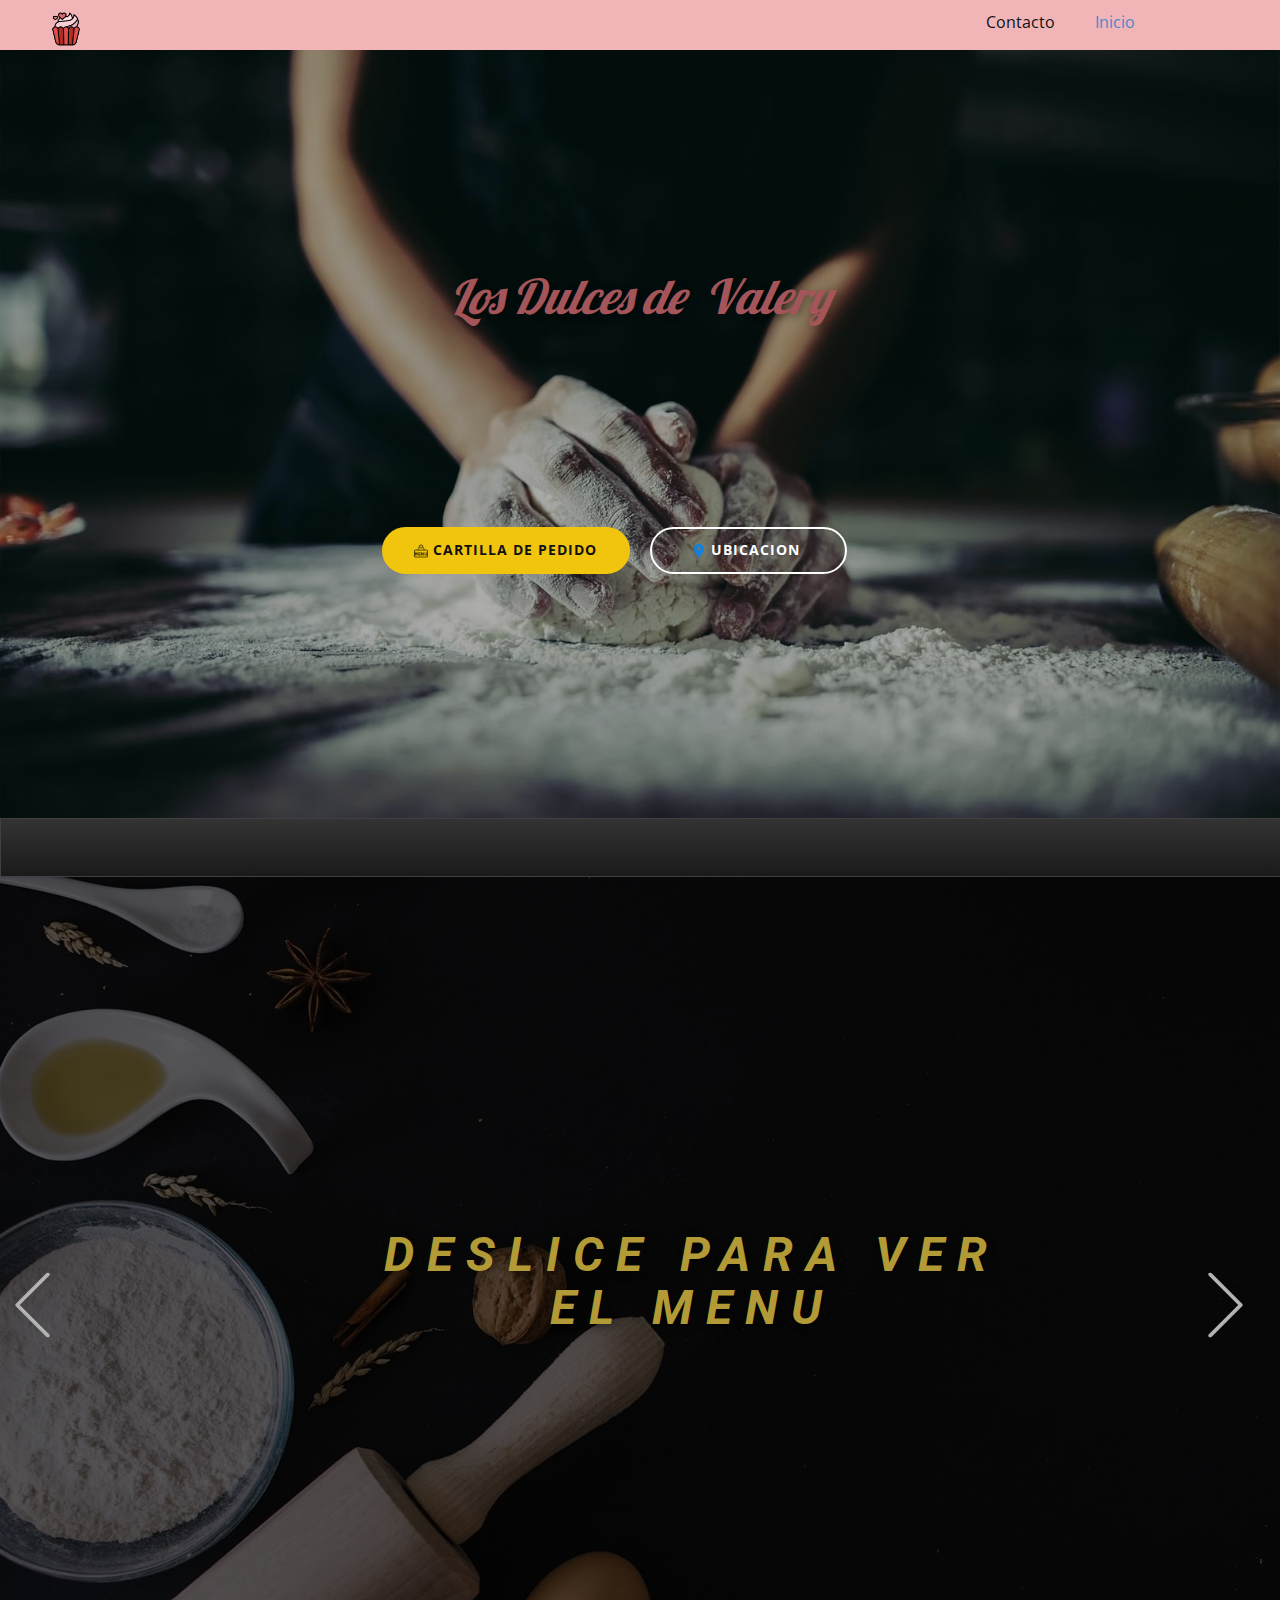
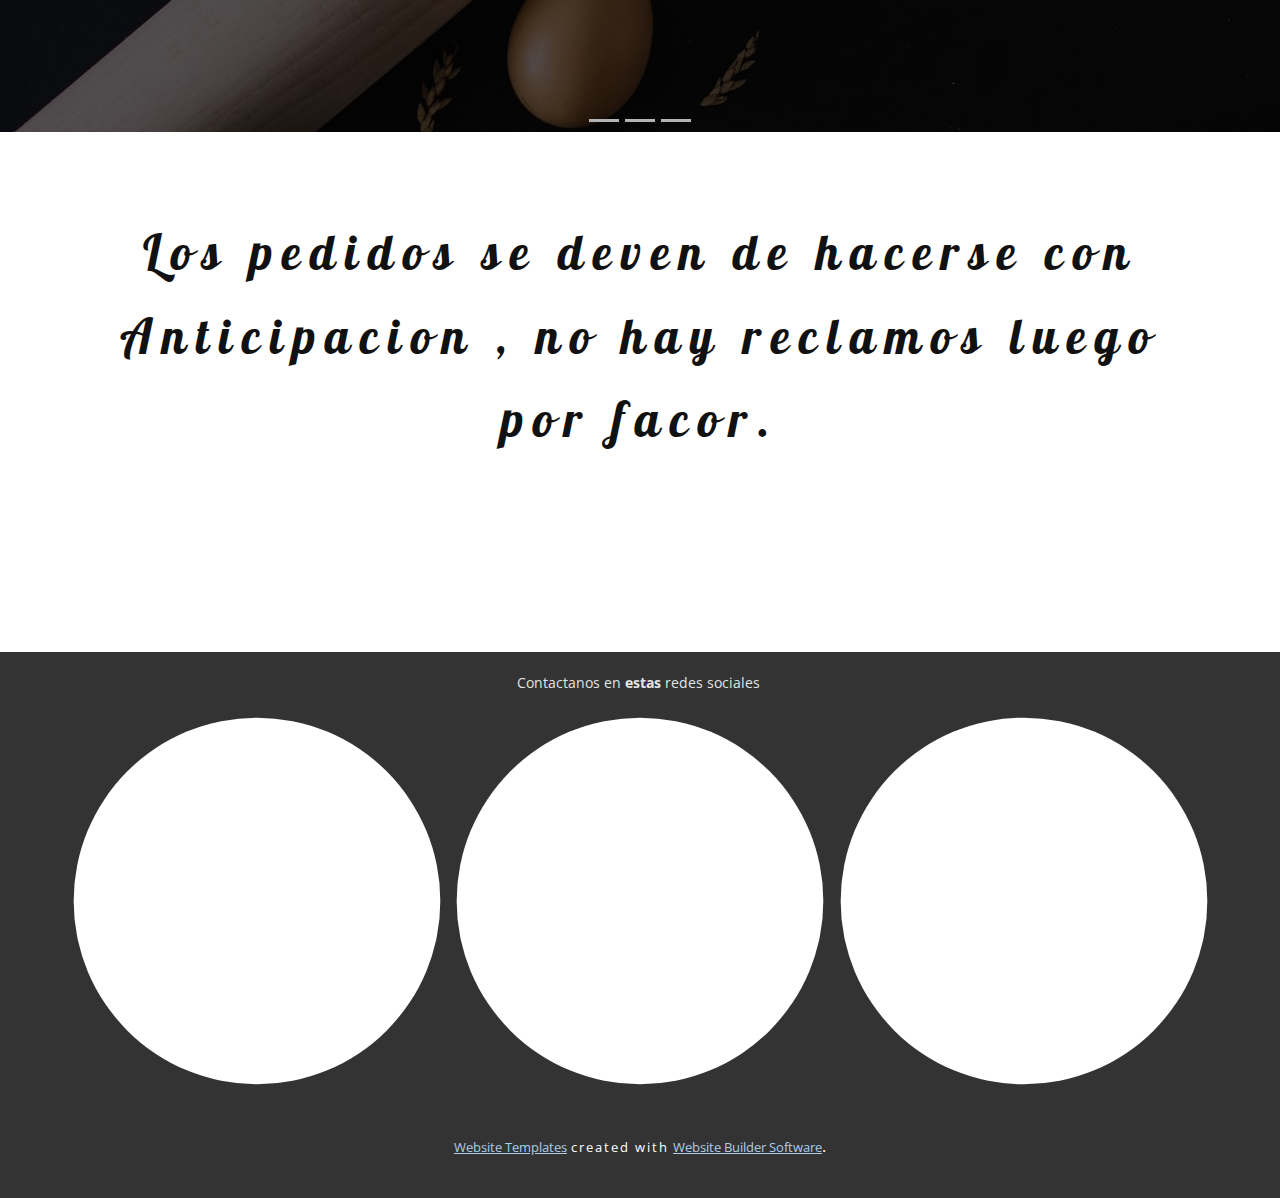
<file: Informacion.html>
<!DOCTYPE html>
<html style="font-size: 16px;" lang="es"><head>
    <meta name="viewport" content="width=device-width, initial-scale=1.0">
    <meta charset="utf-8">
    <meta name="keywords" content="Los Dulces de&nbsp; Valery, Deslice Para ver El menu, Postres&nbsp;&nbsp;​, Tortas personalizadas&nbsp;&nbsp;​, Los p​edidos se deven de hacerse con Anticipacion , no hay reclamos luego por facor.">
    <meta name="description" content="">
    <title>Informacion</title>
    <link rel="stylesheet" href="nicepage.css" media="screen">
<link rel="stylesheet" href="Informacion.css" media="screen">
    <script class="u-script" type="text/javascript" src="jquery.js" defer=""></script>
    <script class="u-script" type="text/javascript" src="nicepage.js" defer=""></script>
    <meta name="generator" content="Nicepage 5.0.7, nicepage.com">
    <link id="u-theme-google-font" rel="stylesheet" href="https://fonts.googleapis.com/css?family=Roboto:100,100i,300,300i,400,400i,500,500i,700,700i,900,900i|Open+Sans:300,300i,400,400i,500,500i,600,600i,700,700i,800,800i">
    <link id="u-page-google-font" rel="stylesheet" href="https://fonts.googleapis.com/css?family=Lobster:400">
    
    
    
    
    
    <script type="application/ld+json">{
		"@context": "http://schema.org",
		"@type": "Organization",
		"name": "",
		"sameAs": [
				"https://m.facebook.com/losdulcedevalery?refid=52&__tn__=C-R",
				"https://www.instagram.com/los_dulces_de_valery/",
				"tel:997343288"
		]
}</script>
    <meta name="theme-color" content="#478ac9">
    <meta property="og:title" content="Informacion">
    <meta property="og:type" content="website">
  </head>
  <body class="u-body u-xl-mode" data-lang="es"><header class="u-align-center-sm u-align-center-xs u-clearfix u-header u-palette-2-light-2 u-header" id="sec-3193"><div class="u-clearfix u-sheet u-valign-middle-xs u-sheet-1">
        <nav class="u-align-left u-menu u-menu-one-level u-offcanvas u-menu-1">
          <div class="menu-collapse" style="font-size: 1rem;">
            <a class="u-button-style u-nav-link" href="#">
              <svg class="u-svg-link" preserveAspectRatio="xMidYMin slice" viewBox="0 0 302 302" style=""><use xmlns:xlink="http://www.w3.org/1999/xlink" xlink:href="#svg-8a8f"></use></svg>
              <svg xmlns="http://www.w3.org/2000/svg" xmlns:xlink="http://www.w3.org/1999/xlink" version="1.1" id="svg-8a8f" x="0px" y="0px" viewBox="0 0 302 302" style="enable-background:new 0 0 302 302;" xml:space="preserve" class="u-svg-content"><g><rect y="36" width="302" height="30"></rect><rect y="236" width="302" height="30"></rect><rect y="136" width="302" height="30"></rect>
</g><g></g><g></g><g></g><g></g><g></g><g></g><g></g><g></g><g></g><g></g><g></g><g></g><g></g><g></g><g></g></svg>
            </a>
          </div>
          <div class="u-custom-menu u-nav-container">
            <ul class="u-nav u-unstyled u-nav-1"><li class="u-nav-item"><a class="u-button-style u-nav-link u-text-active-palette-1-base u-text-hover-palette-2-base" href="Contacto.html" style="padding: 10px 20px;">Contacto</a>
</li><li class="u-nav-item"><a class="u-button-style u-nav-link u-text-active-palette-1-base u-text-hover-palette-2-base" href="Informacion.html" style="padding: 10px 20px;">Inicio</a>
</li></ul>
          </div>
          <div class="u-custom-menu u-nav-container-collapse">
            <div class="u-align-center u-black u-container-style u-inner-container-layout u-opacity u-opacity-95 u-sidenav">
              <div class="u-sidenav-overflow">
                <div class="u-menu-close"></div>
                <ul class="u-align-center u-nav u-popupmenu-items u-unstyled u-nav-2"><li class="u-nav-item"><a class="u-button-style u-nav-link" href="Contacto.html">Contacto</a>
</li><li class="u-nav-item"><a class="u-button-style u-nav-link" href="Informacion.html">Inicio</a>
</li></ul>
              </div>
            </div>
            <div class="u-black u-menu-overlay u-opacity u-opacity-70"></div>
          </div>
        </nav><span class="u-file-icon u-icon u-icon-1"><img src="images/4001495.png" alt=""></span>
      </div></header>
    <section class="skrollable skrollable-between u-align-center u-clearfix u-image u-shading u-section-1" src="" id="carousel_eac9" data-image-width="1618" data-image-height="1080">
      <div class="u-clearfix u-sheet u-sheet-1">
        <h2 class="u-align-center u-custom-font u-font-lobster u-subtitle u-text u-text-palette-2-dark-1 u-text-1">Los Dulces de&nbsp; Valery</h2>
        <div class="u-clearfix u-layout-custom-sm u-layout-custom-xs u-layout-wrap u-layout-wrap-1">
          <div class="u-layout">
            <div class="u-layout-row">
              <div class="u-align-right u-container-style u-layout-cell u-left-cell u-size-30 u-layout-cell-1">
                <div class="u-container-layout u-valign-top-lg u-valign-top-md u-valign-top-sm u-valign-top-xl u-container-layout-1">
                  <a href="Informacion.html" class="u-active-white u-border-2 u-border-active-white u-border-hover-white u-border-palette-3-base u-btn u-btn-round u-button-style u-hover-white u-palette-3-base u-radius-50 u-text-active-black u-text-hover-black u-btn-1"><span class="u-file-icon u-icon"><img src="images/4378745.png" alt=""></span>&nbsp;​Cartilla de pedido
                  </a>
                </div>
              </div>
              <div class="u-align-left u-container-style u-layout-cell u-right-cell u-size-30 u-layout-cell-2">
                <div class="u-container-layout u-valign-top-lg u-valign-top-md u-valign-top-sm u-valign-top-xl u-container-layout-2">
                  <a href="https://www.google.com/maps/place/Parque+Los+%C3%81lamos+Etapa+3/@-11.8592611,-77.0710405,19z/data=!4m13!1m7!3m6!1s0x9105d6cc347cbcd7:0xd022f56da000c9af!2sUrb+los+Alamos+Etapa+3,+Puente+Piedra+15121!3b1!8m2!3d-11.859261!4d-77.0710405!3m4!1s0x9105d784310351e3:0xb1847b28c349b454!8m2!3d-11.859257!4d-77.0709364" class="u-active-white u-border-2 u-border-active-white u-border-hover-white u-border-white u-btn u-btn-round u-button-style u-hover-white u-none u-radius-50 u-text-active-black u-text-hover-black u-btn-2" target="_blank"><span class="u-icon u-icon-2"><svg class="u-svg-content" viewBox="0 0 52 52" x="0px" y="0px" style="width: 1em; height: 1em;"><path style="fill:currentColor;" d="M38.853,5.324L38.853,5.324c-7.098-7.098-18.607-7.098-25.706,0h0
	C6.751,11.72,6.031,23.763,11.459,31L26,52l14.541-21C45.969,23.763,45.249,11.72,38.853,5.324z M26.177,24c-3.314,0-6-2.686-6-6
	s2.686-6,6-6s6,2.686,6,6S29.491,24,26.177,24z"></path></svg><img></span>&nbsp;Ubicacion&nbsp;
                  </a>
                </div>
              </div>
            </div>
          </div>
        </div>
      </div>
    </section>
    <section class="u-border-1 u-border-grey-75 u-border-no-right u-clearfix u-container-align-center u-gradient u-lightbox u-section-2" id="sec-17d1"></section>
    <section class="u-carousel u-slide u-valign-middle u-block-03fe-1" id="carousel_f3f6" data-image-width="1620" data-image-height="1080" data-interval="5000" data-u-ride="carousel">
      <ol class="u-absolute-hcenter u-carousel-indicators u-block-03fe-2">
        <li data-u-target="#carousel_f3f6" data-u-slide-to="0" class="u-active u-grey-30"></li>
        <li data-u-target="#carousel_f3f6" class="u-grey-30" data-u-slide-to="1"></li>
        <li data-u-target="#carousel_f3f6" class="u-grey-30" data-u-slide-to="2"></li>
      </ol>
      <div class="u-carousel-inner" role="listbox">
        <div class="u-active u-carousel-item u-clearfix u-image u-shading u-section-3-1" data-image-width="1620" data-image-height="1080">
          <div class="u-clearfix u-sheet u-valign-middle-sm u-valign-middle-xs u-sheet-1">
            <h1 class="u-align-center u-text u-text-palette-3-dark-1 u-text-1">Deslice Para ver El menu</h1>
            <div class="u-shape u-shape-svg u-text-palette-1-base u-shape-1">
              <svg class="u-svg-link" preserveAspectRatio="none" viewBox="0 0 160 100" style=""><use xmlns:xlink="http://www.w3.org/1999/xlink" xlink:href="#svg-93f4"></use></svg>
              <svg class="u-svg-content" viewBox="0 0 160 100" x="0px" y="0px" id="svg-93f4" style="enable-background:new 0 0 160 100;"><g><path d="M109.2,99.9L160,50L109.2,0H75.6l38.7,38H0v24.2h114L75.6,100L109.2,99.9z"></path>
</g></svg>
            </div>
          </div>
        </div>
        <div class="u-carousel-item u-clearfix u-image u-shading u-section-3-2" data-image-width="1620" data-image-height="1080">
          <div class="u-clearfix u-sheet u-sheet-1">
            <h1 class="u-custom-font u-font-lobster u-text u-text-1">Postres&nbsp;&nbsp;<span class="u-file-icon u-icon"><img src="images/792764.png" alt=""></span>
            </h1>
            <ul class="u-custom-list u-text u-text-2">
              <li>
                <div class="u-list-icon">
                  <svg xmlns="http://www.w3.org/2000/svg" xmlns:xlink="http://www.w3.org/1999/xlink" version="1.1" xml:space="preserve" class="u-svg-content" viewBox="0 0 512 512" id="svg-62b1"><path d="m156.4 408.2 72.3-119-19.2 213.3c-34.3 0-62.1-27.8-62.1-62.1 0-11.8 3.3-22.8 9-32.2z" fill="#fb9c59"></path><path d="m178.3 440.4c0-11.8 2-22.8 5.6-32.2l44.8-119 54.6-.1 72.3 119c5.7 9.4 9 20.4 9 32.2 0 34.3-27.8 62.1-62.1 62.1-18.5 0-35.2-8.1-46.6-21-11.4 12.9-28 21-46.5 21-17.2.1-31.1-27.7-31.1-62z" fill="#fbb860"></path><path d="m76.4 205.3 135.5 32-208.8 47.6c-10.6-32.6 7.2-67.6 39.9-78.2 11.1-3.6 22.7-3.9 33.4-1.4z" fill="#fb9c59"></path><path d="m52.5 236.1c11.2-3.6 22.4-5.1 32.4-4.6l127 5.9 16.9 51.9-90.8 105.6c-7.2 8.3-16.6 14.9-27.9 18.5-32.6 10.6-67.6-7.2-78.2-39.8-5.7-17.6-3.1-36 5.6-50.8-15.8-6.8-28.7-20.1-34.4-37.7-5.4-16.5 16.8-38.4 49.4-49z" fill="#fbb860"></path><path d="m244.5 66.5 11.5 138.7-109.8-183.8c27.7-20.2 66.6-14 86.7 13.7 6.9 9.6 10.7 20.5 11.6 31.4z" fill="#fb9c59"></path><path d="m207.9 53.3c6.9 9.6 11.8 19.7 14.4 29.4l33.7 122.5-44.1 32.1-128.5-53.7c-10.2-4.2-19.3-11.2-26.3-20.8-20.2-27.7-14-66.6 13.7-86.7 15-10.9 33.3-14.1 50.1-10.4 1.6-17.1 10.3-33.5 25.3-44.4 13.9-10 41.5 4.3 61.7 32z" fill="#fbb860"></path><path d="m428.5 183.6-128.4 53.8 141-161.3c27.7 20.1 33.9 59 13.7 86.7-6.9 9.5-16.1 16.5-26.3 20.8z" fill="#fb9c59"></path><path d="m429.8 144.6c-6.9 9.6-15.1 17.3-23.5 22.8l-106.2 69.9-44.2-32 11.4-138.8c.9-11 4.7-21.8 11.6-31.4 20.1-27.7 59-33.9 86.7-13.7 15 10.9 23.7 27.3 25.3 44.4 16.8-3.7 35-.6 50 10.3 14.1 10.1 9.1 40.8-11.1 68.5z" fill="#fbb860"></path><path d="m374.1 394.7-90.8-105.5 196.9 84.2c-10.6 32.6-45.6 50.4-78.2 39.8-11.3-3.6-20.8-10.1-27.9-18.5z" fill="#fb9c59"></path><path d="m411.5 383.9c-11.2-3.6-21.1-9-28.9-15.3l-99.3-79.4 16.8-52 135.5-32c10.7-2.5 22.2-2.3 33.5 1.4 32.6 10.6 50.5 45.6 39.9 78.2-5.7 17.6-18.6 31-34.4 37.8 8.8 14.8 11.4 33.1 5.6 50.8-5.3 16.4-36.1 21.1-68.7 10.5z" fill="#fbb860"></path><path d="m256 205.2v92.9c25.6 0 46.3-20.8 46.3-46.4s-20.7-46.5-46.3-46.5z" fill="#5e403d"></path><path d="m271.5 251.7c0-25.6-6.9-46.4-15.4-46.4-25.6 0-46.3 20.8-46.3 46.4s20.8 46.4 46.3 46.4c8.4 0 15.4-20.8 15.4-46.4z" fill="#79493c"></path></svg>
                </div>Torta chocalate matilda a 4.5 soles.
              </li>
              <li>
                <div class="u-list-icon">
                  <svg xmlns="http://www.w3.org/2000/svg" xmlns:xlink="http://www.w3.org/1999/xlink" version="1.1" xml:space="preserve" class="u-svg-content" viewBox="0 0 512 512" id="svg-62b1"><path d="m156.4 408.2 72.3-119-19.2 213.3c-34.3 0-62.1-27.8-62.1-62.1 0-11.8 3.3-22.8 9-32.2z" fill="#fb9c59"></path><path d="m178.3 440.4c0-11.8 2-22.8 5.6-32.2l44.8-119 54.6-.1 72.3 119c5.7 9.4 9 20.4 9 32.2 0 34.3-27.8 62.1-62.1 62.1-18.5 0-35.2-8.1-46.6-21-11.4 12.9-28 21-46.5 21-17.2.1-31.1-27.7-31.1-62z" fill="#fbb860"></path><path d="m76.4 205.3 135.5 32-208.8 47.6c-10.6-32.6 7.2-67.6 39.9-78.2 11.1-3.6 22.7-3.9 33.4-1.4z" fill="#fb9c59"></path><path d="m52.5 236.1c11.2-3.6 22.4-5.1 32.4-4.6l127 5.9 16.9 51.9-90.8 105.6c-7.2 8.3-16.6 14.9-27.9 18.5-32.6 10.6-67.6-7.2-78.2-39.8-5.7-17.6-3.1-36 5.6-50.8-15.8-6.8-28.7-20.1-34.4-37.7-5.4-16.5 16.8-38.4 49.4-49z" fill="#fbb860"></path><path d="m244.5 66.5 11.5 138.7-109.8-183.8c27.7-20.2 66.6-14 86.7 13.7 6.9 9.6 10.7 20.5 11.6 31.4z" fill="#fb9c59"></path><path d="m207.9 53.3c6.9 9.6 11.8 19.7 14.4 29.4l33.7 122.5-44.1 32.1-128.5-53.7c-10.2-4.2-19.3-11.2-26.3-20.8-20.2-27.7-14-66.6 13.7-86.7 15-10.9 33.3-14.1 50.1-10.4 1.6-17.1 10.3-33.5 25.3-44.4 13.9-10 41.5 4.3 61.7 32z" fill="#fbb860"></path><path d="m428.5 183.6-128.4 53.8 141-161.3c27.7 20.1 33.9 59 13.7 86.7-6.9 9.5-16.1 16.5-26.3 20.8z" fill="#fb9c59"></path><path d="m429.8 144.6c-6.9 9.6-15.1 17.3-23.5 22.8l-106.2 69.9-44.2-32 11.4-138.8c.9-11 4.7-21.8 11.6-31.4 20.1-27.7 59-33.9 86.7-13.7 15 10.9 23.7 27.3 25.3 44.4 16.8-3.7 35-.6 50 10.3 14.1 10.1 9.1 40.8-11.1 68.5z" fill="#fbb860"></path><path d="m374.1 394.7-90.8-105.5 196.9 84.2c-10.6 32.6-45.6 50.4-78.2 39.8-11.3-3.6-20.8-10.1-27.9-18.5z" fill="#fb9c59"></path><path d="m411.5 383.9c-11.2-3.6-21.1-9-28.9-15.3l-99.3-79.4 16.8-52 135.5-32c10.7-2.5 22.2-2.3 33.5 1.4 32.6 10.6 50.5 45.6 39.9 78.2-5.7 17.6-18.6 31-34.4 37.8 8.8 14.8 11.4 33.1 5.6 50.8-5.3 16.4-36.1 21.1-68.7 10.5z" fill="#fbb860"></path><path d="m256 205.2v92.9c25.6 0 46.3-20.8 46.3-46.4s-20.7-46.5-46.3-46.5z" fill="#5e403d"></path><path d="m271.5 251.7c0-25.6-6.9-46.4-15.4-46.4-25.6 0-46.3 20.8-46.3 46.4s20.8 46.4 46.3 46.4c8.4 0 15.4-20.8 15.4-46.4z" fill="#79493c"></path></svg>
                </div>Tres leches a 3.5 soles.
              </li>
              <li>
                <div class="u-list-icon">
                  <svg xmlns="http://www.w3.org/2000/svg" xmlns:xlink="http://www.w3.org/1999/xlink" version="1.1" xml:space="preserve" class="u-svg-content" viewBox="0 0 512 512" id="svg-62b1"><path d="m156.4 408.2 72.3-119-19.2 213.3c-34.3 0-62.1-27.8-62.1-62.1 0-11.8 3.3-22.8 9-32.2z" fill="#fb9c59"></path><path d="m178.3 440.4c0-11.8 2-22.8 5.6-32.2l44.8-119 54.6-.1 72.3 119c5.7 9.4 9 20.4 9 32.2 0 34.3-27.8 62.1-62.1 62.1-18.5 0-35.2-8.1-46.6-21-11.4 12.9-28 21-46.5 21-17.2.1-31.1-27.7-31.1-62z" fill="#fbb860"></path><path d="m76.4 205.3 135.5 32-208.8 47.6c-10.6-32.6 7.2-67.6 39.9-78.2 11.1-3.6 22.7-3.9 33.4-1.4z" fill="#fb9c59"></path><path d="m52.5 236.1c11.2-3.6 22.4-5.1 32.4-4.6l127 5.9 16.9 51.9-90.8 105.6c-7.2 8.3-16.6 14.9-27.9 18.5-32.6 10.6-67.6-7.2-78.2-39.8-5.7-17.6-3.1-36 5.6-50.8-15.8-6.8-28.7-20.1-34.4-37.7-5.4-16.5 16.8-38.4 49.4-49z" fill="#fbb860"></path><path d="m244.5 66.5 11.5 138.7-109.8-183.8c27.7-20.2 66.6-14 86.7 13.7 6.9 9.6 10.7 20.5 11.6 31.4z" fill="#fb9c59"></path><path d="m207.9 53.3c6.9 9.6 11.8 19.7 14.4 29.4l33.7 122.5-44.1 32.1-128.5-53.7c-10.2-4.2-19.3-11.2-26.3-20.8-20.2-27.7-14-66.6 13.7-86.7 15-10.9 33.3-14.1 50.1-10.4 1.6-17.1 10.3-33.5 25.3-44.4 13.9-10 41.5 4.3 61.7 32z" fill="#fbb860"></path><path d="m428.5 183.6-128.4 53.8 141-161.3c27.7 20.1 33.9 59 13.7 86.7-6.9 9.5-16.1 16.5-26.3 20.8z" fill="#fb9c59"></path><path d="m429.8 144.6c-6.9 9.6-15.1 17.3-23.5 22.8l-106.2 69.9-44.2-32 11.4-138.8c.9-11 4.7-21.8 11.6-31.4 20.1-27.7 59-33.9 86.7-13.7 15 10.9 23.7 27.3 25.3 44.4 16.8-3.7 35-.6 50 10.3 14.1 10.1 9.1 40.8-11.1 68.5z" fill="#fbb860"></path><path d="m374.1 394.7-90.8-105.5 196.9 84.2c-10.6 32.6-45.6 50.4-78.2 39.8-11.3-3.6-20.8-10.1-27.9-18.5z" fill="#fb9c59"></path><path d="m411.5 383.9c-11.2-3.6-21.1-9-28.9-15.3l-99.3-79.4 16.8-52 135.5-32c10.7-2.5 22.2-2.3 33.5 1.4 32.6 10.6 50.5 45.6 39.9 78.2-5.7 17.6-18.6 31-34.4 37.8 8.8 14.8 11.4 33.1 5.6 50.8-5.3 16.4-36.1 21.1-68.7 10.5z" fill="#fbb860"></path><path d="m256 205.2v92.9c25.6 0 46.3-20.8 46.3-46.4s-20.7-46.5-46.3-46.5z" fill="#5e403d"></path><path d="m271.5 251.7c0-25.6-6.9-46.4-15.4-46.4-25.6 0-46.3 20.8-46.3 46.4s20.8 46.4 46.3 46.4c8.4 0 15.4-20.8 15.4-46.4z" fill="#79493c"></path></svg>
                </div>Pay de manzana a 2.5 soles.
              </li>
              <li>
                <div class="u-list-icon">
                  <svg xmlns="http://www.w3.org/2000/svg" xmlns:xlink="http://www.w3.org/1999/xlink" version="1.1" xml:space="preserve" class="u-svg-content" viewBox="0 0 512 512" id="svg-62b1"><path d="m156.4 408.2 72.3-119-19.2 213.3c-34.3 0-62.1-27.8-62.1-62.1 0-11.8 3.3-22.8 9-32.2z" fill="#fb9c59"></path><path d="m178.3 440.4c0-11.8 2-22.8 5.6-32.2l44.8-119 54.6-.1 72.3 119c5.7 9.4 9 20.4 9 32.2 0 34.3-27.8 62.1-62.1 62.1-18.5 0-35.2-8.1-46.6-21-11.4 12.9-28 21-46.5 21-17.2.1-31.1-27.7-31.1-62z" fill="#fbb860"></path><path d="m76.4 205.3 135.5 32-208.8 47.6c-10.6-32.6 7.2-67.6 39.9-78.2 11.1-3.6 22.7-3.9 33.4-1.4z" fill="#fb9c59"></path><path d="m52.5 236.1c11.2-3.6 22.4-5.1 32.4-4.6l127 5.9 16.9 51.9-90.8 105.6c-7.2 8.3-16.6 14.9-27.9 18.5-32.6 10.6-67.6-7.2-78.2-39.8-5.7-17.6-3.1-36 5.6-50.8-15.8-6.8-28.7-20.1-34.4-37.7-5.4-16.5 16.8-38.4 49.4-49z" fill="#fbb860"></path><path d="m244.5 66.5 11.5 138.7-109.8-183.8c27.7-20.2 66.6-14 86.7 13.7 6.9 9.6 10.7 20.5 11.6 31.4z" fill="#fb9c59"></path><path d="m207.9 53.3c6.9 9.6 11.8 19.7 14.4 29.4l33.7 122.5-44.1 32.1-128.5-53.7c-10.2-4.2-19.3-11.2-26.3-20.8-20.2-27.7-14-66.6 13.7-86.7 15-10.9 33.3-14.1 50.1-10.4 1.6-17.1 10.3-33.5 25.3-44.4 13.9-10 41.5 4.3 61.7 32z" fill="#fbb860"></path><path d="m428.5 183.6-128.4 53.8 141-161.3c27.7 20.1 33.9 59 13.7 86.7-6.9 9.5-16.1 16.5-26.3 20.8z" fill="#fb9c59"></path><path d="m429.8 144.6c-6.9 9.6-15.1 17.3-23.5 22.8l-106.2 69.9-44.2-32 11.4-138.8c.9-11 4.7-21.8 11.6-31.4 20.1-27.7 59-33.9 86.7-13.7 15 10.9 23.7 27.3 25.3 44.4 16.8-3.7 35-.6 50 10.3 14.1 10.1 9.1 40.8-11.1 68.5z" fill="#fbb860"></path><path d="m374.1 394.7-90.8-105.5 196.9 84.2c-10.6 32.6-45.6 50.4-78.2 39.8-11.3-3.6-20.8-10.1-27.9-18.5z" fill="#fb9c59"></path><path d="m411.5 383.9c-11.2-3.6-21.1-9-28.9-15.3l-99.3-79.4 16.8-52 135.5-32c10.7-2.5 22.2-2.3 33.5 1.4 32.6 10.6 50.5 45.6 39.9 78.2-5.7 17.6-18.6 31-34.4 37.8 8.8 14.8 11.4 33.1 5.6 50.8-5.3 16.4-36.1 21.1-68.7 10.5z" fill="#fbb860"></path><path d="m256 205.2v92.9c25.6 0 46.3-20.8 46.3-46.4s-20.7-46.5-46.3-46.5z" fill="#5e403d"></path><path d="m271.5 251.7c0-25.6-6.9-46.4-15.4-46.4-25.6 0-46.3 20.8-46.3 46.4s20.8 46.4 46.3 46.4c8.4 0 15.4-20.8 15.4-46.4z" fill="#79493c"></path></svg>
                </div>Empanada de pollo o carne a 2.5 soles.
              </li>
              <li>
                <div class="u-list-icon">
                  <svg xmlns="http://www.w3.org/2000/svg" xmlns:xlink="http://www.w3.org/1999/xlink" version="1.1" xml:space="preserve" class="u-svg-content" viewBox="0 0 512 512" id="svg-62b1"><path d="m156.4 408.2 72.3-119-19.2 213.3c-34.3 0-62.1-27.8-62.1-62.1 0-11.8 3.3-22.8 9-32.2z" fill="#fb9c59"></path><path d="m178.3 440.4c0-11.8 2-22.8 5.6-32.2l44.8-119 54.6-.1 72.3 119c5.7 9.4 9 20.4 9 32.2 0 34.3-27.8 62.1-62.1 62.1-18.5 0-35.2-8.1-46.6-21-11.4 12.9-28 21-46.5 21-17.2.1-31.1-27.7-31.1-62z" fill="#fbb860"></path><path d="m76.4 205.3 135.5 32-208.8 47.6c-10.6-32.6 7.2-67.6 39.9-78.2 11.1-3.6 22.7-3.9 33.4-1.4z" fill="#fb9c59"></path><path d="m52.5 236.1c11.2-3.6 22.4-5.1 32.4-4.6l127 5.9 16.9 51.9-90.8 105.6c-7.2 8.3-16.6 14.9-27.9 18.5-32.6 10.6-67.6-7.2-78.2-39.8-5.7-17.6-3.1-36 5.6-50.8-15.8-6.8-28.7-20.1-34.4-37.7-5.4-16.5 16.8-38.4 49.4-49z" fill="#fbb860"></path><path d="m244.5 66.5 11.5 138.7-109.8-183.8c27.7-20.2 66.6-14 86.7 13.7 6.9 9.6 10.7 20.5 11.6 31.4z" fill="#fb9c59"></path><path d="m207.9 53.3c6.9 9.6 11.8 19.7 14.4 29.4l33.7 122.5-44.1 32.1-128.5-53.7c-10.2-4.2-19.3-11.2-26.3-20.8-20.2-27.7-14-66.6 13.7-86.7 15-10.9 33.3-14.1 50.1-10.4 1.6-17.1 10.3-33.5 25.3-44.4 13.9-10 41.5 4.3 61.7 32z" fill="#fbb860"></path><path d="m428.5 183.6-128.4 53.8 141-161.3c27.7 20.1 33.9 59 13.7 86.7-6.9 9.5-16.1 16.5-26.3 20.8z" fill="#fb9c59"></path><path d="m429.8 144.6c-6.9 9.6-15.1 17.3-23.5 22.8l-106.2 69.9-44.2-32 11.4-138.8c.9-11 4.7-21.8 11.6-31.4 20.1-27.7 59-33.9 86.7-13.7 15 10.9 23.7 27.3 25.3 44.4 16.8-3.7 35-.6 50 10.3 14.1 10.1 9.1 40.8-11.1 68.5z" fill="#fbb860"></path><path d="m374.1 394.7-90.8-105.5 196.9 84.2c-10.6 32.6-45.6 50.4-78.2 39.8-11.3-3.6-20.8-10.1-27.9-18.5z" fill="#fb9c59"></path><path d="m411.5 383.9c-11.2-3.6-21.1-9-28.9-15.3l-99.3-79.4 16.8-52 135.5-32c10.7-2.5 22.2-2.3 33.5 1.4 32.6 10.6 50.5 45.6 39.9 78.2-5.7 17.6-18.6 31-34.4 37.8 8.8 14.8 11.4 33.1 5.6 50.8-5.3 16.4-36.1 21.1-68.7 10.5z" fill="#fbb860"></path><path d="m256 205.2v92.9c25.6 0 46.3-20.8 46.3-46.4s-20.7-46.5-46.3-46.5z" fill="#5e403d"></path><path d="m271.5 251.7c0-25.6-6.9-46.4-15.4-46.4-25.6 0-46.3 20.8-46.3 46.4s20.8 46.4 46.3 46.4c8.4 0 15.4-20.8 15.4-46.4z" fill="#79493c"></path></svg>
                </div>Chocotejas rellenos de manjar de lucuma a 1.00 soles. 
              </li>
            </ul>
          </div>
        </div>
        <div class="u-border-2 u-border-grey-75 u-carousel-item u-clearfix u-image u-shading u-section-3-3" data-image-width="1620" data-image-height="1080">
          <div class="u-clearfix u-sheet u-sheet-1">
            <h1 class="u-custom-font u-font-lobster u-text u-text-default u-text-1">Tortas personalizadas&nbsp;&nbsp;<span class="u-file-icon u-icon"><img src="images/2917633.png" alt=""></span>
            </h1>
            <ul class="u-custom-font u-custom-list u-font-lobster u-text u-text-2">
              <li>
                <div class="u-list-icon">
                  <svg xmlns="http://www.w3.org/2000/svg" xmlns:xlink="http://www.w3.org/1999/xlink" version="1.1" xml:space="preserve" class="u-svg-content" viewBox="0 0 512 512" id="svg-a04a"><path d="m156.4 408.2 72.3-119-19.2 213.3c-34.3 0-62.1-27.8-62.1-62.1 0-11.8 3.3-22.8 9-32.2z" fill="#fb9c59"></path><path d="m178.3 440.4c0-11.8 2-22.8 5.6-32.2l44.8-119 54.6-.1 72.3 119c5.7 9.4 9 20.4 9 32.2 0 34.3-27.8 62.1-62.1 62.1-18.5 0-35.2-8.1-46.6-21-11.4 12.9-28 21-46.5 21-17.2.1-31.1-27.7-31.1-62z" fill="#fbb860"></path><path d="m76.4 205.3 135.5 32-208.8 47.6c-10.6-32.6 7.2-67.6 39.9-78.2 11.1-3.6 22.7-3.9 33.4-1.4z" fill="#fb9c59"></path><path d="m52.5 236.1c11.2-3.6 22.4-5.1 32.4-4.6l127 5.9 16.9 51.9-90.8 105.6c-7.2 8.3-16.6 14.9-27.9 18.5-32.6 10.6-67.6-7.2-78.2-39.8-5.7-17.6-3.1-36 5.6-50.8-15.8-6.8-28.7-20.1-34.4-37.7-5.4-16.5 16.8-38.4 49.4-49z" fill="#fbb860"></path><path d="m244.5 66.5 11.5 138.7-109.8-183.8c27.7-20.2 66.6-14 86.7 13.7 6.9 9.6 10.7 20.5 11.6 31.4z" fill="#fb9c59"></path><path d="m207.9 53.3c6.9 9.6 11.8 19.7 14.4 29.4l33.7 122.5-44.1 32.1-128.5-53.7c-10.2-4.2-19.3-11.2-26.3-20.8-20.2-27.7-14-66.6 13.7-86.7 15-10.9 33.3-14.1 50.1-10.4 1.6-17.1 10.3-33.5 25.3-44.4 13.9-10 41.5 4.3 61.7 32z" fill="#fbb860"></path><path d="m428.5 183.6-128.4 53.8 141-161.3c27.7 20.1 33.9 59 13.7 86.7-6.9 9.5-16.1 16.5-26.3 20.8z" fill="#fb9c59"></path><path d="m429.8 144.6c-6.9 9.6-15.1 17.3-23.5 22.8l-106.2 69.9-44.2-32 11.4-138.8c.9-11 4.7-21.8 11.6-31.4 20.1-27.7 59-33.9 86.7-13.7 15 10.9 23.7 27.3 25.3 44.4 16.8-3.7 35-.6 50 10.3 14.1 10.1 9.1 40.8-11.1 68.5z" fill="#fbb860"></path><path d="m374.1 394.7-90.8-105.5 196.9 84.2c-10.6 32.6-45.6 50.4-78.2 39.8-11.3-3.6-20.8-10.1-27.9-18.5z" fill="#fb9c59"></path><path d="m411.5 383.9c-11.2-3.6-21.1-9-28.9-15.3l-99.3-79.4 16.8-52 135.5-32c10.7-2.5 22.2-2.3 33.5 1.4 32.6 10.6 50.5 45.6 39.9 78.2-5.7 17.6-18.6 31-34.4 37.8 8.8 14.8 11.4 33.1 5.6 50.8-5.3 16.4-36.1 21.1-68.7 10.5z" fill="#fbb860"></path><path d="m256 205.2v92.9c25.6 0 46.3-20.8 46.3-46.4s-20.7-46.5-46.3-46.5z" fill="#5e403d"></path><path d="m271.5 251.7c0-25.6-6.9-46.4-15.4-46.4-25.6 0-46.3 20.8-46.3 46.4s20.8 46.4 46.3 46.4c8.4 0 15.4-20.8 15.4-46.4z" fill="#79493c"></path></svg>
                </div>Cumpleaños
              </li>
              <li>
                <div class="u-list-icon">
                  <svg xmlns="http://www.w3.org/2000/svg" xmlns:xlink="http://www.w3.org/1999/xlink" version="1.1" xml:space="preserve" class="u-svg-content" viewBox="0 0 512 512" id="svg-a04a"><path d="m156.4 408.2 72.3-119-19.2 213.3c-34.3 0-62.1-27.8-62.1-62.1 0-11.8 3.3-22.8 9-32.2z" fill="#fb9c59"></path><path d="m178.3 440.4c0-11.8 2-22.8 5.6-32.2l44.8-119 54.6-.1 72.3 119c5.7 9.4 9 20.4 9 32.2 0 34.3-27.8 62.1-62.1 62.1-18.5 0-35.2-8.1-46.6-21-11.4 12.9-28 21-46.5 21-17.2.1-31.1-27.7-31.1-62z" fill="#fbb860"></path><path d="m76.4 205.3 135.5 32-208.8 47.6c-10.6-32.6 7.2-67.6 39.9-78.2 11.1-3.6 22.7-3.9 33.4-1.4z" fill="#fb9c59"></path><path d="m52.5 236.1c11.2-3.6 22.4-5.1 32.4-4.6l127 5.9 16.9 51.9-90.8 105.6c-7.2 8.3-16.6 14.9-27.9 18.5-32.6 10.6-67.6-7.2-78.2-39.8-5.7-17.6-3.1-36 5.6-50.8-15.8-6.8-28.7-20.1-34.4-37.7-5.4-16.5 16.8-38.4 49.4-49z" fill="#fbb860"></path><path d="m244.5 66.5 11.5 138.7-109.8-183.8c27.7-20.2 66.6-14 86.7 13.7 6.9 9.6 10.7 20.5 11.6 31.4z" fill="#fb9c59"></path><path d="m207.9 53.3c6.9 9.6 11.8 19.7 14.4 29.4l33.7 122.5-44.1 32.1-128.5-53.7c-10.2-4.2-19.3-11.2-26.3-20.8-20.2-27.7-14-66.6 13.7-86.7 15-10.9 33.3-14.1 50.1-10.4 1.6-17.1 10.3-33.5 25.3-44.4 13.9-10 41.5 4.3 61.7 32z" fill="#fbb860"></path><path d="m428.5 183.6-128.4 53.8 141-161.3c27.7 20.1 33.9 59 13.7 86.7-6.9 9.5-16.1 16.5-26.3 20.8z" fill="#fb9c59"></path><path d="m429.8 144.6c-6.9 9.6-15.1 17.3-23.5 22.8l-106.2 69.9-44.2-32 11.4-138.8c.9-11 4.7-21.8 11.6-31.4 20.1-27.7 59-33.9 86.7-13.7 15 10.9 23.7 27.3 25.3 44.4 16.8-3.7 35-.6 50 10.3 14.1 10.1 9.1 40.8-11.1 68.5z" fill="#fbb860"></path><path d="m374.1 394.7-90.8-105.5 196.9 84.2c-10.6 32.6-45.6 50.4-78.2 39.8-11.3-3.6-20.8-10.1-27.9-18.5z" fill="#fb9c59"></path><path d="m411.5 383.9c-11.2-3.6-21.1-9-28.9-15.3l-99.3-79.4 16.8-52 135.5-32c10.7-2.5 22.2-2.3 33.5 1.4 32.6 10.6 50.5 45.6 39.9 78.2-5.7 17.6-18.6 31-34.4 37.8 8.8 14.8 11.4 33.1 5.6 50.8-5.3 16.4-36.1 21.1-68.7 10.5z" fill="#fbb860"></path><path d="m256 205.2v92.9c25.6 0 46.3-20.8 46.3-46.4s-20.7-46.5-46.3-46.5z" fill="#5e403d"></path><path d="m271.5 251.7c0-25.6-6.9-46.4-15.4-46.4-25.6 0-46.3 20.8-46.3 46.4s20.8 46.4 46.3 46.4c8.4 0 15.4-20.8 15.4-46.4z" fill="#79493c"></path></svg>
                </div>Quince años
              </li>
              <li>
                <div class="u-list-icon">
                  <svg xmlns="http://www.w3.org/2000/svg" xmlns:xlink="http://www.w3.org/1999/xlink" version="1.1" xml:space="preserve" class="u-svg-content" viewBox="0 0 512 512" id="svg-a04a"><path d="m156.4 408.2 72.3-119-19.2 213.3c-34.3 0-62.1-27.8-62.1-62.1 0-11.8 3.3-22.8 9-32.2z" fill="#fb9c59"></path><path d="m178.3 440.4c0-11.8 2-22.8 5.6-32.2l44.8-119 54.6-.1 72.3 119c5.7 9.4 9 20.4 9 32.2 0 34.3-27.8 62.1-62.1 62.1-18.5 0-35.2-8.1-46.6-21-11.4 12.9-28 21-46.5 21-17.2.1-31.1-27.7-31.1-62z" fill="#fbb860"></path><path d="m76.4 205.3 135.5 32-208.8 47.6c-10.6-32.6 7.2-67.6 39.9-78.2 11.1-3.6 22.7-3.9 33.4-1.4z" fill="#fb9c59"></path><path d="m52.5 236.1c11.2-3.6 22.4-5.1 32.4-4.6l127 5.9 16.9 51.9-90.8 105.6c-7.2 8.3-16.6 14.9-27.9 18.5-32.6 10.6-67.6-7.2-78.2-39.8-5.7-17.6-3.1-36 5.6-50.8-15.8-6.8-28.7-20.1-34.4-37.7-5.4-16.5 16.8-38.4 49.4-49z" fill="#fbb860"></path><path d="m244.5 66.5 11.5 138.7-109.8-183.8c27.7-20.2 66.6-14 86.7 13.7 6.9 9.6 10.7 20.5 11.6 31.4z" fill="#fb9c59"></path><path d="m207.9 53.3c6.9 9.6 11.8 19.7 14.4 29.4l33.7 122.5-44.1 32.1-128.5-53.7c-10.2-4.2-19.3-11.2-26.3-20.8-20.2-27.7-14-66.6 13.7-86.7 15-10.9 33.3-14.1 50.1-10.4 1.6-17.1 10.3-33.5 25.3-44.4 13.9-10 41.5 4.3 61.7 32z" fill="#fbb860"></path><path d="m428.5 183.6-128.4 53.8 141-161.3c27.7 20.1 33.9 59 13.7 86.7-6.9 9.5-16.1 16.5-26.3 20.8z" fill="#fb9c59"></path><path d="m429.8 144.6c-6.9 9.6-15.1 17.3-23.5 22.8l-106.2 69.9-44.2-32 11.4-138.8c.9-11 4.7-21.8 11.6-31.4 20.1-27.7 59-33.9 86.7-13.7 15 10.9 23.7 27.3 25.3 44.4 16.8-3.7 35-.6 50 10.3 14.1 10.1 9.1 40.8-11.1 68.5z" fill="#fbb860"></path><path d="m374.1 394.7-90.8-105.5 196.9 84.2c-10.6 32.6-45.6 50.4-78.2 39.8-11.3-3.6-20.8-10.1-27.9-18.5z" fill="#fb9c59"></path><path d="m411.5 383.9c-11.2-3.6-21.1-9-28.9-15.3l-99.3-79.4 16.8-52 135.5-32c10.7-2.5 22.2-2.3 33.5 1.4 32.6 10.6 50.5 45.6 39.9 78.2-5.7 17.6-18.6 31-34.4 37.8 8.8 14.8 11.4 33.1 5.6 50.8-5.3 16.4-36.1 21.1-68.7 10.5z" fill="#fbb860"></path><path d="m256 205.2v92.9c25.6 0 46.3-20.8 46.3-46.4s-20.7-46.5-46.3-46.5z" fill="#5e403d"></path><path d="m271.5 251.7c0-25.6-6.9-46.4-15.4-46.4-25.6 0-46.3 20.8-46.3 46.4s20.8 46.4 46.3 46.4c8.4 0 15.4-20.8 15.4-46.4z" fill="#79493c"></path></svg>
                </div>Festividades
              </li>
            </ul>
          </div>
        </div>
      </div>
      <a class="u-absolute-vcenter u-carousel-control u-carousel-control-prev u-text-grey-30 u-block-03fe-5" href="#carousel_f3f6" role="button" data-u-slide="prev">
        <span aria-hidden="true">
          <svg class="u-svg-link" viewBox="0 0 477.175 477.175"><path d="M145.188,238.575l215.5-215.5c5.3-5.3,5.3-13.8,0-19.1s-13.8-5.3-19.1,0l-225.1,225.1c-5.3,5.3-5.3,13.8,0,19.1l225.1,225
                    c2.6,2.6,6.1,4,9.5,4s6.9-1.3,9.5-4c5.3-5.3,5.3-13.8,0-19.1L145.188,238.575z"></path></svg>
        </span>
        <span class="sr-only">Previous</span>
      </a>
      <a class="u-absolute-vcenter u-carousel-control u-carousel-control-next u-text-grey-30 u-block-03fe-6" href="#carousel_f3f6" role="button" data-u-slide="next">
        <span aria-hidden="true">
          <svg class="u-svg-link" viewBox="0 0 477.175 477.175"><path d="M360.731,229.075l-225.1-225.1c-5.3-5.3-13.8-5.3-19.1,0s-5.3,13.8,0,19.1l215.5,215.5l-215.5,215.5
                    c-5.3,5.3-5.3,13.8,0,19.1c2.6,2.6,6.1,4,9.5,4c3.4,0,6.9-1.3,9.5-4l225.1-225.1C365.931,242.875,365.931,234.275,360.731,229.075z"></path></svg>
        </span>
        <span class="sr-only">Siguiente</span>
      </a>
    </section>
    <section class="u-clearfix u-section-4" id="sec-b284">
      <div class="u-clearfix u-sheet u-sheet-1">
        <div class="u-clearfix u-expanded-width u-layout-wrap u-layout-wrap-1">
          <div class="u-layout">
            <div class="u-layout-row">
              <div class="u-align-center u-container-style u-layout-cell u-size-60 u-layout-cell-1">
                <div class="u-container-layout u-container-layout-1">
                  <h1 class="u-custom-font u-font-lobster u-text u-text-default u-text-1">Los p​edidos se deven de hacerse con Anticipacion , no hay reclamos luego por facor.</h1>
                </div>
              </div>
            </div>
          </div>
        </div>
      </div>
    </section>
    
    
    <footer class="u-align-center u-clearfix u-footer u-grey-80 u-footer" id="sec-492c"><div class="u-clearfix u-sheet u-sheet-1">
        <p class="u-small-text u-text u-text-grey-10 u-text-variant u-text-1">Contactanos en <span style="font-weight: 700;">estas </span>redes sociales&nbsp;
        </p>
        <div class="u-social-icons u-spacing-10 u-social-icons-1">
          <a class="u-social-url" title="facebook" target="_blank" href="https://m.facebook.com/losdulcedevalery?refid=52&amp;__tn__=C-R"><span class="u-icon u-social-facebook u-social-icon u-icon-1"><svg class="u-svg-link" preserveAspectRatio="xMidYMin slice" viewBox="0 0 112 112" style=""><use xmlns:xlink="http://www.w3.org/1999/xlink" xlink:href="#svg-a1a3"></use></svg><svg class="u-svg-content" viewBox="0 0 112 112" x="0" y="0" id="svg-a1a3"><circle fill="currentColor" cx="56.1" cy="56.1" r="55"></circle><path fill="#FFFFFF" d="M73.5,31.6h-9.1c-1.4,0-3.6,0.8-3.6,3.9v8.5h12.6L72,58.3H60.8v40.8H43.9V58.3h-8V43.9h8v-9.2
            c0-6.7,3.1-17,17-17h12.5v13.9H73.5z"></path></svg></span>
          </a>
          <a class="u-social-url" title="instagram" target="_blank" href="https://www.instagram.com/los_dulces_de_valery/"><span class="u-icon u-social-icon u-social-instagram u-icon-2"><svg class="u-svg-link" preserveAspectRatio="xMidYMin slice" viewBox="0 0 112 112" style=""><use xmlns:xlink="http://www.w3.org/1999/xlink" xlink:href="#svg-16ab"></use></svg><svg class="u-svg-content" viewBox="0 0 112 112" x="0" y="0" id="svg-16ab"><circle fill="currentColor" cx="56.1" cy="56.1" r="55"></circle><path fill="#FFFFFF" d="M55.9,38.2c-9.9,0-17.9,8-17.9,17.9C38,66,46,74,55.9,74c9.9,0,17.9-8,17.9-17.9C73.8,46.2,65.8,38.2,55.9,38.2
            z M55.9,66.4c-5.7,0-10.3-4.6-10.3-10.3c-0.1-5.7,4.6-10.3,10.3-10.3c5.7,0,10.3,4.6,10.3,10.3C66.2,61.8,61.6,66.4,55.9,66.4z"></path><path fill="#FFFFFF" d="M74.3,33.5c-2.3,0-4.2,1.9-4.2,4.2s1.9,4.2,4.2,4.2s4.2-1.9,4.2-4.2S76.6,33.5,74.3,33.5z"></path><path fill="#FFFFFF" d="M73.1,21.3H38.6c-9.7,0-17.5,7.9-17.5,17.5v34.5c0,9.7,7.9,17.6,17.5,17.6h34.5c9.7,0,17.5-7.9,17.5-17.5V38.8
            C90.6,29.1,82.7,21.3,73.1,21.3z M83,73.3c0,5.5-4.5,9.9-9.9,9.9H38.6c-5.5,0-9.9-4.5-9.9-9.9V38.8c0-5.5,4.5-9.9,9.9-9.9h34.5
            c5.5,0,9.9,4.5,9.9,9.9V73.3z"></path></svg></span>
          </a>
          <a class="u-social-url" target="_blank" data-type="Whatsapp" title="Whatsapp" href="tel:997343288"><span class="u-icon u-social-icon u-social-whatsapp u-icon-3"><svg class="u-svg-link" preserveAspectRatio="xMidYMin slice" viewBox="0 0 112 112" style=""><use xmlns:xlink="http://www.w3.org/1999/xlink" xlink:href="#svg-c964"></use></svg><svg class="u-svg-content" viewBox="0 0 112 112" x="0" y="0" id="svg-c964"><circle fill="currentColor" cx="56.1" cy="56.1" r="55"></circle><path fill="#FFFFFF" d="M83.8,28.3C77.2,21.7,68.4,18,59,18c-19.3,0-35.1,15.7-35.1,35.1c0,6.2,1.6,12.2,4.7,17.5l-5,18.2L42.2,84
	c5.1,2.8,10.9,4.3,16.8,4.3h0l0,0c19.3,0,35.1-15.7,35.1-35.1C94.1,43.8,90.5,35,83.8,28.3 M59,82.3L59,82.3
	c-5.2,0-10.4-1.4-14.9-4.1l-1.1-0.6l-11,2.9L35,69.8l-0.7-1.1c-2.9-4.6-4.5-10-4.5-15.5C29.8,37,42.9,24,59,24
	c7.8,0,15.1,3,20.6,8.6c5.5,5.5,8.5,12.8,8.5,20.6C88.2,69.2,75.1,82.3,59,82.3 M75,60.5c-0.9-0.4-5.2-2.6-6-2.9
	c-0.8-0.3-1.4-0.4-2,0.4s-2.3,2.9-2.8,3.4c-0.5,0.6-1,0.7-1.9,0.2c-0.9-0.4-3.7-1.4-7.1-4.4c-2.6-2.3-4.4-5.2-4.9-6.1
	c-0.5-0.9-0.1-1.4,0.4-1.8c0.4-0.4,0.9-1,1.3-1.5c0.4-0.5,0.6-0.9,0.9-1.5c0.3-0.6,0.1-1.1-0.1-1.5c-0.2-0.4-2-4.8-2.7-6.5
	c-0.7-1.7-1.4-1.5-2-1.5c-0.5,0-1.1,0-1.7,0c-0.6,0-1.5,0.2-2.3,1.1c-0.8,0.9-3.1,3-3.1,7.3c0,4.3,3.1,8.5,3.6,9.1
	c0.4,0.6,6.2,9.4,15,13.2c2.1,0.9,3.7,1.4,5,1.8c2.1,0.7,4,0.6,5.5,0.3c1.7-0.3,5.2-2.1,5.9-4.2c0.7-2,0.7-3.8,0.5-4.2
	C76.5,61.1,75.9,60.9,75,60.5"></path></svg></span>
          </a>
        </div>
      </div></footer>
    <section class="u-backlink u-clearfix u-grey-80">
      <a class="u-link" href="https://nicepage.com/website-templates" target="_blank">
        <span>Website Templates</span>
      </a>
      <p class="u-text">
        <span>created with</span>
      </p>
      <a class="u-link" href="" target="_blank">
        <span>Website Builder Software</span>
      </a>. 
    </section>
  
</body></html>
</file>
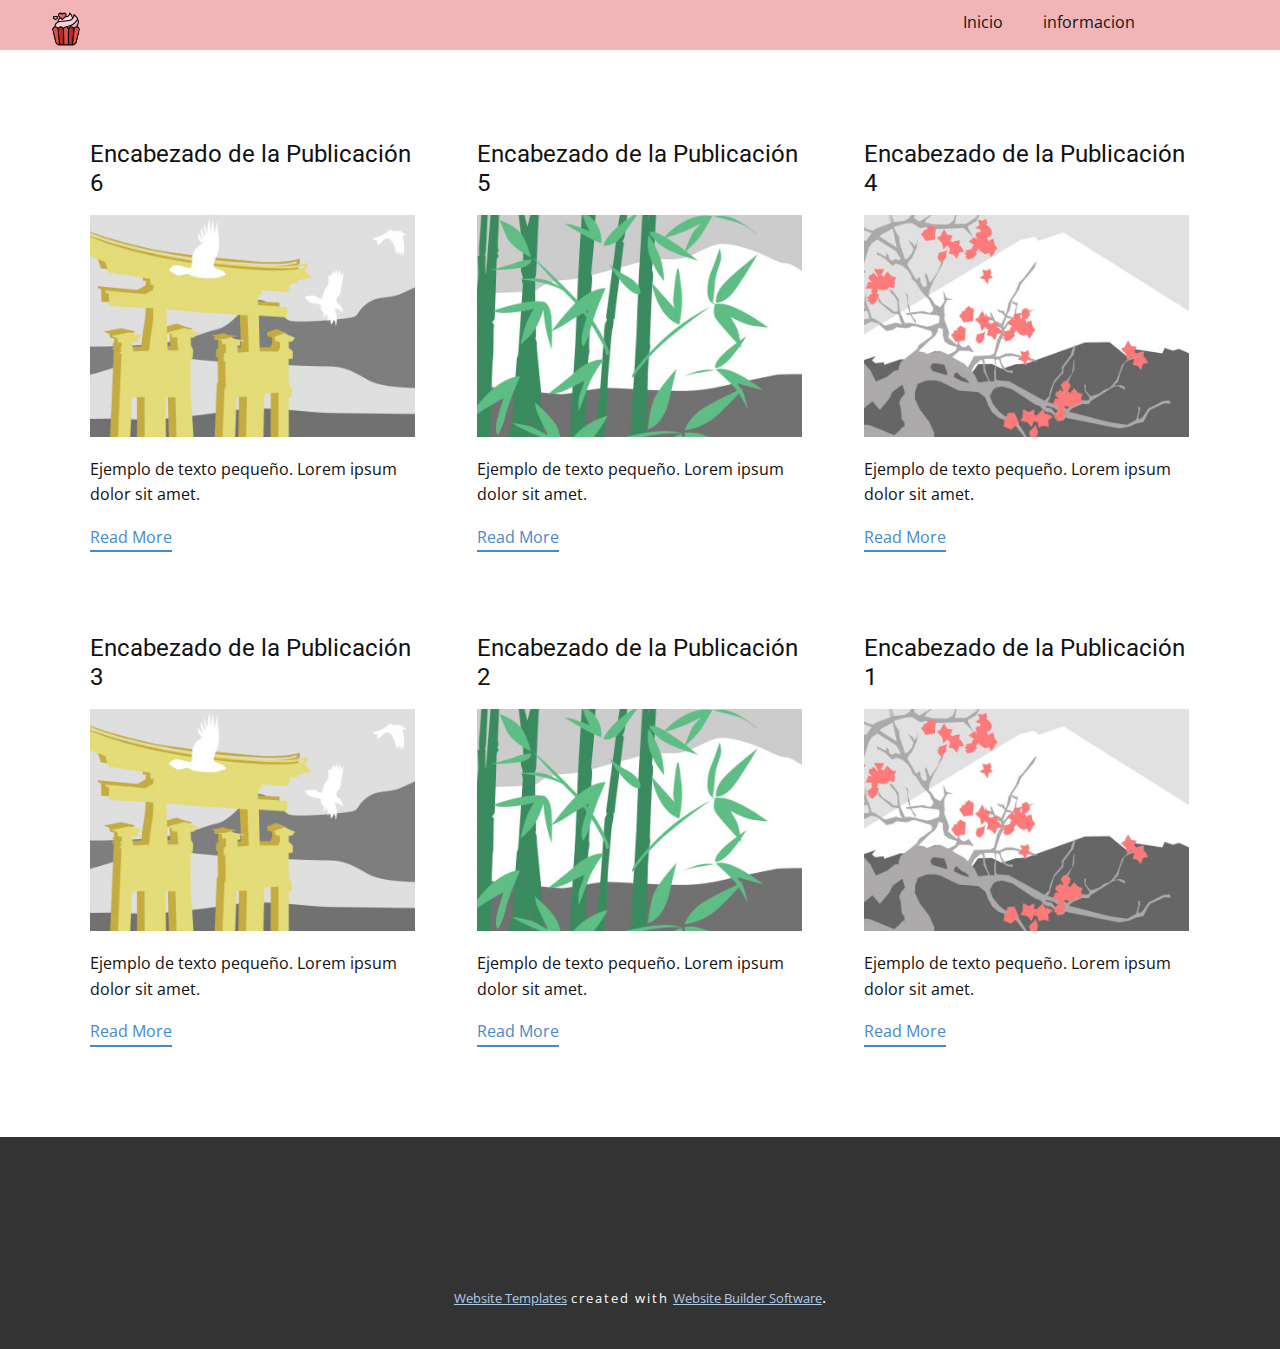
<file: blog/blog.html>
<!DOCTYPE html>
<html style="font-size: 16px;" lang="es"><head>
    <meta name="viewport" content="width=device-width, initial-scale=1.0">
    <meta charset="utf-8">
    <meta name="keywords" content="">
    <meta name="description" content="">
    <title>Blog Template</title>
    <link rel="stylesheet" href="../nicepage.css" media="screen">
<link rel="stylesheet" href="../Blog-Template.css" media="screen">
    <script class="u-script" type="text/javascript" src="../jquery.js" defer=""></script>
    <script class="u-script" type="text/javascript" src="../nicepage.js" defer=""></script>
    <meta name="generator" content="Nicepage 5.0.7, nicepage.com">
    <link id="u-theme-google-font" rel="stylesheet" href="https://fonts.googleapis.com/css?family=Roboto:100,100i,300,300i,400,400i,500,500i,700,700i,900,900i|Open+Sans:300,300i,400,400i,500,500i,600,600i,700,700i,800,800i">
    
    
    <script type="application/ld+json">{
		"@context": "http://schema.org",
		"@type": "Organization",
		"name": ""
}</script>
    <meta name="theme-color" content="#478ac9">
  </head>
  <body class="u-body u-xl-mode" data-lang="es"><header class="u-align-center-sm u-align-center-xs u-clearfix u-header u-palette-2-light-2 u-header" id="sec-3193"><div class="u-clearfix u-sheet u-valign-middle-xs u-sheet-1">
        <nav class="u-align-left u-menu u-menu-one-level u-offcanvas u-menu-1">
          <div class="menu-collapse" style="font-size: 1rem;">
            <a class="u-button-style u-nav-link" href="#">
              <svg class="u-svg-link" preserveAspectRatio="xMidYMin slice" viewBox="0 0 302 302" style=""><use xmlns:xlink="http://www.w3.org/1999/xlink" xlink:href="#svg-8a8f"></use></svg>
              <svg xmlns="http://www.w3.org/2000/svg" xmlns:xlink="http://www.w3.org/1999/xlink" version="1.1" id="svg-8a8f" x="0px" y="0px" viewBox="0 0 302 302" style="enable-background:new 0 0 302 302;" xml:space="preserve" class="u-svg-content"><g><rect y="36" width="302" height="30"></rect><rect y="236" width="302" height="30"></rect><rect y="136" width="302" height="30"></rect>
</g><g></g><g></g><g></g><g></g><g></g><g></g><g></g><g></g><g></g><g></g><g></g><g></g><g></g><g></g><g></g></svg>
            </a>
          </div>
          <div class="u-custom-menu u-nav-container">
            <ul class="u-nav u-unstyled u-nav-1"><li class="u-nav-item"><a class="u-button-style u-nav-link u-text-active-palette-1-base u-text-hover-palette-2-base" href="../Informacio.html" style="padding: 10px 20px;">Inicio</a>
</li><li class="u-nav-item"><a class="u-button-style u-nav-link u-text-active-palette-1-base u-text-hover-palette-2-base" href="../Informacio.html#sec-b284" style="padding: 10px 20px;">informacion</a>
</li></ul>
          </div>
          <div class="u-custom-menu u-nav-container-collapse">
            <div class="u-align-center u-black u-container-style u-inner-container-layout u-opacity u-opacity-95 u-sidenav">
              <div class="u-inner-container-layout u-sidenav-overflow">
                <div class="u-menu-close"></div>
                <ul class="u-align-center u-nav u-popupmenu-items u-unstyled u-nav-2"><li class="u-nav-item"><a class="u-button-style u-nav-link" href="../Informacio.html">Inicio</a>
</li><li class="u-nav-item"><a class="u-button-style u-nav-link" href="../Informacio.html#sec-b284">informacion</a>
</li></ul>
              </div>
            </div>
            <div class="u-black u-menu-overlay u-opacity u-opacity-70"></div>
          </div>
        </nav><span class="u-file-icon u-icon u-icon-1"><img src="../images/4001495.png" alt=""></span>
      </div></header>
    <section class="u-clearfix u-section-1" id="sec-188e">
      <div class="u-clearfix u-sheet u-valign-middle u-sheet-1"><!--blog--><!--blog_options_json--><!--{"type":"Recent","source":"","tags":"","count":""}--><!--/blog_options_json-->
        <div class="u-blog u-expanded-width u-repeater u-repeater-1"><!--blog_post-->
          <div class="u-blog-post u-container-style u-repeater-item u-white u-repeater-item-1">
            <div class="u-container-layout u-similar-container u-valign-top u-container-layout-1"><!--blog_post_header-->
              <h4 class="u-blog-control u-text u-text-1">
                <a class="u-post-header-link" href="../blog/enviar-5.html">Encabezado de la Publicación 6</a>
              </h4><!--/blog_post_header--><!--blog_post_image-->
              <a class="u-post-header-link" href="../blog/enviar-5.html"><img alt="" class="u-blog-control u-expanded-width u-image u-image-default u-image-1" src="../images/8ad73f3c.jpeg"></a><!--/blog_post_image--><!--blog_post_content-->
              <div class="u-blog-control u-post-content u-text u-text-2 fr-view">Ejemplo de texto pequeño. Lorem ipsum dolor sit amet.</div><!--/blog_post_content--><!--blog_post_readmore-->
              <a href="../blog/enviar-5.html" class="u-blog-control u-border-2 u-border-palette-1-base u-btn u-btn-rectangle u-button-style u-none u-btn-1"><!--blog_post_readmore_content--><!--options_json--><!--{"content":"Read More","defaultValue":"Lee mas"}--><!--/options_json-->Read More<!--/blog_post_readmore_content--></a><!--/blog_post_readmore-->
            </div>
          </div><div class="u-blog-post u-container-style u-repeater-item u-video-cover u-white">
            <div class="u-container-layout u-similar-container u-valign-top u-container-layout-2"><!--blog_post_header-->
              <h4 class="u-blog-control u-text u-text-3">
                <a class="u-post-header-link" href="../blog/enviar-4.html">Encabezado de la Publicación 5</a>
              </h4><!--/blog_post_header--><!--blog_post_image-->
              <a class="u-post-header-link" href="../blog/enviar-4.html"><img alt="" class="u-blog-control u-expanded-width u-image u-image-default u-image-2" src="../images/68f64b9d.jpeg"></a><!--/blog_post_image--><!--blog_post_content-->
              <div class="u-blog-control u-post-content u-text u-text-4 fr-view">Ejemplo de texto pequeño. Lorem ipsum dolor sit amet.</div><!--/blog_post_content--><!--blog_post_readmore-->
              <a href="../blog/enviar-4.html" class="u-blog-control u-border-2 u-border-palette-1-base u-btn u-btn-rectangle u-button-style u-none u-btn-2"><!--blog_post_readmore_content--><!--options_json--><!--{"content":"Read More","defaultValue":"Lee mas"}--><!--/options_json-->Read More<!--/blog_post_readmore_content--></a><!--/blog_post_readmore-->
            </div>
          </div><div class="u-blog-post u-container-style u-repeater-item u-video-cover u-white">
            <div class="u-container-layout u-similar-container u-valign-top u-container-layout-3"><!--blog_post_header-->
              <h4 class="u-blog-control u-text u-text-5">
                <a class="u-post-header-link" href="../blog/enviar-3.html">Encabezado de la Publicación 4</a>
              </h4><!--/blog_post_header--><!--blog_post_image-->
              <a class="u-post-header-link" href="../blog/enviar-3.html"><img alt="" class="u-blog-control u-expanded-width u-image u-image-default u-image-3" src="../images/0fd3416c.jpeg"></a><!--/blog_post_image--><!--blog_post_content-->
              <div class="u-blog-control u-post-content u-text u-text-6 fr-view">Ejemplo de texto pequeño. Lorem ipsum dolor sit amet.</div><!--/blog_post_content--><!--blog_post_readmore-->
              <a href="../blog/enviar-3.html" class="u-blog-control u-border-2 u-border-palette-1-base u-btn u-btn-rectangle u-button-style u-none u-btn-3"><!--blog_post_readmore_content--><!--options_json--><!--{"content":"Read More","defaultValue":"Lee mas"}--><!--/options_json-->Read More<!--/blog_post_readmore_content--></a><!--/blog_post_readmore-->
            </div>
          </div><div class="u-blog-post u-container-style u-repeater-item u-white u-repeater-item-1">
            <div class="u-container-layout u-similar-container u-valign-top u-container-layout-1"><!--blog_post_header-->
              <h4 class="u-blog-control u-text u-text-1">
                <a class="u-post-header-link" href="../blog/enviar-2.html">Encabezado de la Publicación 3</a>
              </h4><!--/blog_post_header--><!--blog_post_image-->
              <a class="u-post-header-link" href="../blog/enviar-2.html"><img alt="" class="u-blog-control u-expanded-width u-image u-image-default u-image-1" src="../images/8ad73f3c.jpeg"></a><!--/blog_post_image--><!--blog_post_content-->
              <div class="u-blog-control u-post-content u-text u-text-2 fr-view">Ejemplo de texto pequeño. Lorem ipsum dolor sit amet.</div><!--/blog_post_content--><!--blog_post_readmore-->
              <a href="../blog/enviar-2.html" class="u-blog-control u-border-2 u-border-palette-1-base u-btn u-btn-rectangle u-button-style u-none u-btn-1"><!--blog_post_readmore_content--><!--options_json--><!--{"content":"Read More","defaultValue":"Lee mas"}--><!--/options_json-->Read More<!--/blog_post_readmore_content--></a><!--/blog_post_readmore-->
            </div>
          </div><div class="u-blog-post u-container-style u-repeater-item u-video-cover u-white">
            <div class="u-container-layout u-similar-container u-valign-top u-container-layout-2"><!--blog_post_header-->
              <h4 class="u-blog-control u-text u-text-3">
                <a class="u-post-header-link" href="../blog/enviar-1.html">Encabezado de la Publicación 2</a>
              </h4><!--/blog_post_header--><!--blog_post_image-->
              <a class="u-post-header-link" href="../blog/enviar-1.html"><img alt="" class="u-blog-control u-expanded-width u-image u-image-default u-image-2" src="../images/68f64b9d.jpeg"></a><!--/blog_post_image--><!--blog_post_content-->
              <div class="u-blog-control u-post-content u-text u-text-4 fr-view">Ejemplo de texto pequeño. Lorem ipsum dolor sit amet.</div><!--/blog_post_content--><!--blog_post_readmore-->
              <a href="../blog/enviar-1.html" class="u-blog-control u-border-2 u-border-palette-1-base u-btn u-btn-rectangle u-button-style u-none u-btn-2"><!--blog_post_readmore_content--><!--options_json--><!--{"content":"Read More","defaultValue":"Lee mas"}--><!--/options_json-->Read More<!--/blog_post_readmore_content--></a><!--/blog_post_readmore-->
            </div>
          </div><div class="u-blog-post u-container-style u-repeater-item u-video-cover u-white">
            <div class="u-container-layout u-similar-container u-valign-top u-container-layout-3"><!--blog_post_header-->
              <h4 class="u-blog-control u-text u-text-5">
                <a class="u-post-header-link" href="../blog/enviar.html">Encabezado de la Publicación 1</a>
              </h4><!--/blog_post_header--><!--blog_post_image-->
              <a class="u-post-header-link" href="../blog/enviar.html"><img alt="" class="u-blog-control u-expanded-width u-image u-image-default u-image-3" src="../images/0fd3416c.jpeg"></a><!--/blog_post_image--><!--blog_post_content-->
              <div class="u-blog-control u-post-content u-text u-text-6 fr-view">Ejemplo de texto pequeño. Lorem ipsum dolor sit amet.</div><!--/blog_post_content--><!--blog_post_readmore-->
              <a href="../blog/enviar.html" class="u-blog-control u-border-2 u-border-palette-1-base u-btn u-btn-rectangle u-button-style u-none u-btn-3"><!--blog_post_readmore_content--><!--options_json--><!--{"content":"Read More","defaultValue":"Lee mas"}--><!--/options_json-->Read More<!--/blog_post_readmore_content--></a><!--/blog_post_readmore-->
            </div>
          </div><!--/blog_post--><!--blog_post-->
          <!--/blog_post--><!--blog_post-->
          <!--/blog_post-->
        </div><!--/blog-->
      </div>
    </section>
    
    
    <footer class="u-align-center u-clearfix u-footer u-grey-80 u-footer" id="sec-492c"><div class="u-clearfix u-sheet u-sheet-1"></div></footer>
    <section class="u-backlink u-clearfix u-grey-80">
      <a class="u-link" href="https://nicepage.com/website-templates" target="_blank">
        <span>Website Templates</span>
      </a>
      <p class="u-text">
        <span>created with</span>
      </p>
      <a class="u-link" href="" target="_blank">
        <span>Website Builder Software</span>
      </a>. 
    </section>
  
</body></html>
</file>
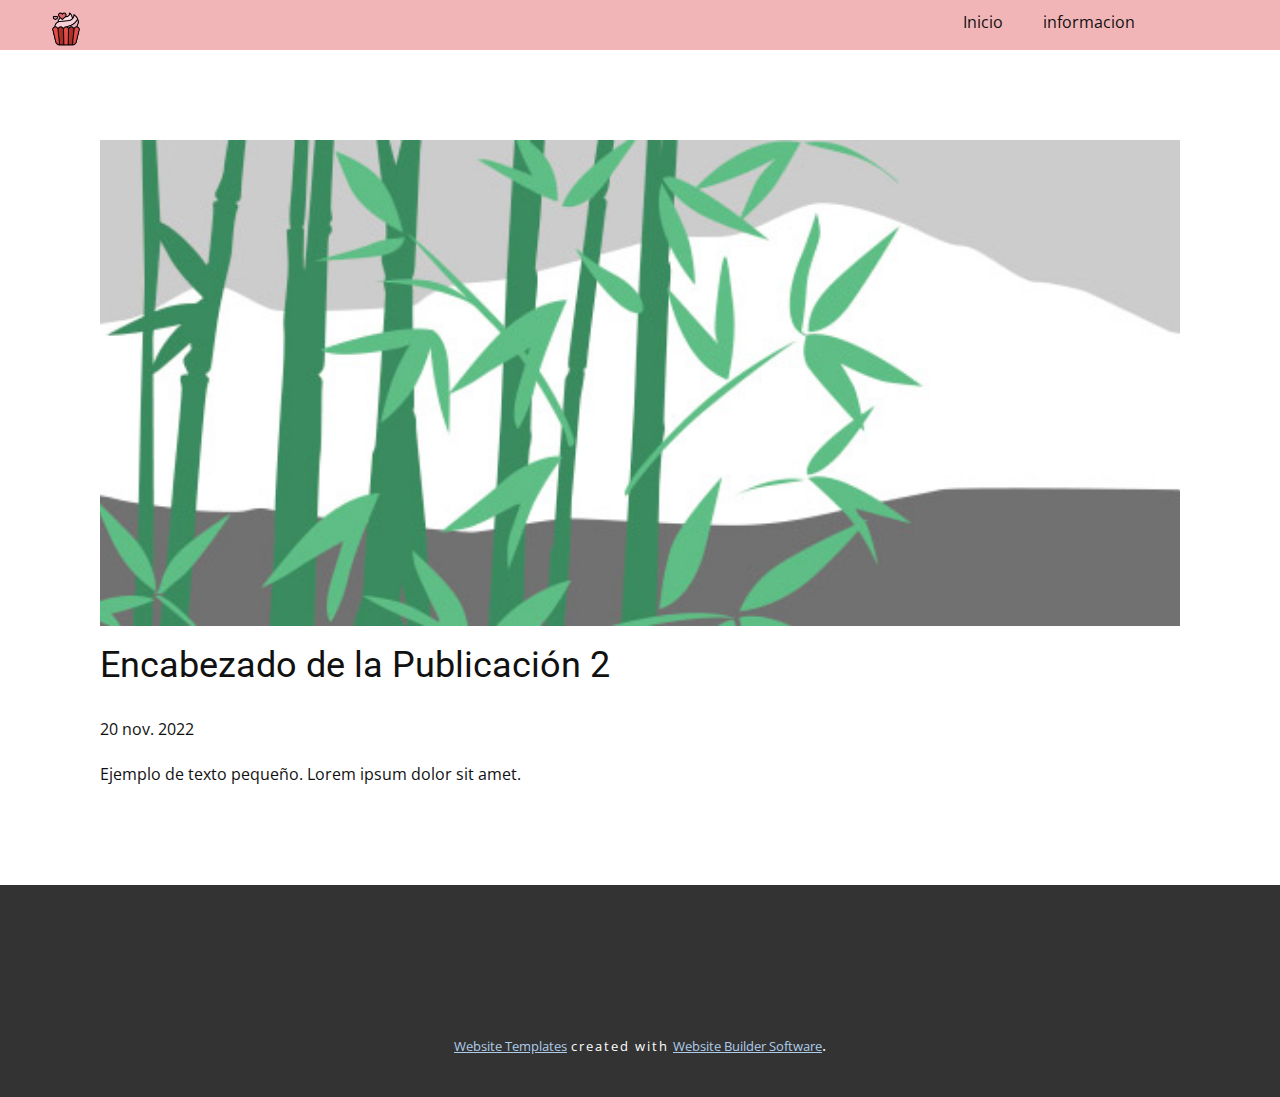
<file: blog/enviar-1.html>
<!DOCTYPE html>
<html style="font-size: 16px;" lang="es"><head>
    <meta name="viewport" content="width=device-width, initial-scale=1.0">
    <meta charset="utf-8">
    <meta name="keywords" content="Encabezado de la Publicación 1">
    <meta name="description" content="">
    <title>Encabezado de la Publicación 2</title>
    <link rel="stylesheet" href="../nicepage.css" media="screen">
<link rel="stylesheet" href="../Post-Template.css" media="screen">
    <script class="u-script" type="text/javascript" src="../jquery.js" defer=""></script>
    <script class="u-script" type="text/javascript" src="../nicepage.js" defer=""></script>
    <meta name="generator" content="Nicepage 5.0.7, nicepage.com">
    <link id="u-theme-google-font" rel="stylesheet" href="https://fonts.googleapis.com/css?family=Roboto:100,100i,300,300i,400,400i,500,500i,700,700i,900,900i|Open+Sans:300,300i,400,400i,500,500i,600,600i,700,700i,800,800i">
    
    
    <script type="application/ld+json">{
		"@context": "http://schema.org",
		"@type": "Organization",
		"name": ""
}</script>
    <meta name="theme-color" content="#478ac9">
  </head>
  <body class="u-body u-xl-mode" data-lang="es"><header class="u-align-center-sm u-align-center-xs u-clearfix u-header u-palette-2-light-2 u-header" id="sec-3193"><div class="u-clearfix u-sheet u-valign-middle-xs u-sheet-1">
        <nav class="u-align-left u-menu u-menu-one-level u-offcanvas u-menu-1">
          <div class="menu-collapse" style="font-size: 1rem;">
            <a class="u-button-style u-nav-link" href="#">
              <svg class="u-svg-link" preserveAspectRatio="xMidYMin slice" viewBox="0 0 302 302" style=""><use xmlns:xlink="http://www.w3.org/1999/xlink" xlink:href="#svg-8a8f"></use></svg>
              <svg xmlns="http://www.w3.org/2000/svg" xmlns:xlink="http://www.w3.org/1999/xlink" version="1.1" id="svg-8a8f" x="0px" y="0px" viewBox="0 0 302 302" style="enable-background:new 0 0 302 302;" xml:space="preserve" class="u-svg-content"><g><rect y="36" width="302" height="30"></rect><rect y="236" width="302" height="30"></rect><rect y="136" width="302" height="30"></rect>
</g><g></g><g></g><g></g><g></g><g></g><g></g><g></g><g></g><g></g><g></g><g></g><g></g><g></g><g></g><g></g></svg>
            </a>
          </div>
          <div class="u-custom-menu u-nav-container">
            <ul class="u-nav u-unstyled u-nav-1"><li class="u-nav-item"><a class="u-button-style u-nav-link u-text-active-palette-1-base u-text-hover-palette-2-base" href="../Informacio.html" style="padding: 10px 20px;">Inicio</a>
</li><li class="u-nav-item"><a class="u-button-style u-nav-link u-text-active-palette-1-base u-text-hover-palette-2-base" href="../Informacio.html#sec-b284" style="padding: 10px 20px;">informacion</a>
</li></ul>
          </div>
          <div class="u-custom-menu u-nav-container-collapse">
            <div class="u-align-center u-black u-container-style u-inner-container-layout u-opacity u-opacity-95 u-sidenav">
              <div class="u-inner-container-layout u-sidenav-overflow">
                <div class="u-menu-close"></div>
                <ul class="u-align-center u-nav u-popupmenu-items u-unstyled u-nav-2"><li class="u-nav-item"><a class="u-button-style u-nav-link" href="../Informacio.html">Inicio</a>
</li><li class="u-nav-item"><a class="u-button-style u-nav-link" href="../Informacio.html#sec-b284">informacion</a>
</li></ul>
              </div>
            </div>
            <div class="u-black u-menu-overlay u-opacity u-opacity-70"></div>
          </div>
        </nav><span class="u-file-icon u-icon u-icon-1"><img src="../images/4001495.png" alt=""></span>
      </div></header>
    <section class="u-align-center u-clearfix u-section-1" id="sec-6a58">
      <div class="u-clearfix u-sheet u-valign-middle-md u-valign-middle-sm u-valign-middle-xs u-sheet-1"><!--post_details--><!--post_details_options_json--><!--{"source":""}--><!--/post_details_options_json--><!--blog_post-->
        <div class="u-container-style u-expanded-width u-post-details u-post-details-1">
          <div class="u-container-layout u-valign-middle u-container-layout-1"><!--blog_post_image-->
            <img alt="" class="u-blog-control u-expanded-width u-image u-image-default u-image-1" src="../images/68f64b9d.jpeg"><!--/blog_post_image--><!--blog_post_header-->
            <h2 class="u-blog-control u-text u-text-1">Encabezado de la Publicación 2</h2><!--/blog_post_header--><!--blog_post_metadata-->
            <div class="u-blog-control u-metadata u-metadata-1"><!--blog_post_metadata_date-->
              <span class="u-meta-date u-meta-icon">20 nov. 2022</span><!--/blog_post_metadata_date--><!--blog_post_metadata_category-->
              <!--/blog_post_metadata_category--><!--blog_post_metadata_comments-->
              <!--/blog_post_metadata_comments-->
            </div><!--/blog_post_metadata--><!--blog_post_content-->
            <div class="u-align-justify u-blog-control u-post-content u-text u-text-2 fr-view">
  Ejemplo de texto pequeño. Lorem ipsum dolor sit amet.
  </div><!--/blog_post_content-->
          </div>
        </div><!--/blog_post--><!--/post_details-->
      </div>
    </section>
    
    
    <footer class="u-align-center u-clearfix u-footer u-grey-80 u-footer" id="sec-492c"><div class="u-clearfix u-sheet u-sheet-1"></div></footer>
    <section class="u-backlink u-clearfix u-grey-80">
      <a class="u-link" href="https://nicepage.com/website-templates" target="_blank">
        <span>Website Templates</span>
      </a>
      <p class="u-text">
        <span>created with</span>
      </p>
      <a class="u-link" href="" target="_blank">
        <span>Website Builder Software</span>
      </a>. 
    </section>
  
</body></html>
</file>
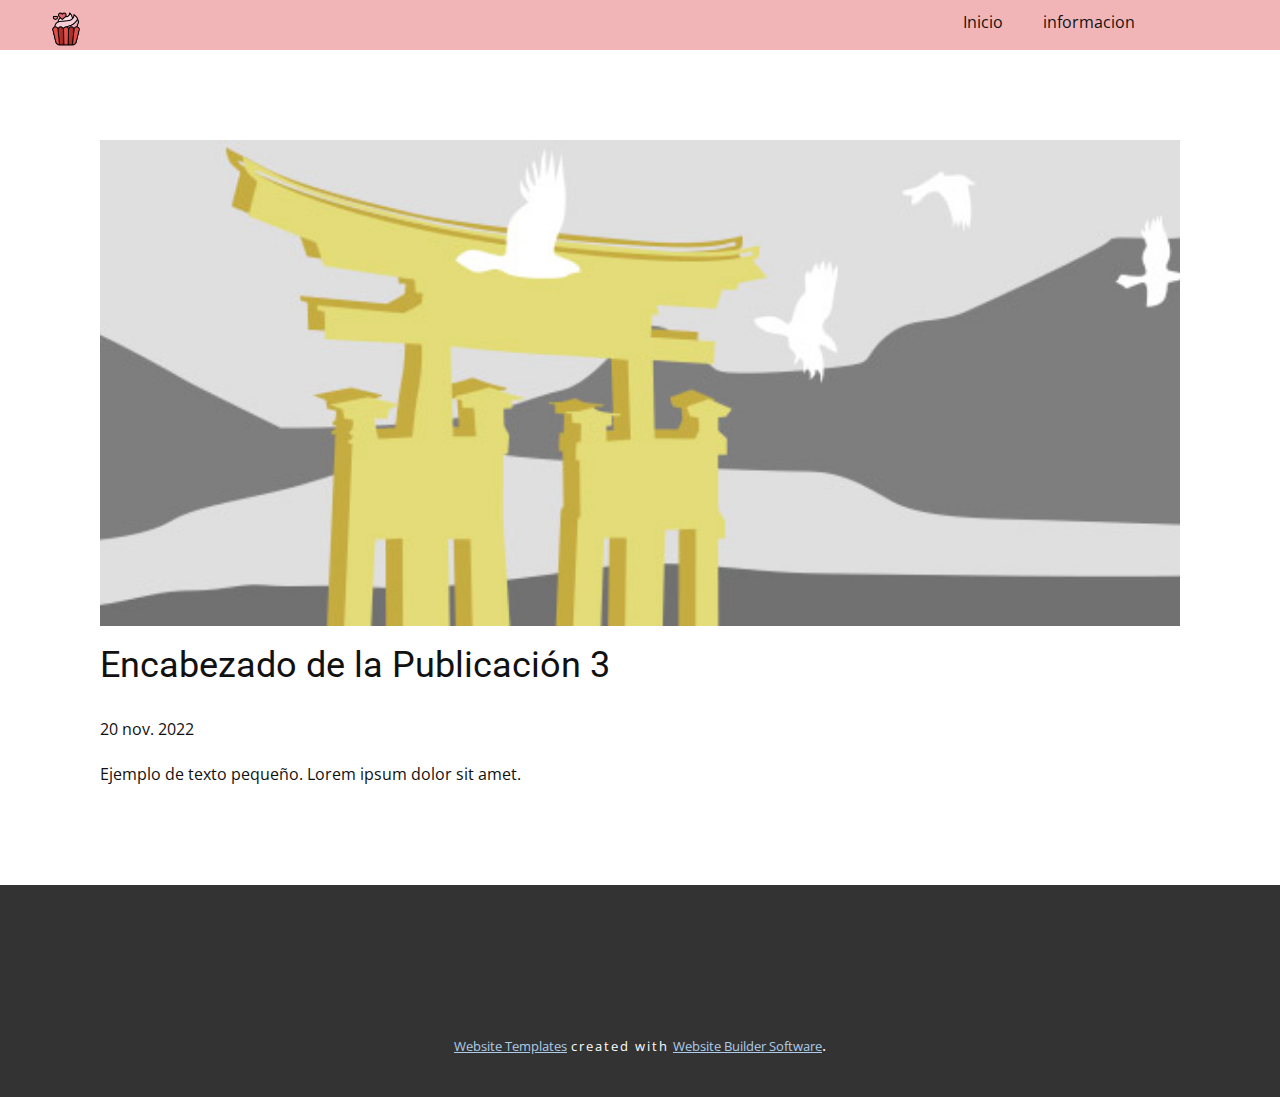
<file: blog/enviar-2.html>
<!DOCTYPE html>
<html style="font-size: 16px;" lang="es"><head>
    <meta name="viewport" content="width=device-width, initial-scale=1.0">
    <meta charset="utf-8">
    <meta name="keywords" content="Encabezado de la Publicación 1">
    <meta name="description" content="">
    <title>Encabezado de la Publicación 3</title>
    <link rel="stylesheet" href="../nicepage.css" media="screen">
<link rel="stylesheet" href="../Post-Template.css" media="screen">
    <script class="u-script" type="text/javascript" src="../jquery.js" defer=""></script>
    <script class="u-script" type="text/javascript" src="../nicepage.js" defer=""></script>
    <meta name="generator" content="Nicepage 5.0.7, nicepage.com">
    <link id="u-theme-google-font" rel="stylesheet" href="https://fonts.googleapis.com/css?family=Roboto:100,100i,300,300i,400,400i,500,500i,700,700i,900,900i|Open+Sans:300,300i,400,400i,500,500i,600,600i,700,700i,800,800i">
    
    
    <script type="application/ld+json">{
		"@context": "http://schema.org",
		"@type": "Organization",
		"name": ""
}</script>
    <meta name="theme-color" content="#478ac9">
  </head>
  <body class="u-body u-xl-mode" data-lang="es"><header class="u-align-center-sm u-align-center-xs u-clearfix u-header u-palette-2-light-2 u-header" id="sec-3193"><div class="u-clearfix u-sheet u-valign-middle-xs u-sheet-1">
        <nav class="u-align-left u-menu u-menu-one-level u-offcanvas u-menu-1">
          <div class="menu-collapse" style="font-size: 1rem;">
            <a class="u-button-style u-nav-link" href="#">
              <svg class="u-svg-link" preserveAspectRatio="xMidYMin slice" viewBox="0 0 302 302" style=""><use xmlns:xlink="http://www.w3.org/1999/xlink" xlink:href="#svg-8a8f"></use></svg>
              <svg xmlns="http://www.w3.org/2000/svg" xmlns:xlink="http://www.w3.org/1999/xlink" version="1.1" id="svg-8a8f" x="0px" y="0px" viewBox="0 0 302 302" style="enable-background:new 0 0 302 302;" xml:space="preserve" class="u-svg-content"><g><rect y="36" width="302" height="30"></rect><rect y="236" width="302" height="30"></rect><rect y="136" width="302" height="30"></rect>
</g><g></g><g></g><g></g><g></g><g></g><g></g><g></g><g></g><g></g><g></g><g></g><g></g><g></g><g></g><g></g></svg>
            </a>
          </div>
          <div class="u-custom-menu u-nav-container">
            <ul class="u-nav u-unstyled u-nav-1"><li class="u-nav-item"><a class="u-button-style u-nav-link u-text-active-palette-1-base u-text-hover-palette-2-base" href="../Informacio.html" style="padding: 10px 20px;">Inicio</a>
</li><li class="u-nav-item"><a class="u-button-style u-nav-link u-text-active-palette-1-base u-text-hover-palette-2-base" href="../Informacio.html#sec-b284" style="padding: 10px 20px;">informacion</a>
</li></ul>
          </div>
          <div class="u-custom-menu u-nav-container-collapse">
            <div class="u-align-center u-black u-container-style u-inner-container-layout u-opacity u-opacity-95 u-sidenav">
              <div class="u-inner-container-layout u-sidenav-overflow">
                <div class="u-menu-close"></div>
                <ul class="u-align-center u-nav u-popupmenu-items u-unstyled u-nav-2"><li class="u-nav-item"><a class="u-button-style u-nav-link" href="../Informacio.html">Inicio</a>
</li><li class="u-nav-item"><a class="u-button-style u-nav-link" href="../Informacio.html#sec-b284">informacion</a>
</li></ul>
              </div>
            </div>
            <div class="u-black u-menu-overlay u-opacity u-opacity-70"></div>
          </div>
        </nav><span class="u-file-icon u-icon u-icon-1"><img src="../images/4001495.png" alt=""></span>
      </div></header>
    <section class="u-align-center u-clearfix u-section-1" id="sec-6a58">
      <div class="u-clearfix u-sheet u-valign-middle-md u-valign-middle-sm u-valign-middle-xs u-sheet-1"><!--post_details--><!--post_details_options_json--><!--{"source":""}--><!--/post_details_options_json--><!--blog_post-->
        <div class="u-container-style u-expanded-width u-post-details u-post-details-1">
          <div class="u-container-layout u-valign-middle u-container-layout-1"><!--blog_post_image-->
            <img alt="" class="u-blog-control u-expanded-width u-image u-image-default u-image-1" src="../images/8ad73f3c.jpeg"><!--/blog_post_image--><!--blog_post_header-->
            <h2 class="u-blog-control u-text u-text-1">Encabezado de la Publicación 3</h2><!--/blog_post_header--><!--blog_post_metadata-->
            <div class="u-blog-control u-metadata u-metadata-1"><!--blog_post_metadata_date-->
              <span class="u-meta-date u-meta-icon">20 nov. 2022</span><!--/blog_post_metadata_date--><!--blog_post_metadata_category-->
              <!--/blog_post_metadata_category--><!--blog_post_metadata_comments-->
              <!--/blog_post_metadata_comments-->
            </div><!--/blog_post_metadata--><!--blog_post_content-->
            <div class="u-align-justify u-blog-control u-post-content u-text u-text-2 fr-view">
  Ejemplo de texto pequeño. Lorem ipsum dolor sit amet.
  </div><!--/blog_post_content-->
          </div>
        </div><!--/blog_post--><!--/post_details-->
      </div>
    </section>
    
    
    <footer class="u-align-center u-clearfix u-footer u-grey-80 u-footer" id="sec-492c"><div class="u-clearfix u-sheet u-sheet-1"></div></footer>
    <section class="u-backlink u-clearfix u-grey-80">
      <a class="u-link" href="https://nicepage.com/website-templates" target="_blank">
        <span>Website Templates</span>
      </a>
      <p class="u-text">
        <span>created with</span>
      </p>
      <a class="u-link" href="" target="_blank">
        <span>Website Builder Software</span>
      </a>. 
    </section>
  
</body></html>
</file>
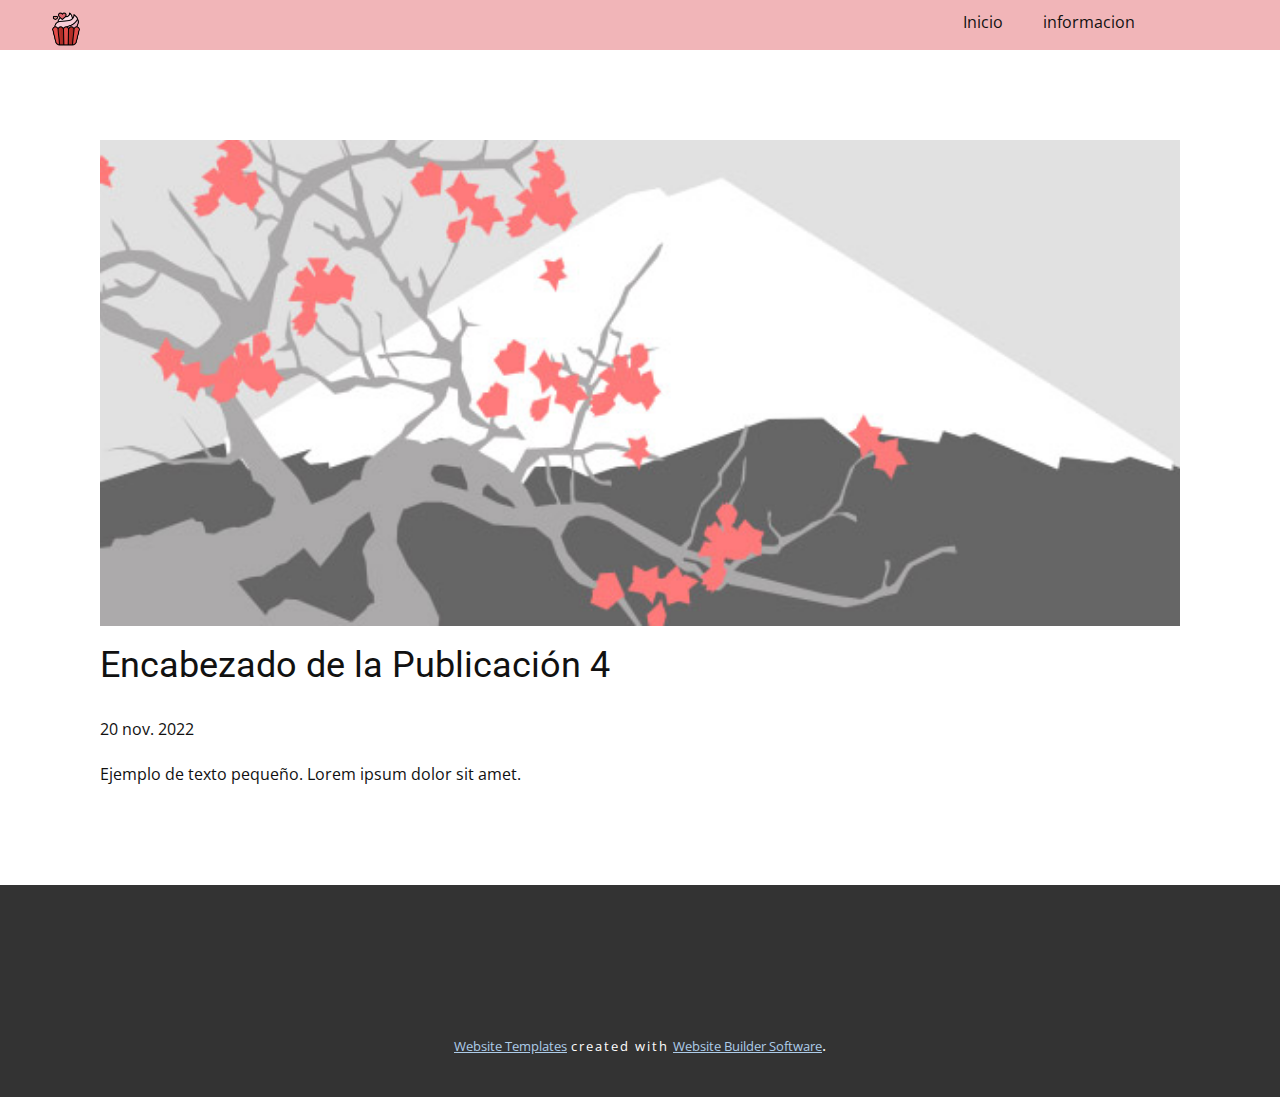
<file: blog/enviar-3.html>
<!DOCTYPE html>
<html style="font-size: 16px;" lang="es"><head>
    <meta name="viewport" content="width=device-width, initial-scale=1.0">
    <meta charset="utf-8">
    <meta name="keywords" content="Encabezado de la Publicación 1">
    <meta name="description" content="">
    <title>Encabezado de la Publicación 4</title>
    <link rel="stylesheet" href="../nicepage.css" media="screen">
<link rel="stylesheet" href="../Post-Template.css" media="screen">
    <script class="u-script" type="text/javascript" src="../jquery.js" defer=""></script>
    <script class="u-script" type="text/javascript" src="../nicepage.js" defer=""></script>
    <meta name="generator" content="Nicepage 5.0.7, nicepage.com">
    <link id="u-theme-google-font" rel="stylesheet" href="https://fonts.googleapis.com/css?family=Roboto:100,100i,300,300i,400,400i,500,500i,700,700i,900,900i|Open+Sans:300,300i,400,400i,500,500i,600,600i,700,700i,800,800i">
    
    
    <script type="application/ld+json">{
		"@context": "http://schema.org",
		"@type": "Organization",
		"name": ""
}</script>
    <meta name="theme-color" content="#478ac9">
  </head>
  <body class="u-body u-xl-mode" data-lang="es"><header class="u-align-center-sm u-align-center-xs u-clearfix u-header u-palette-2-light-2 u-header" id="sec-3193"><div class="u-clearfix u-sheet u-valign-middle-xs u-sheet-1">
        <nav class="u-align-left u-menu u-menu-one-level u-offcanvas u-menu-1">
          <div class="menu-collapse" style="font-size: 1rem;">
            <a class="u-button-style u-nav-link" href="#">
              <svg class="u-svg-link" preserveAspectRatio="xMidYMin slice" viewBox="0 0 302 302" style=""><use xmlns:xlink="http://www.w3.org/1999/xlink" xlink:href="#svg-8a8f"></use></svg>
              <svg xmlns="http://www.w3.org/2000/svg" xmlns:xlink="http://www.w3.org/1999/xlink" version="1.1" id="svg-8a8f" x="0px" y="0px" viewBox="0 0 302 302" style="enable-background:new 0 0 302 302;" xml:space="preserve" class="u-svg-content"><g><rect y="36" width="302" height="30"></rect><rect y="236" width="302" height="30"></rect><rect y="136" width="302" height="30"></rect>
</g><g></g><g></g><g></g><g></g><g></g><g></g><g></g><g></g><g></g><g></g><g></g><g></g><g></g><g></g><g></g></svg>
            </a>
          </div>
          <div class="u-custom-menu u-nav-container">
            <ul class="u-nav u-unstyled u-nav-1"><li class="u-nav-item"><a class="u-button-style u-nav-link u-text-active-palette-1-base u-text-hover-palette-2-base" href="../Informacio.html" style="padding: 10px 20px;">Inicio</a>
</li><li class="u-nav-item"><a class="u-button-style u-nav-link u-text-active-palette-1-base u-text-hover-palette-2-base" href="../Informacio.html#sec-b284" style="padding: 10px 20px;">informacion</a>
</li></ul>
          </div>
          <div class="u-custom-menu u-nav-container-collapse">
            <div class="u-align-center u-black u-container-style u-inner-container-layout u-opacity u-opacity-95 u-sidenav">
              <div class="u-inner-container-layout u-sidenav-overflow">
                <div class="u-menu-close"></div>
                <ul class="u-align-center u-nav u-popupmenu-items u-unstyled u-nav-2"><li class="u-nav-item"><a class="u-button-style u-nav-link" href="../Informacio.html">Inicio</a>
</li><li class="u-nav-item"><a class="u-button-style u-nav-link" href="../Informacio.html#sec-b284">informacion</a>
</li></ul>
              </div>
            </div>
            <div class="u-black u-menu-overlay u-opacity u-opacity-70"></div>
          </div>
        </nav><span class="u-file-icon u-icon u-icon-1"><img src="../images/4001495.png" alt=""></span>
      </div></header>
    <section class="u-align-center u-clearfix u-section-1" id="sec-6a58">
      <div class="u-clearfix u-sheet u-valign-middle-md u-valign-middle-sm u-valign-middle-xs u-sheet-1"><!--post_details--><!--post_details_options_json--><!--{"source":""}--><!--/post_details_options_json--><!--blog_post-->
        <div class="u-container-style u-expanded-width u-post-details u-post-details-1">
          <div class="u-container-layout u-valign-middle u-container-layout-1"><!--blog_post_image-->
            <img alt="" class="u-blog-control u-expanded-width u-image u-image-default u-image-1" src="../images/0fd3416c.jpeg"><!--/blog_post_image--><!--blog_post_header-->
            <h2 class="u-blog-control u-text u-text-1">Encabezado de la Publicación 4</h2><!--/blog_post_header--><!--blog_post_metadata-->
            <div class="u-blog-control u-metadata u-metadata-1"><!--blog_post_metadata_date-->
              <span class="u-meta-date u-meta-icon">20 nov. 2022</span><!--/blog_post_metadata_date--><!--blog_post_metadata_category-->
              <!--/blog_post_metadata_category--><!--blog_post_metadata_comments-->
              <!--/blog_post_metadata_comments-->
            </div><!--/blog_post_metadata--><!--blog_post_content-->
            <div class="u-align-justify u-blog-control u-post-content u-text u-text-2 fr-view">
  Ejemplo de texto pequeño. Lorem ipsum dolor sit amet.
  </div><!--/blog_post_content-->
          </div>
        </div><!--/blog_post--><!--/post_details-->
      </div>
    </section>
    
    
    <footer class="u-align-center u-clearfix u-footer u-grey-80 u-footer" id="sec-492c"><div class="u-clearfix u-sheet u-sheet-1"></div></footer>
    <section class="u-backlink u-clearfix u-grey-80">
      <a class="u-link" href="https://nicepage.com/website-templates" target="_blank">
        <span>Website Templates</span>
      </a>
      <p class="u-text">
        <span>created with</span>
      </p>
      <a class="u-link" href="" target="_blank">
        <span>Website Builder Software</span>
      </a>. 
    </section>
  
</body></html>
</file>
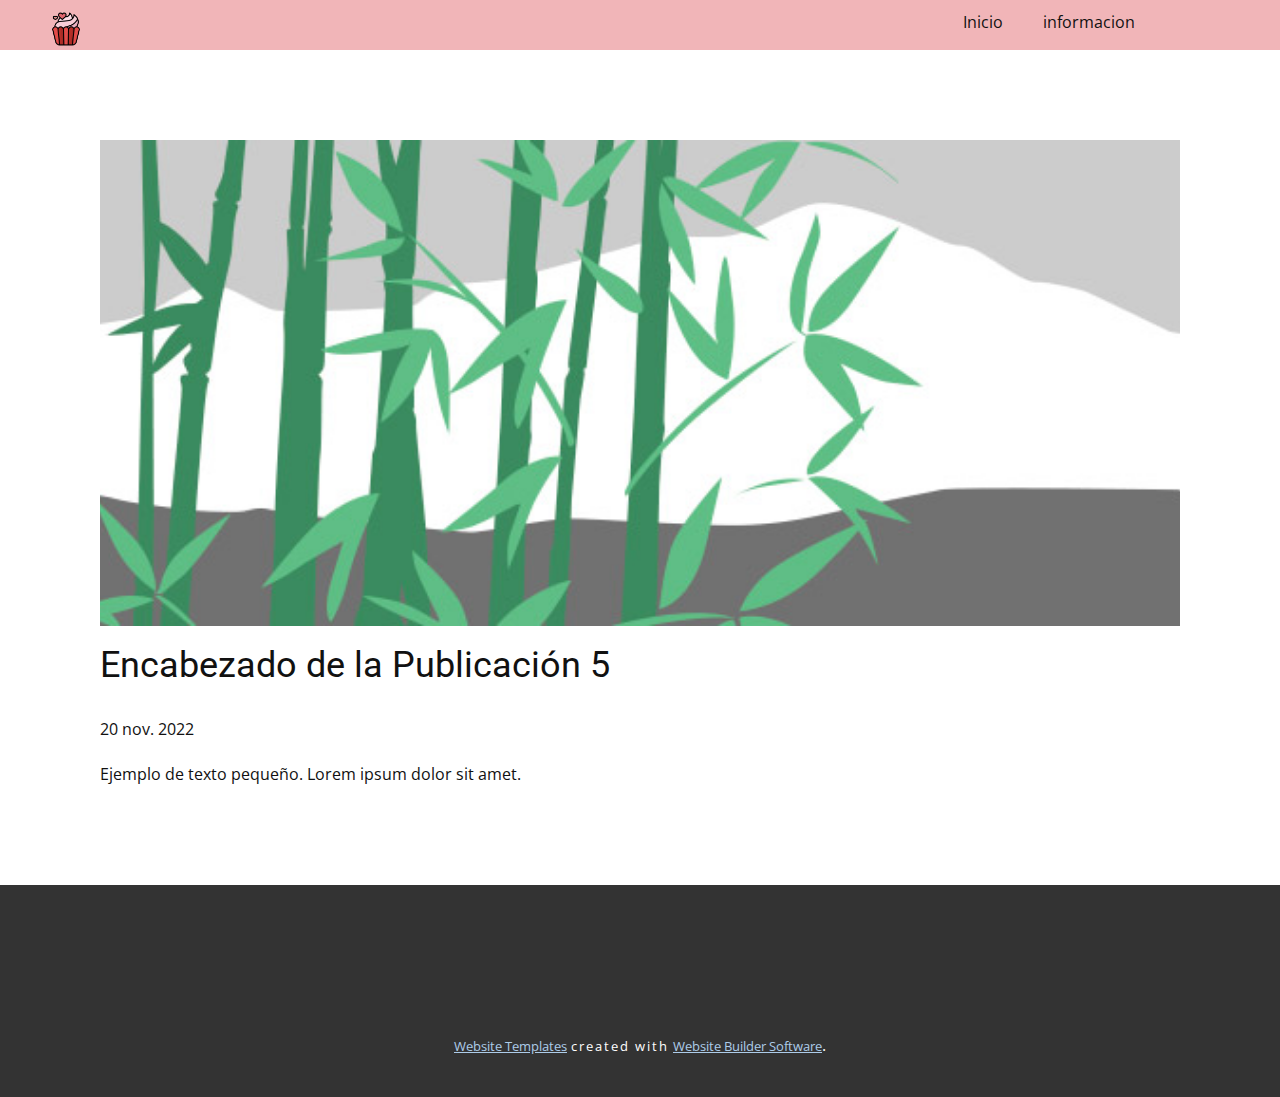
<file: blog/enviar-4.html>
<!DOCTYPE html>
<html style="font-size: 16px;" lang="es"><head>
    <meta name="viewport" content="width=device-width, initial-scale=1.0">
    <meta charset="utf-8">
    <meta name="keywords" content="Encabezado de la Publicación 1">
    <meta name="description" content="">
    <title>Encabezado de la Publicación 5</title>
    <link rel="stylesheet" href="../nicepage.css" media="screen">
<link rel="stylesheet" href="../Post-Template.css" media="screen">
    <script class="u-script" type="text/javascript" src="../jquery.js" defer=""></script>
    <script class="u-script" type="text/javascript" src="../nicepage.js" defer=""></script>
    <meta name="generator" content="Nicepage 5.0.7, nicepage.com">
    <link id="u-theme-google-font" rel="stylesheet" href="https://fonts.googleapis.com/css?family=Roboto:100,100i,300,300i,400,400i,500,500i,700,700i,900,900i|Open+Sans:300,300i,400,400i,500,500i,600,600i,700,700i,800,800i">
    
    
    <script type="application/ld+json">{
		"@context": "http://schema.org",
		"@type": "Organization",
		"name": ""
}</script>
    <meta name="theme-color" content="#478ac9">
  </head>
  <body class="u-body u-xl-mode" data-lang="es"><header class="u-align-center-sm u-align-center-xs u-clearfix u-header u-palette-2-light-2 u-header" id="sec-3193"><div class="u-clearfix u-sheet u-valign-middle-xs u-sheet-1">
        <nav class="u-align-left u-menu u-menu-one-level u-offcanvas u-menu-1">
          <div class="menu-collapse" style="font-size: 1rem;">
            <a class="u-button-style u-nav-link" href="#">
              <svg class="u-svg-link" preserveAspectRatio="xMidYMin slice" viewBox="0 0 302 302" style=""><use xmlns:xlink="http://www.w3.org/1999/xlink" xlink:href="#svg-8a8f"></use></svg>
              <svg xmlns="http://www.w3.org/2000/svg" xmlns:xlink="http://www.w3.org/1999/xlink" version="1.1" id="svg-8a8f" x="0px" y="0px" viewBox="0 0 302 302" style="enable-background:new 0 0 302 302;" xml:space="preserve" class="u-svg-content"><g><rect y="36" width="302" height="30"></rect><rect y="236" width="302" height="30"></rect><rect y="136" width="302" height="30"></rect>
</g><g></g><g></g><g></g><g></g><g></g><g></g><g></g><g></g><g></g><g></g><g></g><g></g><g></g><g></g><g></g></svg>
            </a>
          </div>
          <div class="u-custom-menu u-nav-container">
            <ul class="u-nav u-unstyled u-nav-1"><li class="u-nav-item"><a class="u-button-style u-nav-link u-text-active-palette-1-base u-text-hover-palette-2-base" href="../Informacio.html" style="padding: 10px 20px;">Inicio</a>
</li><li class="u-nav-item"><a class="u-button-style u-nav-link u-text-active-palette-1-base u-text-hover-palette-2-base" href="../Informacio.html#sec-b284" style="padding: 10px 20px;">informacion</a>
</li></ul>
          </div>
          <div class="u-custom-menu u-nav-container-collapse">
            <div class="u-align-center u-black u-container-style u-inner-container-layout u-opacity u-opacity-95 u-sidenav">
              <div class="u-inner-container-layout u-sidenav-overflow">
                <div class="u-menu-close"></div>
                <ul class="u-align-center u-nav u-popupmenu-items u-unstyled u-nav-2"><li class="u-nav-item"><a class="u-button-style u-nav-link" href="../Informacio.html">Inicio</a>
</li><li class="u-nav-item"><a class="u-button-style u-nav-link" href="../Informacio.html#sec-b284">informacion</a>
</li></ul>
              </div>
            </div>
            <div class="u-black u-menu-overlay u-opacity u-opacity-70"></div>
          </div>
        </nav><span class="u-file-icon u-icon u-icon-1"><img src="../images/4001495.png" alt=""></span>
      </div></header>
    <section class="u-align-center u-clearfix u-section-1" id="sec-6a58">
      <div class="u-clearfix u-sheet u-valign-middle-md u-valign-middle-sm u-valign-middle-xs u-sheet-1"><!--post_details--><!--post_details_options_json--><!--{"source":""}--><!--/post_details_options_json--><!--blog_post-->
        <div class="u-container-style u-expanded-width u-post-details u-post-details-1">
          <div class="u-container-layout u-valign-middle u-container-layout-1"><!--blog_post_image-->
            <img alt="" class="u-blog-control u-expanded-width u-image u-image-default u-image-1" src="../images/68f64b9d.jpeg"><!--/blog_post_image--><!--blog_post_header-->
            <h2 class="u-blog-control u-text u-text-1">Encabezado de la Publicación 5</h2><!--/blog_post_header--><!--blog_post_metadata-->
            <div class="u-blog-control u-metadata u-metadata-1"><!--blog_post_metadata_date-->
              <span class="u-meta-date u-meta-icon">20 nov. 2022</span><!--/blog_post_metadata_date--><!--blog_post_metadata_category-->
              <!--/blog_post_metadata_category--><!--blog_post_metadata_comments-->
              <!--/blog_post_metadata_comments-->
            </div><!--/blog_post_metadata--><!--blog_post_content-->
            <div class="u-align-justify u-blog-control u-post-content u-text u-text-2 fr-view">
  Ejemplo de texto pequeño. Lorem ipsum dolor sit amet.
  </div><!--/blog_post_content-->
          </div>
        </div><!--/blog_post--><!--/post_details-->
      </div>
    </section>
    
    
    <footer class="u-align-center u-clearfix u-footer u-grey-80 u-footer" id="sec-492c"><div class="u-clearfix u-sheet u-sheet-1"></div></footer>
    <section class="u-backlink u-clearfix u-grey-80">
      <a class="u-link" href="https://nicepage.com/website-templates" target="_blank">
        <span>Website Templates</span>
      </a>
      <p class="u-text">
        <span>created with</span>
      </p>
      <a class="u-link" href="" target="_blank">
        <span>Website Builder Software</span>
      </a>. 
    </section>
  
</body></html>
</file>
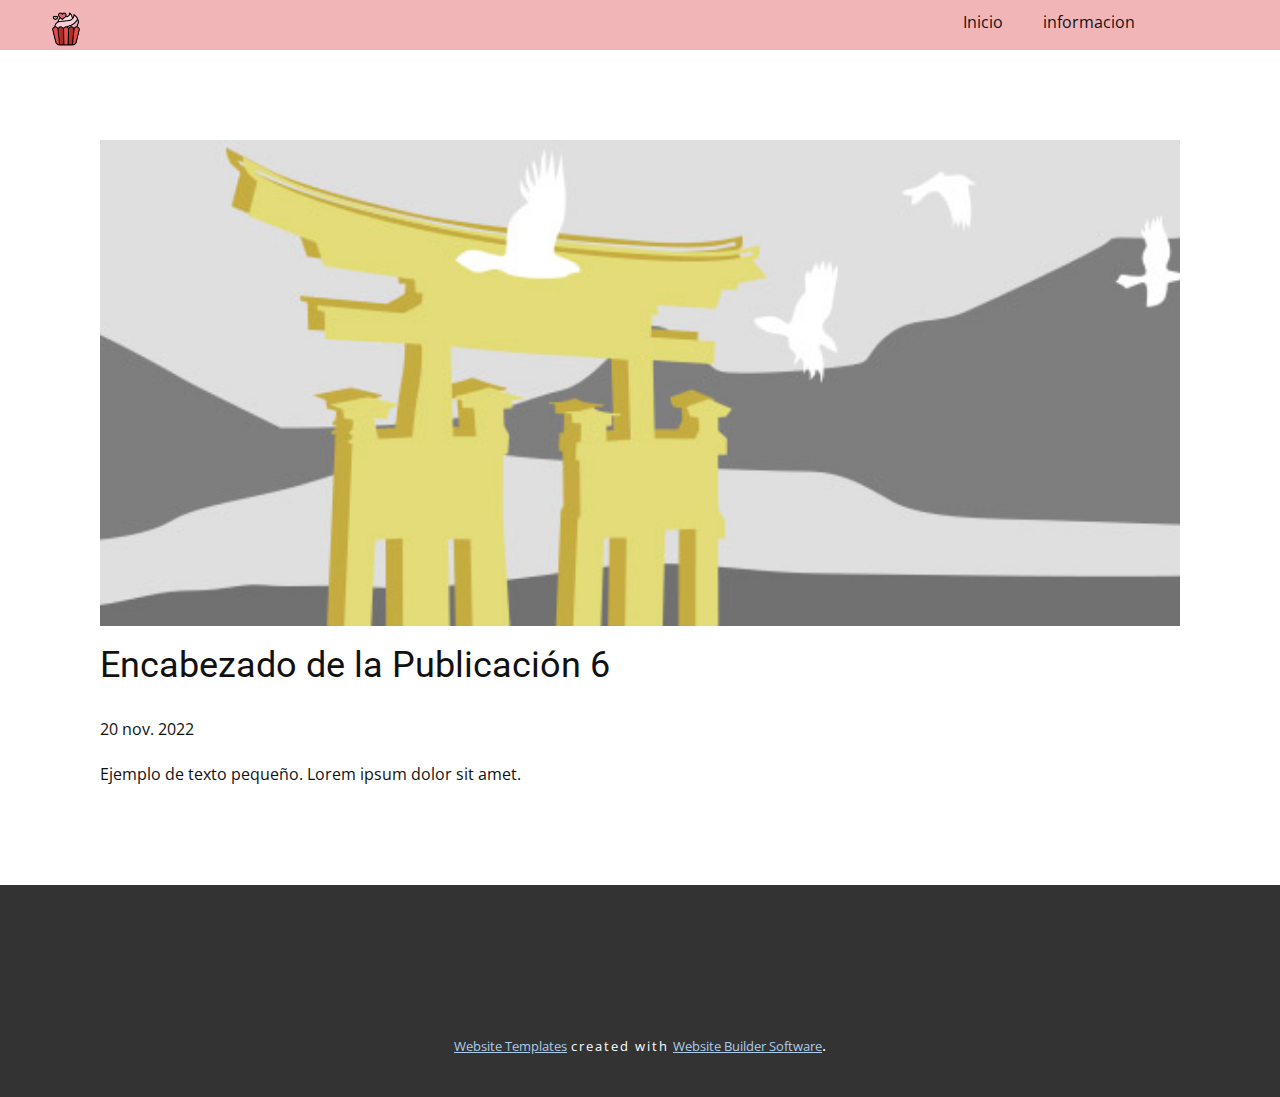
<file: blog/enviar-5.html>
<!DOCTYPE html>
<html style="font-size: 16px;" lang="es"><head>
    <meta name="viewport" content="width=device-width, initial-scale=1.0">
    <meta charset="utf-8">
    <meta name="keywords" content="Encabezado de la Publicación 1">
    <meta name="description" content="">
    <title>Encabezado de la Publicación 6</title>
    <link rel="stylesheet" href="../nicepage.css" media="screen">
<link rel="stylesheet" href="../Post-Template.css" media="screen">
    <script class="u-script" type="text/javascript" src="../jquery.js" defer=""></script>
    <script class="u-script" type="text/javascript" src="../nicepage.js" defer=""></script>
    <meta name="generator" content="Nicepage 5.0.7, nicepage.com">
    <link id="u-theme-google-font" rel="stylesheet" href="https://fonts.googleapis.com/css?family=Roboto:100,100i,300,300i,400,400i,500,500i,700,700i,900,900i|Open+Sans:300,300i,400,400i,500,500i,600,600i,700,700i,800,800i">
    
    
    <script type="application/ld+json">{
		"@context": "http://schema.org",
		"@type": "Organization",
		"name": ""
}</script>
    <meta name="theme-color" content="#478ac9">
  </head>
  <body class="u-body u-xl-mode" data-lang="es"><header class="u-align-center-sm u-align-center-xs u-clearfix u-header u-palette-2-light-2 u-header" id="sec-3193"><div class="u-clearfix u-sheet u-valign-middle-xs u-sheet-1">
        <nav class="u-align-left u-menu u-menu-one-level u-offcanvas u-menu-1">
          <div class="menu-collapse" style="font-size: 1rem;">
            <a class="u-button-style u-nav-link" href="#">
              <svg class="u-svg-link" preserveAspectRatio="xMidYMin slice" viewBox="0 0 302 302" style=""><use xmlns:xlink="http://www.w3.org/1999/xlink" xlink:href="#svg-8a8f"></use></svg>
              <svg xmlns="http://www.w3.org/2000/svg" xmlns:xlink="http://www.w3.org/1999/xlink" version="1.1" id="svg-8a8f" x="0px" y="0px" viewBox="0 0 302 302" style="enable-background:new 0 0 302 302;" xml:space="preserve" class="u-svg-content"><g><rect y="36" width="302" height="30"></rect><rect y="236" width="302" height="30"></rect><rect y="136" width="302" height="30"></rect>
</g><g></g><g></g><g></g><g></g><g></g><g></g><g></g><g></g><g></g><g></g><g></g><g></g><g></g><g></g><g></g></svg>
            </a>
          </div>
          <div class="u-custom-menu u-nav-container">
            <ul class="u-nav u-unstyled u-nav-1"><li class="u-nav-item"><a class="u-button-style u-nav-link u-text-active-palette-1-base u-text-hover-palette-2-base" href="../Informacio.html" style="padding: 10px 20px;">Inicio</a>
</li><li class="u-nav-item"><a class="u-button-style u-nav-link u-text-active-palette-1-base u-text-hover-palette-2-base" href="../Informacio.html#sec-b284" style="padding: 10px 20px;">informacion</a>
</li></ul>
          </div>
          <div class="u-custom-menu u-nav-container-collapse">
            <div class="u-align-center u-black u-container-style u-inner-container-layout u-opacity u-opacity-95 u-sidenav">
              <div class="u-inner-container-layout u-sidenav-overflow">
                <div class="u-menu-close"></div>
                <ul class="u-align-center u-nav u-popupmenu-items u-unstyled u-nav-2"><li class="u-nav-item"><a class="u-button-style u-nav-link" href="../Informacio.html">Inicio</a>
</li><li class="u-nav-item"><a class="u-button-style u-nav-link" href="../Informacio.html#sec-b284">informacion</a>
</li></ul>
              </div>
            </div>
            <div class="u-black u-menu-overlay u-opacity u-opacity-70"></div>
          </div>
        </nav><span class="u-file-icon u-icon u-icon-1"><img src="../images/4001495.png" alt=""></span>
      </div></header>
    <section class="u-align-center u-clearfix u-section-1" id="sec-6a58">
      <div class="u-clearfix u-sheet u-valign-middle-md u-valign-middle-sm u-valign-middle-xs u-sheet-1"><!--post_details--><!--post_details_options_json--><!--{"source":""}--><!--/post_details_options_json--><!--blog_post-->
        <div class="u-container-style u-expanded-width u-post-details u-post-details-1">
          <div class="u-container-layout u-valign-middle u-container-layout-1"><!--blog_post_image-->
            <img alt="" class="u-blog-control u-expanded-width u-image u-image-default u-image-1" src="../images/8ad73f3c.jpeg"><!--/blog_post_image--><!--blog_post_header-->
            <h2 class="u-blog-control u-text u-text-1">Encabezado de la Publicación 6</h2><!--/blog_post_header--><!--blog_post_metadata-->
            <div class="u-blog-control u-metadata u-metadata-1"><!--blog_post_metadata_date-->
              <span class="u-meta-date u-meta-icon">20 nov. 2022</span><!--/blog_post_metadata_date--><!--blog_post_metadata_category-->
              <!--/blog_post_metadata_category--><!--blog_post_metadata_comments-->
              <!--/blog_post_metadata_comments-->
            </div><!--/blog_post_metadata--><!--blog_post_content-->
            <div class="u-align-justify u-blog-control u-post-content u-text u-text-2 fr-view">
  Ejemplo de texto pequeño. Lorem ipsum dolor sit amet.
  </div><!--/blog_post_content-->
          </div>
        </div><!--/blog_post--><!--/post_details-->
      </div>
    </section>
    
    
    <footer class="u-align-center u-clearfix u-footer u-grey-80 u-footer" id="sec-492c"><div class="u-clearfix u-sheet u-sheet-1"></div></footer>
    <section class="u-backlink u-clearfix u-grey-80">
      <a class="u-link" href="https://nicepage.com/website-templates" target="_blank">
        <span>Website Templates</span>
      </a>
      <p class="u-text">
        <span>created with</span>
      </p>
      <a class="u-link" href="" target="_blank">
        <span>Website Builder Software</span>
      </a>. 
    </section>
  
</body></html>
</file>
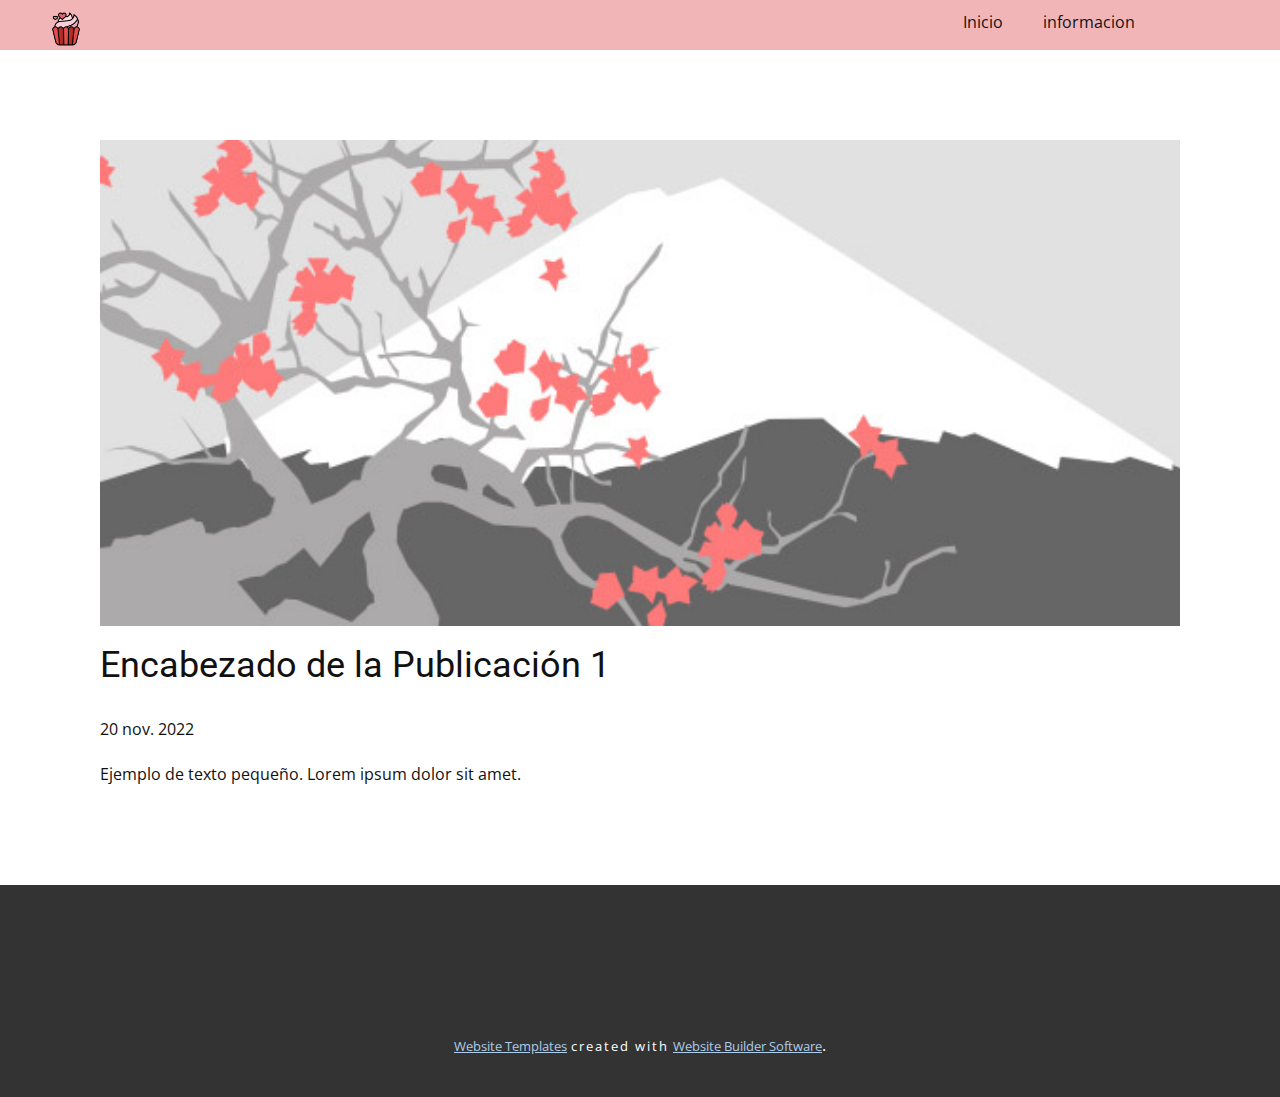
<file: blog/enviar.html>
<!DOCTYPE html>
<html style="font-size: 16px;" lang="es"><head>
    <meta name="viewport" content="width=device-width, initial-scale=1.0">
    <meta charset="utf-8">
    <meta name="keywords" content="Encabezado de la Publicación 1">
    <meta name="description" content="">
    <title>Encabezado de la Publicación 1</title>
    <link rel="stylesheet" href="../nicepage.css" media="screen">
<link rel="stylesheet" href="../Post-Template.css" media="screen">
    <script class="u-script" type="text/javascript" src="../jquery.js" defer=""></script>
    <script class="u-script" type="text/javascript" src="../nicepage.js" defer=""></script>
    <meta name="generator" content="Nicepage 5.0.7, nicepage.com">
    <link id="u-theme-google-font" rel="stylesheet" href="https://fonts.googleapis.com/css?family=Roboto:100,100i,300,300i,400,400i,500,500i,700,700i,900,900i|Open+Sans:300,300i,400,400i,500,500i,600,600i,700,700i,800,800i">
    
    
    <script type="application/ld+json">{
		"@context": "http://schema.org",
		"@type": "Organization",
		"name": ""
}</script>
    <meta name="theme-color" content="#478ac9">
  </head>
  <body class="u-body u-xl-mode" data-lang="es"><header class="u-align-center-sm u-align-center-xs u-clearfix u-header u-palette-2-light-2 u-header" id="sec-3193"><div class="u-clearfix u-sheet u-valign-middle-xs u-sheet-1">
        <nav class="u-align-left u-menu u-menu-one-level u-offcanvas u-menu-1">
          <div class="menu-collapse" style="font-size: 1rem;">
            <a class="u-button-style u-nav-link" href="#">
              <svg class="u-svg-link" preserveAspectRatio="xMidYMin slice" viewBox="0 0 302 302" style=""><use xmlns:xlink="http://www.w3.org/1999/xlink" xlink:href="#svg-8a8f"></use></svg>
              <svg xmlns="http://www.w3.org/2000/svg" xmlns:xlink="http://www.w3.org/1999/xlink" version="1.1" id="svg-8a8f" x="0px" y="0px" viewBox="0 0 302 302" style="enable-background:new 0 0 302 302;" xml:space="preserve" class="u-svg-content"><g><rect y="36" width="302" height="30"></rect><rect y="236" width="302" height="30"></rect><rect y="136" width="302" height="30"></rect>
</g><g></g><g></g><g></g><g></g><g></g><g></g><g></g><g></g><g></g><g></g><g></g><g></g><g></g><g></g><g></g></svg>
            </a>
          </div>
          <div class="u-custom-menu u-nav-container">
            <ul class="u-nav u-unstyled u-nav-1"><li class="u-nav-item"><a class="u-button-style u-nav-link u-text-active-palette-1-base u-text-hover-palette-2-base" href="../Informacio.html" style="padding: 10px 20px;">Inicio</a>
</li><li class="u-nav-item"><a class="u-button-style u-nav-link u-text-active-palette-1-base u-text-hover-palette-2-base" href="../Informacio.html#sec-b284" style="padding: 10px 20px;">informacion</a>
</li></ul>
          </div>
          <div class="u-custom-menu u-nav-container-collapse">
            <div class="u-align-center u-black u-container-style u-inner-container-layout u-opacity u-opacity-95 u-sidenav">
              <div class="u-inner-container-layout u-sidenav-overflow">
                <div class="u-menu-close"></div>
                <ul class="u-align-center u-nav u-popupmenu-items u-unstyled u-nav-2"><li class="u-nav-item"><a class="u-button-style u-nav-link" href="../Informacio.html">Inicio</a>
</li><li class="u-nav-item"><a class="u-button-style u-nav-link" href="../Informacio.html#sec-b284">informacion</a>
</li></ul>
              </div>
            </div>
            <div class="u-black u-menu-overlay u-opacity u-opacity-70"></div>
          </div>
        </nav><span class="u-file-icon u-icon u-icon-1"><img src="../images/4001495.png" alt=""></span>
      </div></header>
    <section class="u-align-center u-clearfix u-section-1" id="sec-6a58">
      <div class="u-clearfix u-sheet u-valign-middle-md u-valign-middle-sm u-valign-middle-xs u-sheet-1"><!--post_details--><!--post_details_options_json--><!--{"source":""}--><!--/post_details_options_json--><!--blog_post-->
        <div class="u-container-style u-expanded-width u-post-details u-post-details-1">
          <div class="u-container-layout u-valign-middle u-container-layout-1"><!--blog_post_image-->
            <img alt="" class="u-blog-control u-expanded-width u-image u-image-default u-image-1" src="../images/0fd3416c.jpeg"><!--/blog_post_image--><!--blog_post_header-->
            <h2 class="u-blog-control u-text u-text-1">Encabezado de la Publicación 1</h2><!--/blog_post_header--><!--blog_post_metadata-->
            <div class="u-blog-control u-metadata u-metadata-1"><!--blog_post_metadata_date-->
              <span class="u-meta-date u-meta-icon">20 nov. 2022</span><!--/blog_post_metadata_date--><!--blog_post_metadata_category-->
              <!--/blog_post_metadata_category--><!--blog_post_metadata_comments-->
              <!--/blog_post_metadata_comments-->
            </div><!--/blog_post_metadata--><!--blog_post_content-->
            <div class="u-align-justify u-blog-control u-post-content u-text u-text-2 fr-view">
  Ejemplo de texto pequeño. Lorem ipsum dolor sit amet.
  </div><!--/blog_post_content-->
          </div>
        </div><!--/blog_post--><!--/post_details-->
      </div>
    </section>
    
    
    <footer class="u-align-center u-clearfix u-footer u-grey-80 u-footer" id="sec-492c"><div class="u-clearfix u-sheet u-sheet-1"></div></footer>
    <section class="u-backlink u-clearfix u-grey-80">
      <a class="u-link" href="https://nicepage.com/website-templates" target="_blank">
        <span>Website Templates</span>
      </a>
      <p class="u-text">
        <span>created with</span>
      </p>
      <a class="u-link" href="" target="_blank">
        <span>Website Builder Software</span>
      </a>. 
    </section>
  
</body></html>
</file>
